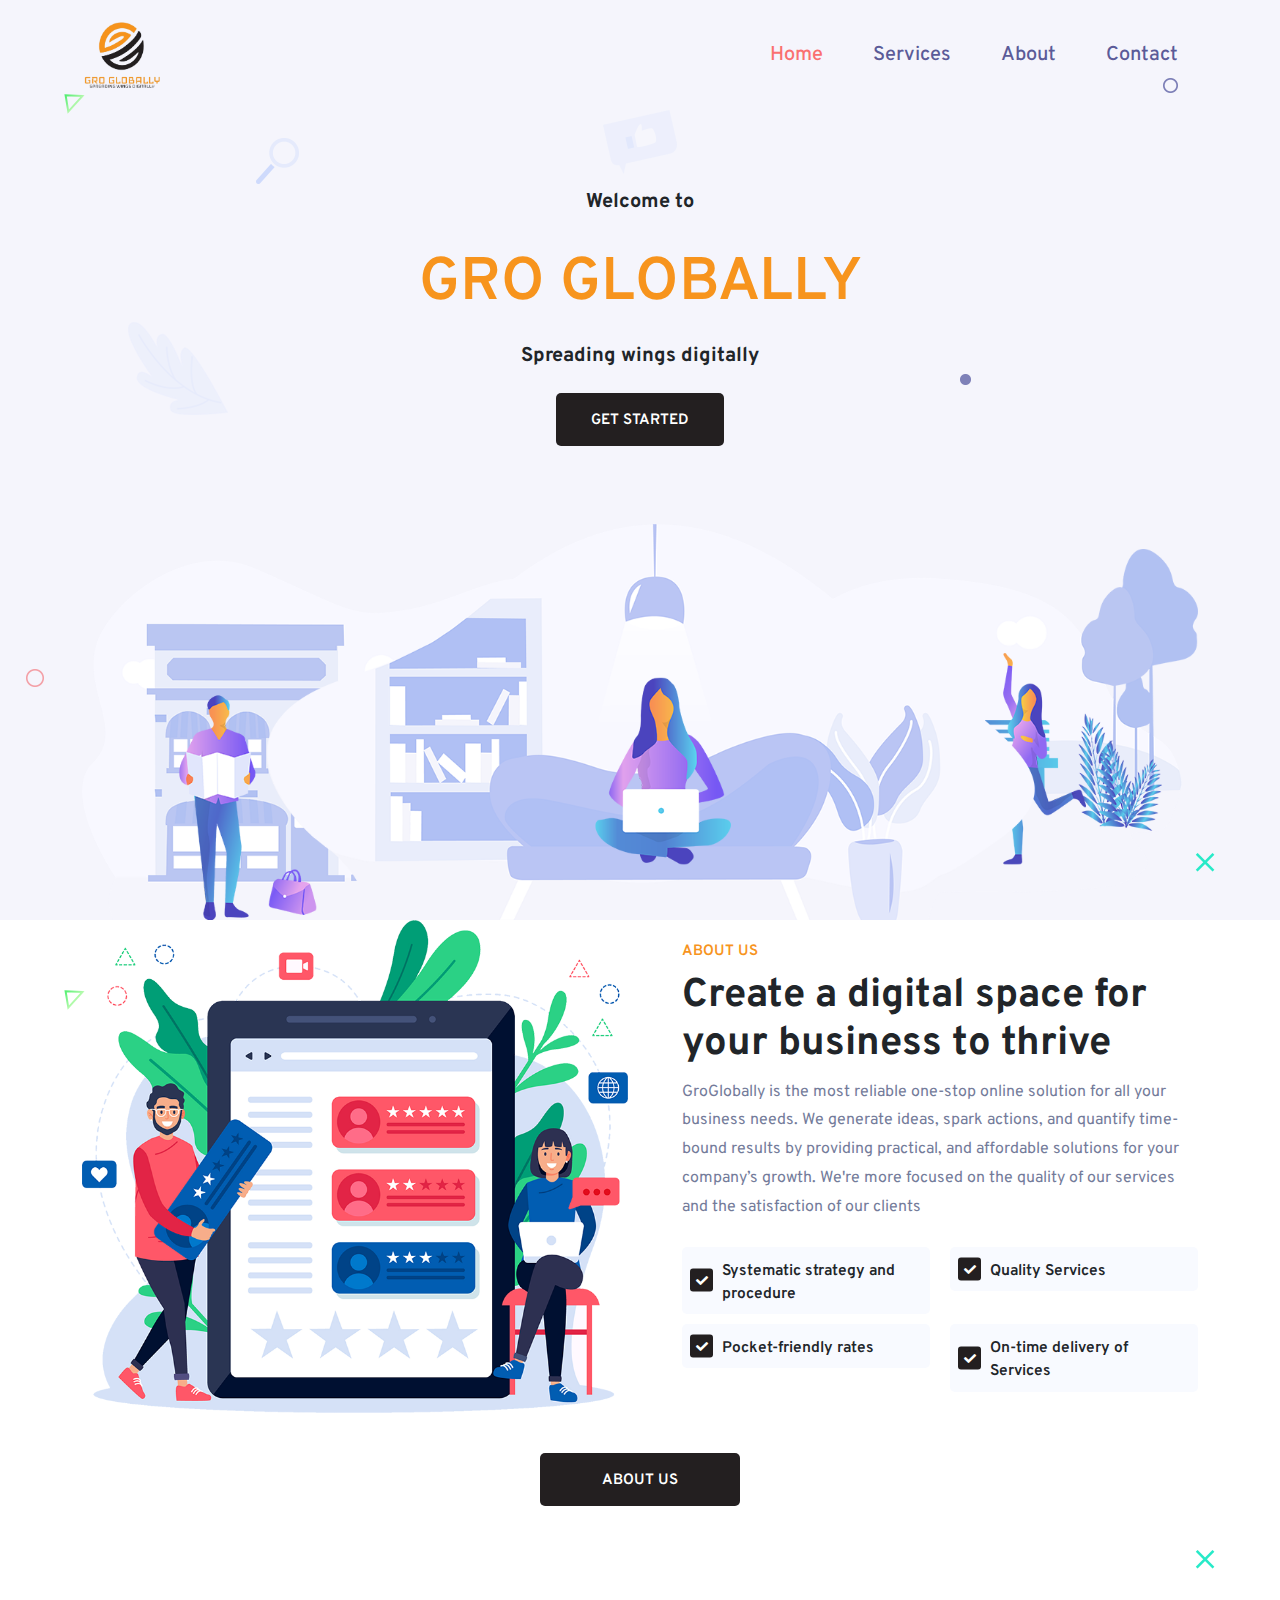
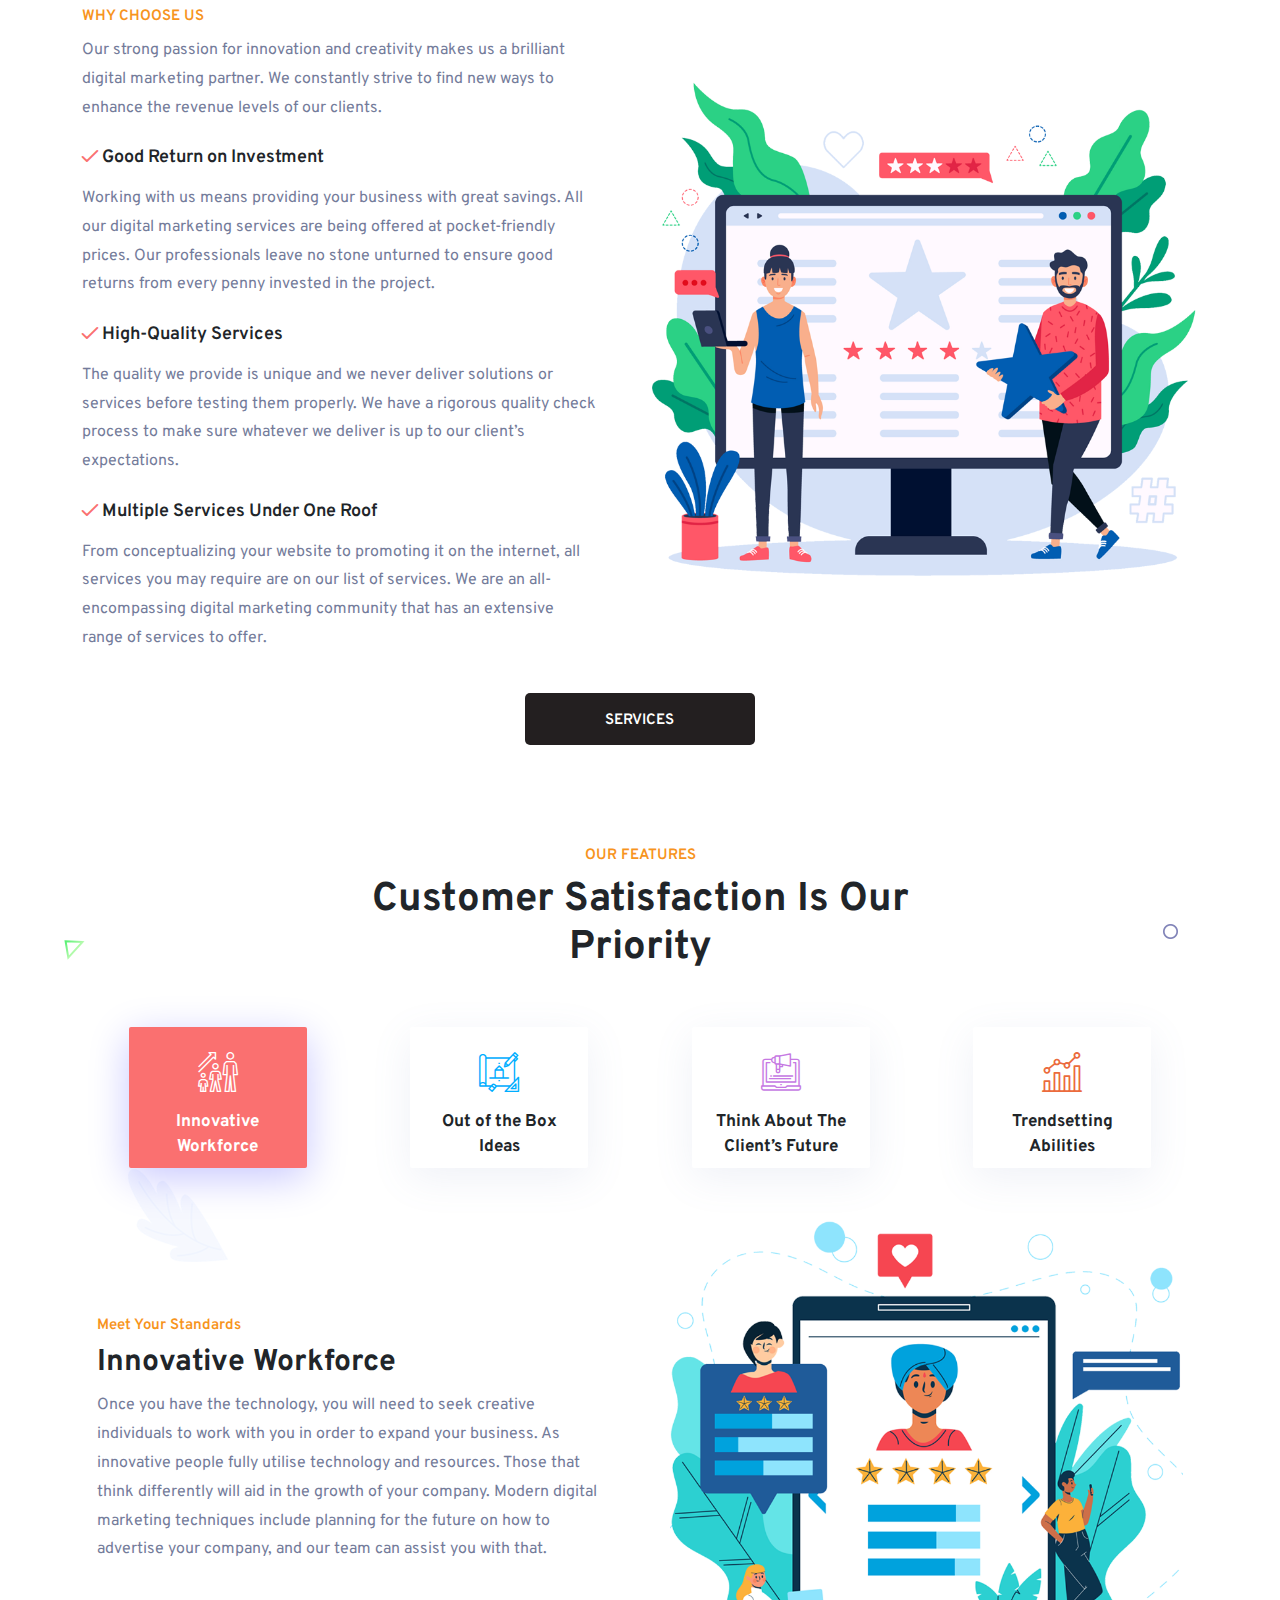
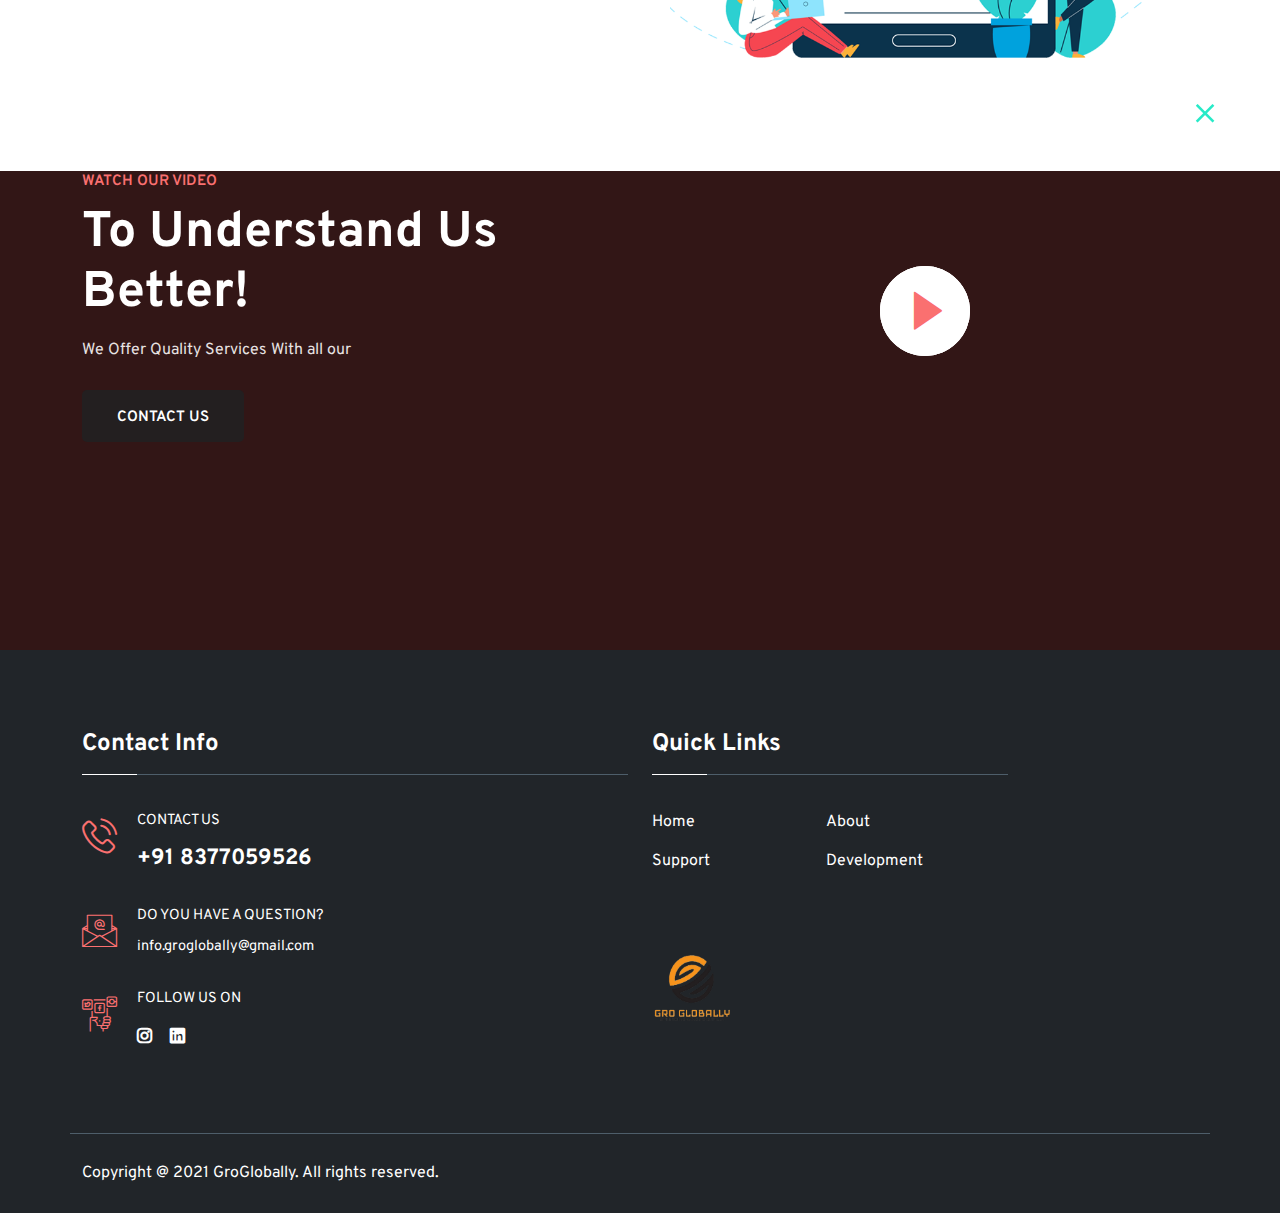
<file: index.html>
<!DOCTYPE html>
<html lang="en">
  <head>
    <meta charset="utf-8" />
    <meta
      name="viewport"
      content="width=device-width, initial-scale=1, shrink-to-fit=no"
    />

    <link rel="stylesheet" href="assets/css/bootstrap.min.css" />

    <link rel="stylesheet" href="assets/css/animate.min.css" />

    <link rel="stylesheet" href="assets/css/flaticon.css" />

    <link rel="stylesheet" href="assets/css/odometer.min.css" />

    <link rel="stylesheet" href="assets/css/meanmenu.css" />

    <link rel="stylesheet" href="assets/css/magnific-popup.min.css" />

    <link rel="stylesheet" href="assets/css/nice-select.min.css" />

    <link rel="stylesheet" href="assets/css/owl.carousel.min.css" />

    <link rel="stylesheet" href="assets/css/fontawesome.min.css" />

    <link rel="stylesheet" href="assets/css/boxicons.min.css" />

    <link rel="stylesheet" href="assets/css/style.css" />

    <link rel="stylesheet" href="assets/css/responsive.css" />
    <title>GrowGlobally</title>
    <link rel="icon" type="image/png" href="assets/img/favicon.ico" />
  </head>
  <body>
    <div class="preloader">
      <div class="loader">
        <div class="shadow"></div>
        <div class="box"></div>
      </div>
    </div>

    <div class="navbar-area">
      <div class="aronix-responsive-nav">
        <div class="container">
          <div class="aronix-responsive-menu">
            <div class="logo">
              <a href="index.html">
                <img class="main-logo" src="assets/img/logo2.png" alt="logo" />
              </a>
            </div>
          </div>
        </div>
      </div>
      <div class="aronix-nav">
        <div class="container">
          <nav class="navbar navbar-expand-md navbar-light">
            <a class="navbar-brand" href="index.html">
              <img class="main-logo" src="assets/img/logo2.png" alt="logo" />
            </a>
            <div
              class="collapse navbar-collapse mean-menu"
              id="navbarSupportedContent"
            >
              <ul class="navbar-nav">
                <li class="nav-item">
                  <a href="index.html" class="nav-link active">
                    Home 
                    <!-- <i class="fas fa-chevron-down"></i> -->
                  </a>
                  <!-- <ul class="dropdown-menu">
                    <li class="nav-item">
                      <a href="index.html" class="nav-link">Home One</a>
                    </li>
                    <li class="nav-item">
                      <a href="index-2.html" class="nav-link active"
                        >Home Two</a
                      >
                    </li>
                    <li class="nav-item">
                      <a href="index-3.html" class="nav-link">Home Three</a>
                    </li>
                    <li class="nav-item">
                      <a href="index-4.html" class="nav-link">Home Four</a>
                    </li>
                    <li class="nav-item">
                      <a href="index-5.html" class="nav-link">
                        Home Five
                        <span class="new">New</span>
                      </a>
                    </li>
                    <li class="nav-item">
                      <a href="index-6.html" class="nav-link">
                        Home Six
                        <span class="new">New</span>
                      </a>
                    </li>
                    <li class="nav-item">
                      <a href="index-7.html" class="nav-link">
                        Home Seven
                        <span class="new">New</span>
                      </a>
                    </li>
                    <li class="nav-item">
                      <a href="index-8.html" class="nav-link">
                        Home Eight
                        <span class="new">New</span>
                      </a>
                    </li>
                    <li class="nav-item">
                      <a href="index-9.html" class="nav-link">
                        Home Nine
                        <span class="new">New</span>
                      </a>
                    </li>
                  </ul> -->
                </li>
                <!-- <li class="nav-item">
                  <a href="#" class="nav-link">
                    Pages <i class="fas fa-chevron-down"></i>
                  </a>
                  <ul class="dropdown-menu">
                    <li class="nav-item">
                      <a href="about.html" class="nav-link"
                        >About Us Style One</a
                      >
                    </li>
                    <li class="nav-item">
                      <a href="about2.html" class="nav-link"
                        >About Us Style Two</a
                      >
                    </li>
                    <li class="nav-item">
                      <a href="team.html" class="nav-link">Team Style One</a>
                    </li>
                    <li class="nav-item">
                      <a href="team2.html" class="nav-link">Team Style Two</a>
                    </li>
                    <li class="nav-item">
                      <a href="features.html" class="nav-link">Features</a>
                    </li>
                    <li class="nav-item">
                      <a href="pricing.html" class="nav-link">Pricing</a>
                    </li>
                    <li class="nav-item">
                      <a href="partner.html" class="nav-link">Partner</a>
                    </li>
                    <li class="nav-item">
                      <a href="login.html" class="nav-link">Login</a>
                    </li>
                    <li class="nav-item">
                      <a href="signup.html" class="nav-link">Signup</a>
                    </li>
                    <li class="nav-item">
                      <a href="faq.html" class="nav-link">FAQ</a>
                    </li>
                    <li class="nav-item">
                      <a href="error-404.html" class="nav-link"
                        >404 Error Page</a
                      >
                    </li>
                  </ul>
                </li> -->
                <li class="nav-item">
                  <a href="services.html" class="nav-link">
                    Services 
                    <!-- <i class="fas fa-chevron-down"></i> -->
                  </a>
                  <!-- <ul class="dropdown-menu">
                    <li class="nav-item">
                      <a href="services.html" class="nav-link"
                        >Services Style One</a
                      >
                    </li>
                    <li class="nav-item">
                      <a href="services2.html" class="nav-link"
                        >Services Style Two</a
                      >
                    </li>
                    <li class="nav-item">
                      <a href="services3.html" class="nav-link"
                        >Services Style Three</a
                      >
                    </li>
                    <li class="nav-item">
                      <a href="single-services.html" class="nav-link"
                        >Service Details</a
                      >
                    </li>
                  </ul> -->
                </li>
                <li class="nav-item">
                  <a href="about.html" class="nav-link">
                    About 
                    <!-- <i class="fas fa-chevron-down"></i> -->
                  </a>
                  <!-- <ul class="dropdown-menu">
                    <li class="nav-item">
                      <a href="services.html" class="nav-link"
                        >Services Style One</a
                      >
                    </li>
                    <li class="nav-item">
                      <a href="services2.html" class="nav-link"
                        >Services Style Two</a
                      >
                    </li>
                    <li class="nav-item">
                      <a href="services3.html" class="nav-link"
                        >Services Style Three</a
                      >
                    </li>
                    <li class="nav-item">
                      <a href="single-services.html" class="nav-link"
                        >Service Details</a
                      >
                    </li>
                  </ul> -->
                </li>
                <!-- <li class="nav-item">
                  <a href="#" class="nav-link">
                    Projects <i class="fas fa-chevron-down"></i>
                  </a>
                  <ul class="dropdown-menu">
                    <li class="nav-item">
                      <a href="projects.html" class="nav-link"
                        >Projects Style One</a
                      >
                    </li>
                    <li class="nav-item">
                      <a href="projects2.html" class="nav-link"
                        >Projects Style Two</a
                      >
                    </li>
                    <li class="nav-item">
                      <a href="projects3.html" class="nav-link"
                        >Projects Style Three</a
                      >
                    </li>
                    <li class="nav-item">
                      <a href="projects4.html" class="nav-link"
                        >Projects Style Four</a
                      >
                    </li>
                    <li class="nav-item">
                      <a href="single-projects.html" class="nav-link"
                        >Project Details</a
                      >
                    </li>
                  </ul>
                </li> -->
                <!-- <li class="nav-item">
                  <a href="#" class="nav-link">
                    Shop <i class="fas fa-chevron-down"></i>
                  </a>
                  <ul class="dropdown-menu">
                    <li class="nav-item">
                      <a href="shop.html" class="nav-link">Shop</a>
                    </li>
                    <li class="nav-item">
                      <a href="single-product.html" class="nav-link"
                        >Single Products</a
                      >
                    </li>
                    <li class="nav-item">
                      <a href="cart.html" class="nav-link">Cart</a>
                    </li>
                    <li class="nav-item">
                      <a href="checkout.html" class="nav-link">Checkout</a>
                    </li>
                  </ul>
                </li> -->
                <!-- <li class="nav-item">
                  <a href="#" class="nav-link">
                    Blog <i class="fas fa-chevron-down"></i>
                  </a>
                  <ul class="dropdown-menu">
                    <li class="nav-item">
                      <a href="blog-1.html" class="nav-link">Blog Grid</a>
                    </li>
                    <li class="nav-item">
                      <a href="blog-2.html" class="nav-link"
                        >Blog Right Sidebar</a
                      >
                    </li>
                    <li class="nav-item">
                      <a href="single-blog.html" class="nav-link"
                        >Blog Details</a
                      >
                    </li>
                  </ul>
                </li> -->
                <li class="nav-item">
                  <a href="contact.html" class="nav-link">Contact</a>
                </li>
              </ul>
              <!-- <div class="others-options">
                <div class="cart-items">
                  <a href="cart.html">
                    <i class="fas fa-shopping-cart"></i>
                    <span>5</span>
                  </a>
                </div>
                <div class="option-item">
                  <i class="search-btn flaticon-search"></i>
                  <i class="close-btn flaticon-close"></i>
                  <div class="search-overlay search-popup">
                    <div class="search-box">
                      <form class="search-form">
                        <input
                          class="search-input"
                          name="search"
                          placeholder="Search"
                          type="text"
                        />
                        <button class="search-button" type="submit">
                          <i class="fas fa-search"></i>
                        </button>
                      </form>
                    </div>
                  </div>
                </div> -->
                <div class="burger-menu">
                  <span></span>
                  <span></span>
                  <span></span>
                </div>
              </div>
            </div>
          </nav>
        </div>
      </div>
    </div>

    <div class="sidebar-modal">
      <div class="sidebar-modal-inner">
        <div class="sidebar-about-area">
          <div class="title">
            <h2>About Us</h2>
            <p>
              We believe brand interaction is key in communication. Real
              innovations and a positive customer experience are the heart of
              successful communication. No fake products and services. The
              customer is king, their lives and needs are the inspiration.
            </p>
          </div>
        </div>
        <div class="sidebar-instagram-feed">
          <h2>Instagram</h2>
          <ul>
            <li>
              <a href="single-blog.html"
                ><img src="assets/img/blog-image/1.jpg" alt="image"
              /></a>
            </li>
            <li>
              <a href="single-blog.html"
                ><img src="assets/img/blog-image/2.jpg" alt="image"
              /></a>
            </li>
            <li>
              <a href="single-blog.html"
                ><img src="assets/img/blog-image/3.jpg" alt="image"
              /></a>
            </li>
            <li>
              <a href="single-blog.html"
                ><img src="assets/img/blog-image/4.jpg" alt="image"
              /></a>
            </li>
            <li>
              <a href="single-blog.html"
                ><img src="assets/img/blog-image/5.jpg" alt="image"
              /></a>
            </li>
            <li>
              <a href="single-blog.html"
                ><img src="assets/img/blog-image/6.jpg" alt="image"
              /></a>
            </li>
            <li>
              <a href="single-blog.html"
                ><img src="assets/img/blog-image/7.jpg" alt="image"
              /></a>
            </li>
            <li>
              <a href="single-blog.html"
                ><img src="assets/img/blog-image/8.jpg" alt="image"
              /></a>
            </li>
          </ul>
        </div>
        <div class="sidebar-contact-area">
          <div class="contact-info">
            <div class="contact-info-content">
              <h2>
                <a href="tel:+0881306298615">+088 130 629 8615</a>
                <span>OR</span>
                <a
                  href="https://templates.envytheme.com/cdn-cgi/l/email-protection#6e0f1c010007162e09030f0702400d0103"
                  ><span
                    class="__cf_email__"
                    data-cfemail="39584b56575041795e54585055175a5654"
                    >[email&#160;protected]</span
                  ></a
                >
              </h2>
              <ul class="social">
                <li>
                  <a href="#" target="_blank"><i class="fab fa-twitter"></i></a>
                </li>
                <li>
                  <a href="#" target="_blank"><i class="fab fa-youtube"></i></a>
                </li>
                <li>
                  <a href="#" target="_blank"
                    ><i class="fab fa-facebook-f"></i
                  ></a>
                </li>
                <li>
                  <a href="#" target="_blank"
                    ><i class="fab fa-linkedin-in"></i
                  ></a>
                </li>
                <li>
                  <a href="#" target="_blank"
                    ><i class="fab fa-instagram"></i
                  ></a>
                </li>
              </ul>
            </div>
          </div>
        </div>
        <span class="close-btn sidebar-modal-close-btn"
          ><i class="flaticon-close"></i
        ></span>
      </div>
    </div> 

    <div class="main-banner">
      <div class="container">
        <div class="main-banner-content">
          <h1>Welcome to </h1>
          <span class="sub-title">Gro Globally</span>
          <h1>Spreading wings digitally</h1>
          <div class="btn-box">
            <a href="contact.html" class="default-btn"
              >Get Started <span></span
            ></a>
          </div>
        </div>
        <div class="main-banner-image">
          <img src="assets/img/banner-image/1-1.png" alt="image" />
        </div>
      </div>
      <div class="shape-img2">
        <img src="assets/img/shape/2.svg" alt="image" />
      </div>
      <div class="shape-img3">
        <img src="assets/img/shape/3.svg" alt="image" />
      </div>
      <div class="shape-img4">
        <img src="assets/img/shape/4.png" alt="image" />
      </div>
      <div class="shape-img5">
        <img src="assets/img/shape/5.png" alt="image" />
      </div>
      <div class="shape-img6">
        <img src="assets/img/shape/6.png" alt="image" />
      </div>
      <div class="shape-img7">
        <img src="assets/img/shape/7.png" alt="image" />
      </div>
      <div class="shape-img8">
        <img src="assets/img/shape/8.png" alt="image" />
      </div>
      <div class="shape-img9">
        <img src="assets/img/shape/9.png" alt="image" />
      </div>
      <div class="shape-img10">
        <img src="assets/img/shape/10.png" alt="image" />
      </div>
    </div>
 
    <!-- <section class="featured-services-area ptb-100">
      <div class="container">
        <div class="section-title">
          <span class="sub-title">Our Services</span>
          <h2>Our Featured Services</h2>
        </div>
        <div class="row">
          <div class="col-lg-4 col-sm-6 col-md-6">
            <div class="single-featured-box">
              <div class="icon">
                <i class="flaticon-analytics"></i>
              </div>
              <h3>Marketing Analysis</h3>
              <p>
                Lorem ipsum dolor sit amet, consectetur adipiscing elit, sed do
                eiusmod tempor incididunt ut labore et dolore
              </p>
              <a href="single-services.html" class="default-btn"
                >Read More <span></span
              ></a>
            </div>
          </div>
          <div class="col-lg-4 col-sm-6 col-md-6">
            <div class="single-featured-box">
              <div class="icon color-facd60">
                <i class="flaticon-mail"></i>
              </div>
              <h3>Email Marketing</h3>
              <p>
                Lorem ipsum dolor sit amet, consectetur adipiscing elit, sed do
                eiusmod tempor incididunt ut labore et dolore
              </p>
              <a href="single-services.html" class="default-btn"
                >Read More <span></span
              ></a>
            </div>
          </div>
          <div
            class="
              col-lg-4 col-sm-6 col-md-6
              offset-lg-0 offset-md-3 offset-sm-3
            "
          >
            <div class="single-featured-box">
              <div class="icon color-1ac0c6">
                <i class="flaticon-research"></i>
              </div>
              <h3>Website Optimization</h3>
              <p>
                Lorem ipsum dolor sit amet, consectetur adipiscing elit, sed do
                eiusmod tempor incididunt ut labore et dolore
              </p>
              <a href="single-services.html" class="default-btn"
                >Read More <span></span
              ></a>
            </div>
          </div>
        </div>
      </div>
    </section> -->

    <section class="about-area ptb-100 pt-0">
      <div class="container">
        <div class="row align-items-center">
          <div class="col-lg-6 col-md-12">
            <div class="about-image">
              <img src="assets/img/about-img1.png" alt="image" />
            </div>
          </div>
          <div class="col-lg-6 col-md-12">
            <div class="about-content">
              <span class="sub-title">About Us</span>
              <h2>Create a digital space for your business to thrive</h2>
              <p>
                GroGlobally is the most reliable one-stop online solution 
                for all your business needs. We generate ideas, spark actions, 
                and quantify time-bound results by providing practical, and 
                affordable solutions for your company’s growth. 
                We're more focused on the quality of our services and the 
                satisfaction of our clients
              </p>
              <ul class="features-list">
                <li>
                  <span><i class="fas fa-check"></i> Systematic strategy and procedure</span>
                </li>
                <li>
                  <span><i class="fas fa-check"></i> Quality Services</span>
                </li>
                <li>
                  <span
                    ><i class="fas fa-check"></i> Pocket-friendly rates</span
                  >
                </li>
                <li>
                  <span><i class="fas fa-check"></i> On-time delivery of Services</span>
                </li>
              </ul>
            </div>
          </div>
        </div>
        <div class="btn-box">
          <a href="about.html" class="default-btn about-btn"
            >ABOUT US <span></span
          ></a>
        </div>
        
      </div>
      <div class="shape-img3">
        <img src="assets/img/shape/3.svg" alt="image" />
      </div>
      <div class="shape-img2">
        <img src="assets/img/shape/2.svg" alt="image" />
      </div>
    </section>

    <!-- <section class="services-area ptb-100 bg-F4F7FC">
      <div class="container">
        <div class="section-title">
          <span class="sub-title">What We Do</span>
          <h2>Provide Awesome Service With Our Tools</h2>
        </div>
        <div class="row">
          <div class="col-lg-4 col-md-6 col-sm-6">
            <div class="single-services-box">
              <div class="icon">
                <i class="flaticon-digital-marketing"></i>
              </div>
              <h3><a href="single-services.html">Digital Marketing</a></h3>
              <p>
                Lorem ipsum dolor sit amet elit sed, consectetur adipiscing
                elit, sed do eiusmod tempor incididunt.
              </p>
              <a href="single-services.html" class="read-more-btn"
                >Read More <i class="flaticon-right-arrow"></i
              ></a>
            </div>
          </div>
          <div class="col-lg-4 col-md-6 col-sm-6">
            <div class="single-services-box">
              <div class="icon bg-00aeff">
                <i class="flaticon-research"></i>
              </div>
              <h3><a href="single-services.html">Design & Development</a></h3>
              <p>
                Lorem ipsum dolor sit amet elit sed, consectetur adipiscing
                elit, sed do eiusmod tempor incididunt.
              </p>
              <a href="single-services.html" class="read-more-btn"
                >Read More <i class="flaticon-right-arrow"></i
              ></a>
            </div>
          </div>
          <div class="col-lg-4 col-md-6 col-sm-6">
            <div class="single-services-box">
              <div class="icon bg-f78acb">
                <i class="flaticon-analytics"></i>
              </div>
              <h3><a href="single-services.html">Strategic Planing</a></h3>
              <p>
                Lorem ipsum dolor sit amet elit sed, consectetur adipiscing
                elit, sed do eiusmod tempor incididunt.
              </p>
              <a href="single-services.html" class="read-more-btn"
                >Read More <i class="flaticon-right-arrow"></i
              ></a>
            </div>
          </div>
          <div class="col-lg-4 col-md-6 col-sm-6">
            <div class="single-services-box">
              <div class="icon bg-cdf1d8">
                <i class="flaticon-analysis"></i>
              </div>
              <h3><a href="single-services.html">SEO Consultancy</a></h3>
              <p>
                Lorem ipsum dolor sit amet elit sed, consectetur adipiscing
                elit, sed do eiusmod tempor incididunt.
              </p>
              <a href="single-services.html" class="read-more-btn"
                >Read More <i class="flaticon-right-arrow"></i
              ></a>
            </div>
          </div>
          <div class="col-lg-4 col-md-6 col-sm-6">
            <div class="single-services-box">
              <div class="icon bg-c679e3">
                <i class="flaticon-mail"></i>
              </div>
              <h3><a href="single-services.html">Competitor Analysis</a></h3>
              <p>
                Lorem ipsum dolor sit amet elit sed, consectetur adipiscing
                elit, sed do eiusmod tempor incididunt.
              </p>
              <a href="single-services.html" class="read-more-btn"
                >Read More <i class="flaticon-right-arrow"></i
              ></a>
            </div>
          </div>
          <div class="col-lg-4 col-md-6 col-sm-6">
            <div class="single-services-box">
              <div class="icon bg-eb6b3d">
                <i class="flaticon-seo"></i>
              </div>
              <h3><a href="single-services.html">Social Media Marketing</a></h3>
              <p>
                Lorem ipsum dolor sit amet elit sed, consectetur adipiscing
                elit, sed do eiusmod tempor incididunt.
              </p>
              <a href="single-services.html" class="read-more-btn"
                >Read More <i class="flaticon-right-arrow"></i
              ></a>
            </div>
          </div>
        </div>
      </div>
    </section> -->

    <section class="why-choose-area ptb-100">
      <div class="container">
        <div class="row align-items-center">
          <div class="col-lg-6 col-md-12">
            <div class="why-choose-content">
              <span class="sub-title">Why Choose Us</span>
              <!-- <h2>We Believe In Customer Satifaction</h2> -->
              <p>
                Our strong passion for innovation and creativity
                makes us a brilliant digital marketing partner. 
                We constantly strive to find new ways to enhance the revenue 
                levels of our clients.
              </p>
              <div class="features-text">
                <h4><i class="flaticon-tick"></i>Good Return on Investment</h4>
                <p>
                  Working with us means providing your business with great savings. 
                  All our digital marketing services are being offered 
                  at pocket-friendly prices. Our professionals leave no stone 
                  unturned to ensure good returns from every penny invested in 
                  the project.
              </div>
              <div class="features-text">
                <h4><i class="flaticon-tick"></i>High-Quality Services</h4>
                <p>
                  The quality we provide is unique and we never deliver 
                  solutions or services before testing them properly. 
                  We have a rigorous quality check process to make sure whatever 
                  we deliver is up to our client’s expectations.
                </p>
              </div>
              <div class="features-text">
                <h4><i class="flaticon-tick"></i>Multiple Services Under One Roof</h4>
                <p>
                  From conceptualizing your website to promoting it on the 
                  internet, all services you may require are on our list of 
                  services. We are an all-encompassing digital marketing community 
                  that has an extensive range of services to offer. 
                </p>
              </div>
            </div>
          </div>
          <div class="col-lg-6 col-md-12">
            <div class="why-choose-image">
              <img src="assets/img/why-choose-img1.png" alt="image" />
            </div>
          </div>
        </div>
      </div>
      <div class="btn-box">
        <a href="services.html" class="default-btn about-btn"
          >SERVICES <span></span
        ></a>
      </div>
    </section>

    <!-- <section class="fun-facts-area ptb-100">
      <div class="container">
        <div class="row">
          <div class="col-lg-3 col-sm-6 col-md-6">
            <div class="single-fun-facts">
              <h3>
                <span class="odometer" data-count="324">00</span
                ><span class="sign-icon">+</span>
              </h3>
              <p>Project Completed</p>
              <div class="back-text">P</div>
            </div>
          </div>
          <div class="col-lg-3 col-sm-6 col-md-6">
            <div class="single-fun-facts">
              <h3>
                <span class="odometer" data-count="100">00</span
                ><span class="sign-icon">%</span>
              </h3>
              <p>Client Satisfaction</p>
              <div class="back-text">C</div>
            </div>
          </div>
          <div class="col-lg-3 col-sm-6 col-md-6">
            <div class="single-fun-facts">
              <h3><span class="odometer" data-count="13">00</span></h3>
              <p>Awards</p>
              <div class="back-text">A</div>
            </div>
          </div>
          <div class="col-lg-3 col-sm-6 col-md-6">
            <div class="single-fun-facts">
              <h3>
                <span class="odometer" data-count="48">00</span
                ><span class="sign-icon">+</span>
              </h3>
              <p>Expert Members</p>
              <div class="back-text">E</div>
            </div>
          </div>
        </div>
      </div>
    </section> -->

    <!-- <section class="projects-area ptb-100">
      <div class="container">
        <div class="section-title">
          <span class="sub-title">Project Gallery</span>
          <h2>We’ve Done Lot’s Of Work, Let’s Check Some From Here</h2>
        </div>
      </div>
      <div class="container-fluid">
        <div class="projects-slides owl-carousel owl-theme">
          <div class="single-projects-box">
            <img src="assets/img/projects-image/1.jpg" alt="image" />
            <div class="projects-content">
              <h3><a href="single-projects.html">Digital Marketing</a></h3>
              <span class="category">Design</span>
            </div>
            <div class="plus-icon">
              <a href="assets/img/projects-image/1.jpg" class="popup-btn">
                <span></span>
              </a>
            </div>
          </div>
          <div class="single-projects-box">
            <img src="assets/img/projects-image/2.jpg" alt="image" />
            <div class="projects-content">
              <h3><a href="single-projects.html">Design & Development</a></h3>
              <span class="category">Planing</span>
            </div>
            <div class="plus-icon">
              <a href="assets/img/projects-image/2.jpg" class="popup-btn">
                <span></span>
              </a>
            </div>
          </div>
          <div class="single-projects-box">
            <img src="assets/img/projects-image/3.jpg" alt="image" />
            <div class="projects-content">
              <h3><a href="single-projects.html">Strategic Planing</a></h3>
              <span class="category">Marketing</span>
            </div>
            <div class="plus-icon">
              <a href="assets/img/projects-image/3.jpg" class="popup-btn">
                <span></span>
              </a>
            </div>
          </div>
          <div class="single-projects-box">
            <img src="assets/img/projects-image/4.jpg" alt="image" />
            <div class="projects-content">
              <h3><a href="single-projects.html">SEO Consultancy</a></h3>
              <span class="category">Development</span>
            </div>
            <div class="plus-icon">
              <a href="assets/img/projects-image/4.jpg" class="popup-btn">
                <span></span>
              </a>
            </div>
          </div>
          <div class="single-projects-box">
            <img src="assets/img/projects-image/5.jpg" alt="image" />
            <div class="projects-content">
              <h3><a href="single-projects.html">Competitor Analysis</a></h3>
              <span class="category">Design</span>
            </div>
            <div class="plus-icon">
              <a href="assets/img/projects-image/5.jpg" class="popup-btn">
                <span></span>
              </a>
            </div>
          </div>
          <div class="single-projects-box">
            <img src="assets/img/projects-image/6.jpg" alt="image" />
            <div class="projects-content">
              <h3><a href="single-projects.html">Social Media Marketing</a></h3>
              <span class="category">Development</span>
            </div>
            <div class="plus-icon">
              <a href="assets/img/projects-image/6.jpg" class="popup-btn">
                <span></span>
              </a>
            </div>
          </div>
        </div>
      </div>
    </section> -->

    <section class="features-area ptb-100 pt-0">
      <div class="container">
        <div class="section-title">
          <span class="sub-title">Our Features</span>
          <h2>Customer Satisfaction Is Our Priority</h2>
        </div>
        <div class="tab features-list-tab">
          <ul class="tabs">
            <li>
              <a href="#" class="bg-fa7070">
                <i class="flaticon-achievement"></i>
                <span>Innovative Workforce</span>
              </a>
            </li>
            <li>
              <a href="#" class="bg-00aeff">
                <i class="flaticon-architecture"></i>
                <span>Out of the Box Ideas</span>
              </a>
            </li>
            <li>
              <a href="#" class="bg-c679e3">
                <i class="flaticon-digital-marketing"></i>
                <span>Think About The Client’s Future</span>
              </a>
            </li>
            <li>
              <a href="#" class="bg-eb6b3d">
                <i class="flaticon-analytics"></i>
                <span>Trendsetting Abilities </span>
              </a>
            </li>
          </ul>
          <div class="tab_content">
            <div class="tabs_item">
              <div class="features-overview">
                <div class="overview-content">
                  <div class="content">
                    <span class="sub-title">meet your standards</span>
                    <h2>Innovative Workforce</h2>
                    <p>
                      Once you have the technology, you will need to seek creative 
                      individuals to work with you in order to expand your business. 
                      As innovative people fully utilise technology and resources. 
                      Those that think differently will aid in the growth of your 
                      company. Modern digital marketing techniques include planning 
                      for the future on how to advertise your company, and our team 
                      can assist you with that.
                    </p>
                  </div>
                </div>
                <div class="overview-image">
                  <div class="image">
                    <img src="assets/img/features-image/1.png" alt="image" />
                  </div>
                </div>
              </div>
            </div>
            <div class="tabs_item">
              <div class="features-overview">
                <div class="overview-image">
                  <div class="image">
                    <img src="assets/img/features-image/2.png" alt="image" />
                  </div>
                </div>
                <div class="overview-content">
                  <div class="content">
                    <span class="sub-title">Define Your Choices</span>
                    <h2>Out of the Box Ideas</h2>
                    <p>
                      Creativity is the backbone of digital marketing. 
                      Out-of-the-box creative campaigns will set the company 
                      out from the competition. A unique and original concept 
                      is more likely to persuade a customer than any other 
                      marketing ability.The digital marketing environment 
                      requires out-of-the-box thinking to stay relevant and 
                      popular in making the impossible achievable. Developing 
                      fresh ideas can help you stay on top. We generate 
                      significant, influential and yet innovative ideas.
                    </p>
                  </div>
                </div>
              </div>
            </div>
            <div class="tabs_item">
              <div class="features-overview">
                <div class="overview-content">
                  <div class="content">
                    <span class="sub-title">For your growth</span>
                    <h2>Think About The Client’s Future</h2>
                    <p>
                      A digital marketing agency's core strength is its analytical 
                      mind. People with brains, vision, and the capacity to predict 
                      the future are essential for the success of a digitally-driven 
                      marketing organisation. We plan to create strategies and 
                      forms ideas for our clients to help grow their business. 
                      We make judgments in the future for the benefit of our 
                      clients. Every decision we make is based on a thorough 
                      examination and evaluation by our team.
                    </p>
                  </div>
                </div>
                <div class="overview-image">
                  <div class="image">
                    <img src="assets/img/features-image/3.png" alt="image" />
                  </div>
                </div>
              </div>
            </div>
            <div class="tabs_item">
              <div class="features-overview">
                <div class="overview-image">
                  <div class="image">
                    <img src="assets/img/features-image/4.png" alt="image" />
                  </div>
                </div>
                <div class="overview-content">
                  <div class="content">
                    <span class="sub-title">Make best decisions</span>
                    <h2>Trendsetting Abilities</h2>
                    <p>
                      Our community is up to date on the latest trends and 
                      understands how to apply them to help your business 
                      flourish. The most powerful digital marketing plan is one 
                      that you originated in the business.You must hire our team 
                      since we are capable of setting trends. We aren't scared to 
                      attempt new things or things that no one else has even 
                      thought about because by doing so can you become the finest 
                      and promote your business.We know it's not only about 
                      making a decision that no one else has made yet. You must 
                      assess the risk involved with your choice. If you act 
                      without thorough research and calculation, you may miss 
                      out on a big opportunity, which is why you have us to assist
                      you along the way.
                    </p>
                    
                  </div>
                </div>
              </div>
            </div>
            <div class="tabs_item">
              <div class="features-overview">
                <div class="overview-content">
                  <div class="content">
                    <span class="sub-title">Define Your Choices</span>
                    <h2>Development</h2>
                    <p>
                      We believe brand interaction is key in communication. Real
                      innovations and a positive customer experience are the
                      heart of successful communication. No fake products and
                      services. The customer is king, their lives and needs are
                      the inspiration.
                    </p>
                    <ul class="features-list">
                      <li>
                        <span><i class="flaticon-tick"></i> Open Source</span>
                      </li>
                      <li>
                        <span
                          ><i class="flaticon-tick"></i> Optimal Choice</span
                        >
                      </li>
                      <li>
                        <span><i class="flaticon-tick"></i> High Security</span>
                      </li>
                      <li>
                        <span><i class="flaticon-tick"></i> Great Advices</span>
                      </li>
                      <li>
                        <span
                          ><i class="flaticon-tick"></i> Creative Layout</span
                        >
                      </li>
                      <li>
                        <span
                          ><i class="flaticon-tick"></i> Super Responsive</span
                        >
                      </li>
                    </ul>
                  </div>
                </div>
                <div class="overview-image">
                  <div class="image">
                    <img src="assets/img/features-image/5.png" alt="image" />
                  </div>
                </div>
              </div>
            </div>
            <div class="tabs_item">
              <div class="features-overview">
                <div class="overview-image">
                  <div class="image">
                    <img src="assets/img/features-image/6.png" alt="image" />
                  </div>
                </div>
                <div class="overview-content">
                  <div class="content">
                    <span class="sub-title">Define Your Choices</span>
                    <h2>Marketing</h2>
                    <p>
                      We believe brand interaction is key in communication. Real
                      innovations and a positive customer experience are the
                      heart of successful communication. No fake products and
                      services. The customer is king, their lives and needs are
                      the inspiration.
                    </p>
                    <ul class="features-list">
                      <li>
                        <span><i class="flaticon-tick"></i> Open Source</span>
                      </li>
                      <li>
                        <span
                          ><i class="flaticon-tick"></i> Optimal Choice</span
                        >
                      </li>
                      <li>
                        <span><i class="flaticon-tick"></i> High Security</span>
                      </li>
                      <li>
                        <span><i class="flaticon-tick"></i> Great Advices</span>
                      </li>
                      <li>
                        <span
                          ><i class="flaticon-tick"></i> Creative Layout</span
                        >
                      </li>
                      <li>
                        <span
                          ><i class="flaticon-tick"></i> Super Responsive</span
                        >
                      </li>
                    </ul>
                  </div>
                </div>
              </div>
            </div>
          </div>
        </div>
      </div>
      <div class="shape-img7">
        <img src="assets/img/shape/7.png" alt="image" />
      </div>
      <div class="shape-img2">
        <img src="assets/img/shape/2.svg" alt="image" />
      </div>
      <div class="shape-img3">
        <img src="assets/img/shape/3.svg" alt="image" />
      </div>
      <div class="shape-img4">
        <img src="assets/img/shape/4.png" alt="image" />
      </div>
    </section>

    <!-- <section class="team-area ptb-100 pt-0">
      <div class="container">
        <div class="section-title">
          <span class="sub-title">Our Team</span>
          <h2>Meet Our Awesome Team Member</h2>
        </div>
        <div class="row">
          <div class="col-lg-4 col-md-6 col-sm-6">
            <div class="single-team-box">
              <div class="image">
                <img src="assets/img/team-image/1.jpg" alt="team" />
                <div class="social">
                  <a href="#" target="_blank"
                    ><i class="fab fa-facebook-f"></i
                  ></a>
                  <a href="#" target="_blank"><i class="fab fa-twitter"></i></a>
                  <a href="#" target="_blank"
                    ><i class="fab fa-instagram"></i
                  ></a>
                </div>
              </div>
              <div class="content">
                <h3>John Smith</h3>
                <span>Web Developer</span>
              </div>
            </div>
          </div>
          <div class="col-lg-4 col-md-6 col-sm-6">
            <div class="single-team-box">
              <div class="image">
                <img src="assets/img/team-image/2.jpg" alt="team" />
                <div class="social">
                  <a href="#" target="_blank"
                    ><i class="fab fa-facebook-f"></i
                  ></a>
                  <a href="#" target="_blank"><i class="fab fa-twitter"></i></a>
                  <a href="#" target="_blank"
                    ><i class="fab fa-instagram"></i
                  ></a>
                </div>
              </div>
              <div class="content">
                <h3>Lucy Eva</h3>
                <span>Manager</span>
              </div>
            </div>
          </div>
          <div
            class="
              col-lg-4 col-md-6 col-sm-6
              offset-lg-0 offset-md-3 offset-sm-3
            "
          >
            <div class="single-team-box">
              <div class="image">
                <img src="assets/img/team-image/3.jpg" alt="team" />
                <div class="social">
                  <a href="#" target="_blank"
                    ><i class="fab fa-facebook-f"></i
                  ></a>
                  <a href="#" target="_blank"><i class="fab fa-twitter"></i></a>
                  <a href="#" target="_blank"
                    ><i class="fab fa-instagram"></i
                  ></a>
                </div>
              </div>
              <div class="content">
                <h3>Steven Smith</h3>
                <span>Web Developer</span>
              </div>
            </div>
          </div>
        </div>
      </div>
      <div class="shape-img2">
        <img src="assets/img/shape/2.svg" alt="image" />
      </div>
      <div class="shape-img3">
        <img src="assets/img/shape/3.svg" alt="image" />
      </div>
      <div class="shape-img4">
        <img src="assets/img/shape/4.png" alt="image" />
      </div>
      <div class="shape-img5">
        <img src="assets/img/shape/5.png" alt="image" />
      </div>
      <div class="shape-img6">
        <img src="assets/img/shape/6.png" alt="image" />
      </div>
      <div class="shape-img9">
        <img src="assets/img/shape/9.png" alt="image" />
      </div>
      <div class="shape-img10">
        <img src="assets/img/shape/10.png" alt="image" />
      </div>
    </section> -->

    <section
      class="solution-area ptb-100 extra-pb jarallax"
      data-jarallax='{"speed": 0.3}'
    >
      <div class="container">
        <div class="row align-items-center">
          <div class="col-lg-6 col-md-12">
            <div class="solution-content">
              <span class="sub-title">Watch Our Video</span>
              <h2>To Understand Us Better!</h2>
              <p>
                We Offer Quality Services With all our
              </p>
              <a href="contact.html" class="default-btn"
                >Contact Us <span></span
              ></a>
            </div>
          </div>
          <div class="col-lg-6 col-md-12">
            <div class="solution-video">
              <a
                href="https://www.youtube.com/watch?v=iC0FSWYJhg4" 
                class="video-btn popup-youtube"
                ><i class="flaticon-play-button"></i
              ></a>
            </div>
          </div>
        </div>
      </div>
    </section>

   <!---- <section class="feedback-area ptb-100 bg-color">
      <div class="container">
        <div class="section-title">
          <span class="sub-title">Testimonials</span>
          <h2>Some Lovely Feedback From Our Clients</h2>
        </div>
      </div>
      <div class="feedback-slides owl-carousel owl-theme">
        <div class="single-feedback-item">
          <p>
            “We believe brand interaction is key in communication. Real
            innovations and a positive customer experience are the heart of
            successful communication. No fake products and services.”
          </p>
          <div class="client-info">
            <img src="assets/img/client-image/1.jpg" alt="image" />
            <h3>Jason Roy</h3>
            <span>Manager</span>
          </div>
        </div>
        <div class="single-feedback-item">
          <p>
            “We believe brand interaction is key in communication. Real
            innovations and a positive customer experience are the heart of
            successful communication. No fake products and services.”
          </p>
          <div class="client-info">
            <img src="assets/img/client-image/2.jpg" alt="image" />
            <h3>James Anderson</h3>
            <span>Web Developer</span>
          </div>
        </div>
        <div class="single-feedback-item">
          <p>
            “We believe brand interaction is key in communication. Real
            innovations and a positive customer experience are the heart of
            successful communication. No fake products and services.”
          </p>
          <div class="client-info">
            <img src="assets/img/client-image/3.jpg" alt="image" />
            <h3>Sarah Taylor</h3>
            <span>Designer</span>
          </div>
        </div>
        <div class="single-feedback-item">
          <p>
            “We believe brand interaction is key in communication. Real
            innovations and a positive customer experience are the heart of
            successful communication. No fake products and services.”
          </p>
          <div class="client-info">
            <img src="assets/img/client-image/4.jpg" alt="image" />
            <h3>Steven Smith</h3>
            <span>Manager</span>
          </div>
        </div>
        <div class="single-feedback-item">
          <p>
            “We believe brand interaction is key in communication. Real
            innovations and a positive customer experience are the heart of
            successful communication. No fake products and services.”
          </p>
          <div class="client-info">
            <img src="assets/img/client-image/5.jpg" alt="image" />
            <h3>Tom Nessham</h3>
            <span>EnvyTheme</span>
          </div>
        </div>
      </div>
    </section>

    <section class="pricing-area ptb-100 pt-0">
      <div class="container">
        <div class="section-title">
          <span class="sub-title">Pricing Plan</span>
          <h2>Choose Your Best Plan</h2>
          <p>
            Real innovations and a positive customer experience are the heart of
            successful communication. No fake products and services.
          </p>
        </div>
        <div class="row">
          <div class="col-lg-4 col-md-6 col-sm-6">
            <div class="single-pricing-box">
              <div class="pricing-header">
                <h3>Basic</h3>
              </div>
              <div class="price">
                <sub>$</sub>
                39.99
                <sub>/mo</sub>
              </div>
              <ul class="price-features-list">
                <li><i class="flaticon-tick"></i> 1 Projects</li>
                <li><i class="flaticon-tick"></i> Email Support</li>
                <li><i class="flaticon-tick"></i> Phone Support</li>
                <li><i class="flaticon-tick"></i> Article Promotion</li>
                <li><i class="flaticon-tick"></i> Editorial Services</li>
                <li><i class="flaticon-close"></i> Profile Management</li>
                <li><i class="flaticon-close"></i> Selection Support</li>
              </ul>
              <a href="pricing.html" class="get-started-btn">Get Started</a>
            </div>
          </div>
          <div class="col-lg-4 col-md-6 col-sm-6">
            <div class="single-pricing-box red">
              <div class="pricing-header">
                <h3>Starter</h3>
              </div>
              <div class="price">
                <sub>$</sub>
                49.99
                <sub>/mo</sub>
              </div>
              <ul class="price-features-list">
                <li><i class="flaticon-tick"></i> 2 Projects</li>
                <li><i class="flaticon-tick"></i> Email Support</li>
                <li><i class="flaticon-tick"></i> Phone Support</li>
                <li><i class="flaticon-tick"></i> Article Promotion</li>
                <li><i class="flaticon-tick"></i> Editorial Services</li>
                <li><i class="flaticon-tick"></i> Profile Management</li>
                <li><i class="flaticon-close"></i> Selection Support</li>
              </ul>
              <a href="pricing.html" class="get-started-btn">Get Started</a>
            </div>
          </div>
          <div
            class="
              col-lg-4 col-md-6 col-sm-6
              offset-lg-0 offset-md-3 offset-sm-3
            "
          >
            <div class="single-pricing-box orange">
              <div class="pricing-header">
                <h3>Extended</h3>
              </div>
              <div class="price">
                <sub>$</sub>
                59.99
                <sub>/mo</sub>
              </div>
              <ul class="price-features-list">
                <li><i class="flaticon-tick"></i> 3 Projects</li>
                <li><i class="flaticon-tick"></i> Email Support</li>
                <li><i class="flaticon-tick"></i> Phone Support</li>
                <li><i class="flaticon-tick"></i> Article Promotion</li>
                <li><i class="flaticon-tick"></i> Editorial Services</li>
                <li><i class="flaticon-tick"></i> Profile Management</li>
                <li><i class="flaticon-tick"></i> Selection Support</li>
              </ul>
              <a href="pricing.html" class="get-started-btn">Get Started</a>
            </div>
          </div>
        </div>
      </div>
      <div class="shape-img2">
        <img src="assets/img/shape/2.svg" alt="image" />
      </div>
      <div class="shape-img3">
        <img src="assets/img/shape/3.svg" alt="image" />
      </div>
      <div class="shape-img4">
        <img src="assets/img/shape/4.png" alt="image" />
      </div>
      <div class="shape-img5">
        <img src="assets/img/shape/5.png" alt="image" />
      </div>
      <div class="shape-img6">
        <img src="assets/img/shape/6.png" alt="image" />
      </div>
      <div class="shape-img9">
        <img src="assets/img/shape/9.png" alt="image" />
      </div>
      <div class="shape-img10">
        <img src="assets/img/shape/10.png" alt="image" />
      </div>
    </section> -->

    <!-- <section class="partner-area ptb-100">
      <div class="container">
        <div class="section-title">
          <span class="sub-title">Partner</span>
          <h2>We partner with companies of all sizes, all around the world</h2>
        </div>
        <div class="row align-items-center">
          <div class="single-partner-item">
            <a href="#">
              <img src="assets/img/partner-image/1.png" alt="image" />
              <img src="assets/img/partner-image/1.png" alt="image" />
            </a>
          </div>
          <div class="single-partner-item">
            <a href="#">
              <img src="assets/img/partner-image/2.png" alt="image" />
              <img src="assets/img/partner-image/2.png" alt="image" />
            </a>
          </div>
          <div class="single-partner-item">
            <a href="#">
              <img src="assets/img/partner-image/3.png" alt="image" />
              <img src="assets/img/partner-image/3.png" alt="image" />
            </a>
          </div>
          <div class="single-partner-item">
            <a href="#">
              <img src="assets/img/partner-image/4.png" alt="image" />
              <img src="assets/img/partner-image/4.png" alt="image" />
            </a>
          </div>
          <div class="single-partner-item">
            <a href="#">
              <img src="assets/img/partner-image/5.png" alt="image" />
              <img src="assets/img/partner-image/5.png" alt="image" />
            </a>
          </div>
          <div class="single-partner-item">
            <a href="#">
              <img src="assets/img/partner-image/6.png" alt="image" />
              <img src="assets/img/partner-image/6.png" alt="image" />
            </a>
          </div>
          <div class="single-partner-item">
            <a href="#">
              <img src="assets/img/partner-image/7.png" alt="image" />
              <img src="assets/img/partner-image/7.png" alt="image" />
            </a>
          </div>
          <div class="single-partner-item">
            <a href="#">
              <img src="assets/img/partner-image/8.png" alt="image" />
              <img src="assets/img/partner-image/8.png" alt="image" />
            </a>
          </div>
          <div class="single-partner-item">
            <a href="#">
              <img src="assets/img/partner-image/9.png" alt="image" />
              <img src="assets/img/partner-image/9.png" alt="image" />
            </a>
          </div>
          <div class="single-partner-item">
            <a href="#">
              <img src="assets/img/partner-image/10.png" alt="image" />
              <img src="assets/img/partner-image/10.png" alt="image" />
            </a>
          </div>
        </div>
      </div>
      <div class="shape-img2">
        <img src="assets/img/shape/2.svg" alt="image" />
      </div>
      <div class="shape-img3">
        <img src="assets/img/shape/3.svg" alt="image" />
      </div>
      <div class="shape-img4">
        <img src="assets/img/shape/4.png" alt="image" />
      </div>
      <div class="shape-img5">
        <img src="assets/img/shape/5.png" alt="image" />
      </div>
    </section> -->

    <!-- <section class="blog-area ptb-100 bg-F4F7FC">
      <div class="container">
        <div class="section-title">
          <span class="sub-title">Latest News</span>
          <h2>Our Latest Articles And News For Our Clients</h2>
        </div>
        <div class="row">
          <div class="col-lg-4 col-md-6">
            <div class="single-blog-post">
              <div class="post-image">
                <a href="single-blog.html"
                  ><img src="assets/img/blog-image/1.jpg" alt="image"
                /></a>
              </div>
              <div class="post-content">
                <div class="post-meta">
                  <ul>
                    <li>By: <a href="blog-2.html">Sarah Taylor</a></li>
                    <li>June 24, 2021</li>
                  </ul>
                </div>
                <h3>
                  <a href="single-blog.html"
                    >How To Boost Your Digital Marketing Agency</a
                  >
                </h3>
                <p>
                  Lorem ipsum dolor sit amet, constetur adipiscing elit, sed do
                  eiusmod tempor incididunt.
                </p>
                <a href="single-blog.html" class="read-more-btn"
                  >Read More <i class="flaticon-right-arrow"></i
                ></a>
              </div>
            </div>
          </div>
          <div class="col-lg-4 col-md-6">
            <div class="single-blog-post">
              <div class="post-image">
                <a href="single-blog.html"
                  ><img src="assets/img/blog-image/2.jpg" alt="image"
                /></a>
              </div>
              <div class="post-content">
                <div class="post-meta">
                  <ul>
                    <li>By: <a href="blog-2.html">James Anderson</a></li>
                    <li>June 26, 2021</li>
                  </ul>
                </div>
                <h3>
                  <a href="single-blog.html"
                    >The Rise Of Smarketing And Why You Need It</a
                  >
                </h3>
                <p>
                  Lorem ipsum dolor sit amet, constetur adipiscing elit, sed do
                  eiusmod tempor incididunt.
                </p>
                <a href="single-blog.html" class="read-more-btn"
                  >Read More <i class="flaticon-right-arrow"></i
                ></a>
              </div>
            </div>
          </div>
          <div class="col-lg-4 col-md-6 offset-lg-0 offset-md-3">
            <div class="single-blog-post">
              <div class="post-image">
                <a href="single-blog.html"
                  ><img src="assets/img/blog-image/3.jpg" alt="image"
                /></a>
              </div>
              <div class="post-content">
                <div class="post-meta">
                  <ul>
                    <li>By: <a href="blog-2.html">Steven Smith</a></li>
                    <li>June 25, 2021</li>
                  </ul>
                </div>
                <h3>
                  <a href="single-blog.html"
                    >How To Use Music To Boost Your Business</a
                  >
                </h3>
                <p>
                  Lorem ipsum dolor sit amet, constetur adipiscing elit, sed do
                  eiusmod tempor incididunt.
                </p>
                <a href="single-blog.html" class="read-more-btn"
                  >Read More <i class="flaticon-right-arrow"></i
                ></a>
              </div>
            </div>
          </div>
        </div>
      </div>
      <div class="shape-img2">
        <img src="assets/img/shape/2.svg" alt="image" />
      </div>
      <div class="shape-img3">
        <img src="assets/img/shape/3.svg" alt="image" />
      </div>
    </section> -->

    <!-- <section class="subscribe-area ptb-100 pt-0 bg-F4F7FC">
      <div class="container">
        <div
          class="subscribe-inner-area jarallax"
          data-jarallax='{"speed": 0.3}'
        >
          <div class="subscribe-content">
            <span class="sub-title">Get Started Instantly!</span>
            <h2>Get only new update from this newsletter</h2>
            <form class="newsletter-form" data-toggle="validator">
              <input
                type="email"
                class="input-newsletter"
                placeholder="Enter your email"
                name="EMAIL"
                required
                autocomplete="off"
              />
              <button type="submit">Subscribe</button>
              <div id="validator-newsletter" class="form-result"></div>
            </form>
          </div>
        </div>
      </div>
      <div class="shape-img2">
        <img src="assets/img/shape/2.svg" alt="image" />
      </div>
      <div class="shape-img3">
        <img src="assets/img/shape/3.svg" alt="image" />
      </div>
      <div class="shape-img4">
        <img src="assets/img/shape/4.png" alt="image" />
      </div>
      <div class="shape-img5">
        <img src="assets/img/shape/5.png" alt="image" />
      </div>
      <div class="shape-img6">
        <img src="assets/img/shape/6.png" alt="image" />
      </div>
    </section> -->

    <section class="footer-area">
      <div class="container">
        <div class="row">
          <div class="col-lg-6 col-md-6 col-sm-6">
            <div class="single-footer-widget">
              <h3>Contact Info</h3>
              <ul class="footer-contact-info">
                <li>
                  <i class="flaticon-phone-call"></i>
                  <span>contact us</span>
                  <a href="tel:1235421457852">+91 8377059526</a>
                </li>
                <li>
                  <i class="flaticon-email"></i>
                  <span>Do You Have a Question?</span>
                      info.groglobally@gmail.com
                </li>
                <li>
                  <i class="flaticon-social-media"></i>
                  <span>Follow us on</span>
                  <ul class="social">
                    
                    <li>
                      <a href="https://instagram.com/groglobally?utm_medium=copy_link"><i class="fab fa-instagram"></i></a>
                    </li>
                    <li>
                      <a href="https://www.linkedin.com/company/groglobally/"><i class="fab fa-linkedin"></i></a>
                    </li>

                  </ul>
                </li>
              </ul>
            </div>
          </div>
          <div class="col-lg-4 col-md-6 col-sm-6">
            <div class="single-footer-widget pl-5">
              <h3>Quick Links</h3>
              <ul class="footer-quick-links">
                <li><a href="index.html">Home</a></li>
                <li><a href="about.html">About</a></li>
                <!-- <li><a href="blog-1.html">Blog</a></li>
                <li><a href="contact.html">Contact</a></li>
                <li><a href="projects.html">Agency</a></li>
                <li><a href="services.html">Digital</a></li> -->
                <li><a href="contact.html">Support</a></li>
                <!-- <li><a href="shop.html">Shop</a></li>
                <li><a href="projects.html">Agency</a></li> -->
                <!-- <li><a href="services.html">Digital</a></li>
                <li><a href="contact.html">Support</a></li>
                <li><a href="shop.html">Shop</a></li>
                <li><a href="services.html">Digital</a></li>
                <li><a href="contact.html">Support</a></li>
                <li><a href="services2.html">Marketing</a></li>
                <li><a href="projects2.html">Consultancy</a></li>
                <li><a href="services.html">Analysis</a></li> -->
                <li><a href="services.html">Development</a></li>
              </ul>
              
            </div>
            <div class="logo2">
              <a href="index.html">
                <img class="main-logo" src="assets/img/logo2.png" alt="logo" />
              </a>
            </div>
          </div>
          
          <!-- <div
            class="
              col-lg-4 col-md-6 col-sm-6
              offset-lg-0 offset-md-3 offset-sm-3
            "
            >
            <div class="single-footer-widget pl-5">
              <h3>Instagram</h3>
              <ul class="footer-instagram-post">
                <li>
                  <a href="single-blog.html">
                    <img src="assets/img/instagram-image/1.jpg" alt="image" />
                  </a>
                </li>
                <li>
                  <a href="single-blog.html">
                    <img src="assets/img/instagram-image/2.jpg" alt="image" />
                  </a>
                </li>
                <li>
                  <a href="single-blog.html">
                    <img src="assets/img/instagram-image/3.jpg" alt="image" />
                  </a>
                </li>
                <li>
                  <a href="single-blog.html">
                    <img src="assets/img/instagram-image/4.jpg" alt="image" />
                  </a>
                </li>
                <li>
                  <a href="single-blog.html">
                    <img src="assets/img/instagram-image/5.jpg" alt="image" />
                  </a>
                </li>
                <li>
                  <a href="single-blog.html">
                    <img src="assets/img/instagram-image/6.jpg" alt="image" />
                  </a>
                </li>
                <li>
                  <a href="single-blog.html">
                    <img src="assets/img/instagram-image/7.jpg" alt="image" />
                  </a>
                </li>
                <li>
                  <a href="single-blog.html">
                    <img src="assets/img/instagram-image/8.jpg" alt="image" />
                  </a>
                </li>
                <li>
                  <a href="single-blog.html">
                    <img src="assets/img/instagram-image/1.jpg" alt="image" />
                  </a>
                </li>
              </ul>
            </div>
          </div>
        </div> -->
        <div class="copyright-area">
          <div class="row align-items-center">
            <div class="col-lg-6 col-sm-6 col-md-6">
              <p>Copyright @ 2021 GroGlobally. All rights reserved.</p>
            </div>
           
          </div>
        </div>
      </div>
    </section>

    <div class="go-top"><i class="fas fa-chevron-up"></i></div>

    <!-- <script
      data-cfasync="false"
      src="../../cdn-cgi/scripts/5c5dd728/cloudflare-static/email-decode.min.js"
    ></script> -->
    <script src="assets/js/jquery.min.js"></script>

    <script src="assets/js/popper.min.js"></script>

    <script src="assets/js/bootstrap.min.js"></script>

    <script src="assets/js/jquery.meanmenu.js"></script>

    <script src="assets/js/jquery.appear.min.js"></script>

    <script src="assets/js/odometer.min.js"></script>

    <script src="assets/js/owl.carousel.min.js"></script>

    <script src="assets/js/jquery.magnific-popup.min.js"></script>

    <script src="assets/js/parallax.min.js"></script>

    <script src="assets/js/jquery.nice-select.min.js"></script>

    <script src="assets/js/wow.min.js"></script>

    <script src="assets/js/jquery.ajaxchimp.min.js"></script>

    <script src="assets/js/form-validator.min.js"></script>

    <script src="assets/js/contact-form-script.js"></script>

    <script src="assets/js/main.js"></script>
  </body>
</html>
</file>
<file: assets/css/flaticon.css>
@font-face{font-family:flaticon;src:url(../fonts/Flaticon.eot);src:url(../fonts/Flaticond41d.eot?#iefix) format("embedded-opentype"),url(../fonts/Flaticon.woff2) format("woff2"),url(../fonts/Flaticon.woff) format("woff"),url(../fonts/Flaticon.ttf) format("truetype"),url(../fonts/Flaticon.svg#Flaticon) format("svg");font-weight:400;font-style:normal}@media screen and (-webkit-min-device-pixel-ratio:0){@font-face{font-family:flaticon;src:url(../fonts/Flaticon.svg#Flaticon) format("svg")}}[class^=flaticon-]:before,[class*=" flaticon-"]:before,[class^=flaticon-]:after,[class*=" flaticon-"]:after{font-family:Flaticon;font-style:normal}.flaticon-research:before{content:"\f100"}.flaticon-analytics:before{content:"\f101"}.flaticon-mail:before{content:"\f102"}.flaticon-digital-marketing:before{content:"\f103"}.flaticon-analysis:before{content:"\f104"}.flaticon-seo:before{content:"\f105"}.flaticon-right-arrow:before{content:"\f106"}.flaticon-tick:before{content:"\f107"}.flaticon-achievement:before{content:"\f108"}.flaticon-architecture:before{content:"\f109"}.flaticon-data:before{content:"\f10a"}.flaticon-play-button:before{content:"\f10b"}.flaticon-copyright:before{content:"\f10c"}.flaticon-phone-call:before{content:"\f10d"}.flaticon-email:before{content:"\f10e"}.flaticon-social-media:before{content:"\f10f"}.flaticon-close:before{content:"\f110"}.flaticon-marker:before{content:"\f111"}.flaticon-shopping-cart:before{content:"\f112"}.flaticon-search:before{content:"\f113"}.flaticon-left-chevron:before{content:"\f114"}.flaticon-right-chevron:before{content:"\f115"}
</file>
<file: assets/css/style.css>
@import "https://fonts.googleapis.com/css?family=Overpass:100,100i,200,200i,300,300i,400,400i,600,600i,700,700i,800,800i,900,900i&amp;display=swap";
body {
  padding: 0;
  margin: 0;
  font-size: 16px;
  font-family: overpass, sans-serif;
}
img {
  max-width: 100%;
  height: auto;
}
button {
  outline: 0 !important;
}
.d-table {
  width: 100%;
  height: 100%;
}
.d-table-cell {
  vertical-align: middle;
}
.ptb-100 {
  
  padding-bottom: 100px;
}
a {
  text-decoration: none;
  -webkit-transition: 0.5s;
  transition: 0.5s;
  outline: 0 !important;
  color: #212529;
  display: inline-block;
}
a:hover {
  text-decoration: none;
  color: #fa7070;
}
p {
  font-size: 16px;
  line-height: 1.8;
  color: #737b9a;
  margin-bottom: 15px;
}
p:last-child {
  margin-bottom: 0;
}
.bg-F4F7FC {
  background-color: #f4f7fc;
}
.bg-fafafa {
  background-color: #fafafa;
}
h1,
h2,
h3,
h4,
h5,
h6 {
  font-weight: 700;
  color: #212529;
}
.default-btn {
  border: none;
  position: relative;
  display: inline-block;
  text-align: center;
  overflow: hidden;
  z-index: 1;
  color: #fff;
  text-transform: uppercase;
  background-color: #231F20;
  -webkit-transition: 0.5s;
  transition: 0.5s;
  border-radius: 5px;
  font-weight: 600;
  font-size: 15px;
  padding-left: 35px;
  padding-right: 35px;
  padding-top: 17px;
  padding-bottom: 13px;
}
.default-btn span {
  position: absolute;
  display: block;
  width: 0;
  height: 0;
  border-radius: 50%;
  background-color: #F7941D;
  -webkit-transition: width 0.5s ease-in-out, height 0.5s ease-in-out;
  transition: width 0.5s ease-in-out, height 0.5s ease-in-out;
  -webkit-transform: translate(-50%, -50%);
  transform: translate(-50%, -50%);
  z-index: -1;
  border-radius: 5px;
}
.default-btn:hover,
.default-btn:focus {
  color: #fff;
  -webkit-box-shadow: 0 10px 13px -6px rgba(0, 0, 0, 0.25);
  box-shadow: 0 10px 13px -6px rgba(0, 0, 0, 0.25);
  -webkit-transform: translateY(-4px);
  transform: translateY(-4px);
}
.default-btn:hover span,
.default-btn:focus span {
  width: 225%;
  height: 562.5px;
}
.section-title {
  text-align: center;
  max-width: 600px;
  margin-left: auto;
  margin-right: auto;
  margin-bottom: 55px;
}
.section-title .sub-title {
  color: #F7941D;
  display: block;
  text-transform: uppercase;
  margin-bottom: 8px;
  font-size: 15px;
  font-weight: 600;
}
.section-title h2 {
  max-width: 560px;
  text-transform: capitalize;
  font-size: 40px;
  margin-left: auto;
  margin-right: auto;
  margin-bottom: 0;
}
.section-title p {
  margin-top: 12px;
  margin-bottom: 0;
}
.form-control {
  height: 50px;
  border: 1px solid #eee;
  background-color: transparent;
  border-radius: 0;
  -webkit-transition: 0.5s;
  transition: 0.5s;
  color: #212529;
  line-height: initial;
  padding-left: 13px;
  font-size: 16px;
}
.form-control:hover,
.form-control:focus {
  -webkit-box-shadow: unset;
  box-shadow: unset;
}
.form-control::-webkit-input-placeholder {
  color: #999;
}
.form-control:-ms-input-placeholder {
  color: #999;
}
.form-control::-ms-input-placeholder {
  color: #999;
}
.form-control::placeholder {
  color: #999;
}
.form-control:focus {
  -webkit-box-shadow: unset;
  box-shadow: unset;
  border-color: #fa7070;
}
textarea.form-control {
  padding-top: 13px;
}
.preloader {
  position: fixed;
  width: 100%;
  height: 100%;
  z-index: 99999;
  background: 0 0;
  top: 0;
  left: 0;
}
.preloader .loader {
  position: absolute;
  top: 43%;
  left: 0;
  right: 0;
  -webkit-transform: translateY(-43%);
  transform: translateY(-43%);
  text-align: center;
  margin: 0 auto;
  width: 50px;
  height: 50px;
  -webkit-transition: 0.5s;
  transition: 0.5s;
}
.preloader .loader .box {
  width: 100%;
  height: 100%;
  background: #fff;
  -webkit-animation: animate 0.5s linear infinite;
  animation: animate 0.5s linear infinite;
  position: absolute;
  top: 0;
  left: 0;
  border-radius: 3px;
}
.preloader .loader .shadow {
  width: 100%;
  height: 5px;
  background: #000;
  opacity: 0.1;
  position: absolute;
  top: 59px;
  left: 0;
  border-radius: 50%;
  -webkit-animation: shadow 0.5s linear infinite;
  animation: shadow 0.5s linear infinite;
}
.preloader::before,
.preloader::after {
  content: "";
  position: absolute;
  left: 0;
  top: 0;
  width: 60%;
  height: 100%;
  z-index: -1;
  background: #fa7070;
  -webkit-transition: 0.9s;
  transition: 0.9s;
}
.preloader::after {
  left: auto;
  right: 0;
}
.preloader.preloader-deactivate {
  visibility: hidden;
}
.preloader.preloader-deactivate::after,
.preloader.preloader-deactivate::before {
  width: 0;
}
.preloader.preloader-deactivate .loader {
  opacity: 0;
  visibility: hidden;
}
@-webkit-keyframes loader {
  0% {
    left: -100px;
  }
  100% {
    left: 110%;
  }
}
@keyframes loader {
  0% {
    left: -100px;
  }
  100% {
    left: 110%;
  }
}
@-webkit-keyframes animate {
  17% {
    border-bottom-right-radius: 3px;
  }
  25% {
    -webkit-transform: translateY(9px) rotate(22.5deg);
    transform: translateY(9px) rotate(22.5deg);
  }
  50% {
    -webkit-transform: translateY(18px) scale(1, 0.9) rotate(45deg);
    transform: translateY(18px) scale(1, 0.9) rotate(45deg);
    border-bottom-right-radius: 40px;
  }
  75% {
    -webkit-transform: translateY(9px) rotate(67.5deg);
    transform: translateY(9px) rotate(67.5deg);
  }
  100% {
    -webkit-transform: translateY(0) rotate(90deg);
    transform: translateY(0) rotate(90deg);
  }
}
@keyframes animate {
  17% {
    border-bottom-right-radius: 3px;
  }
  25% {
    -webkit-transform: translateY(9px) rotate(22.5deg);
    transform: translateY(9px) rotate(22.5deg);
  }
  50% {
    -webkit-transform: translateY(18px) scale(1, 0.9) rotate(45deg);
    transform: translateY(18px) scale(1, 0.9) rotate(45deg);
    border-bottom-right-radius: 40px;
  }
  75% {
    -webkit-transform: translateY(9px) rotate(67.5deg);
    transform: translateY(9px) rotate(67.5deg);
  }
  100% {
    -webkit-transform: translateY(0) rotate(90deg);
    transform: translateY(0) rotate(90deg);
  }
}
@-webkit-keyframes shadow {
  50% {
    -webkit-transform: scale(1.2, 1);
    transform: scale(1.2, 1);
  }
}
@keyframes shadow {
  50% {
    -webkit-transform: scale(1.2, 1);
    transform: scale(1.2, 1);
  }
}
.aronix-responsive-nav {
  display: none;
}
.aronix-nav {
  background-color: transparent;
  padding-top: 15px;
  padding-bottom: 15px;
  padding-right: 0;
  padding-left: 0;
}
.aronix-nav .navbar {
  padding-right: 0;
  padding-top: 0;
  padding-left: 0;
  padding-bottom: 0;
}
.aronix-nav .navbar ul {
  padding-left: 0;
  list-style-type: none;
  margin-bottom: 0;
}
.aronix-nav .navbar .navbar-nav {
  margin-left: auto;
}
.aronix-nav .navbar .navbar-nav .nav-item {
  position: relative;
  padding-top: 15px;
  padding-bottom: 15px;
  padding-left: 0;
  padding-right: 0;
}
.aronix-nav .navbar .navbar-nav .nav-item a {
  font-size: 20px;
  font-weight: 500;
  color: #5b5b98;
  text-transform: capitalize;
  padding-left: 0;
  padding-right: 0;
  padding-top: 0;
  padding-bottom: 0;
  margin-left: 15px;
  margin-right: 15px;
}
.aronix-nav .navbar .navbar-nav .nav-item a:hover,
.aronix-nav .navbar .navbar-nav .nav-item a:focus,
.aronix-nav .navbar .navbar-nav .nav-item a.active {
  color: #fa7070;
}
.aronix-nav .navbar .navbar-nav .nav-item a i {
  font-size: 10px;
  position: relative;
  top: -1px;
  margin-left: 1px;
}
.aronix-nav .navbar .navbar-nav .nav-item:last-child a {
  margin-right: 0;
}
.aronix-nav .navbar .navbar-nav .nav-item:first-child a {
  margin-left: 0;
}
.aronix-nav .navbar .navbar-nav .nav-item:hover a,
.aronix-nav .navbar .navbar-nav .nav-item:focus a,
.aronix-nav .navbar .navbar-nav .nav-item.active a {
  color: #fa7070;
}
.aronix-nav .navbar .navbar-nav .nav-item .dropdown-menu {
  -webkit-box-shadow: 0 0 15px 0 rgba(0, 0, 0, 0.1);
  box-shadow: 0 0 15px 0 rgba(0, 0, 0, 0.1);
  background: #fff;
  position: absolute;
  border: none;
  top: 80px;
  left: 0;
  width: 230px;
  z-index: 99;
  display: block;
  opacity: 0;
  visibility: hidden;
  border-radius: 0;
  -webkit-transition: all 0.3s ease-in-out;
  transition: all 0.3s ease-in-out;
  border-top: 3px solid #fa7070;
  padding-top: 20px;
  padding-left: 25px;
  padding-right: 25px;
  padding-bottom: 20px;
}
.aronix-nav .navbar .navbar-nav .nav-item .dropdown-menu li {
  padding: 0;
}
.aronix-nav .navbar .navbar-nav .nav-item .dropdown-menu li a {
  text-transform: capitalize;
  padding: 6px 0;
  margin: 0;
  color: #696997;
  font-size: 15px;
}
.aronix-nav .navbar .navbar-nav .nav-item .dropdown-menu li a:hover,
.aronix-nav .navbar .navbar-nav .nav-item .dropdown-menu li a:focus,
.aronix-nav .navbar .navbar-nav .nav-item .dropdown-menu li a.active {
  color: #fa7070;
}
.aronix-nav .navbar .navbar-nav .nav-item .dropdown-menu li .dropdown-menu {
  left: -245px;
  top: 0;
  opacity: 0;
  visibility: hidden;
}
.aronix-nav
  .navbar
  .navbar-nav
  .nav-item
  .dropdown-menu
  li
  .dropdown-menu
  li
  a {
  color: #696997;
}
.aronix-nav
  .navbar
  .navbar-nav
  .nav-item
  .dropdown-menu
  li
  .dropdown-menu
  li
  a:hover,
.aronix-nav
  .navbar
  .navbar-nav
  .nav-item
  .dropdown-menu
  li
  .dropdown-menu
  li
  a:focus,
.aronix-nav
  .navbar
  .navbar-nav
  .nav-item
  .dropdown-menu
  li
  .dropdown-menu
  li
  a.active {
  color: #fa7070;
}
.aronix-nav
  .navbar
  .navbar-nav
  .nav-item
  .dropdown-menu
  li
  .dropdown-menu
  li
  .dropdown-menu {
  left: -245px;
  top: 0;
  opacity: 0;
  visibility: hidden;
}
.aronix-nav
  .navbar
  .navbar-nav
  .nav-item
  .dropdown-menu
  li
  .dropdown-menu
  li
  .dropdown-menu
  li
  a {
  color: #696997;
  text-transform: capitalize;
}
.aronix-nav
  .navbar
  .navbar-nav
  .nav-item
  .dropdown-menu
  li
  .dropdown-menu
  li
  .dropdown-menu
  li
  a:hover,
.aronix-nav
  .navbar
  .navbar-nav
  .nav-item
  .dropdown-menu
  li
  .dropdown-menu
  li
  .dropdown-menu
  li
  a:focus,
.aronix-nav
  .navbar
  .navbar-nav
  .nav-item
  .dropdown-menu
  li
  .dropdown-menu
  li
  .dropdown-menu
  li
  a.active {
  color: #fa7070;
}
.aronix-nav
  .navbar
  .navbar-nav
  .nav-item
  .dropdown-menu
  li
  .dropdown-menu
  li
  .dropdown-menu
  li
  .dropdown-menu {
  left: -245px;
  top: 0;
  opacity: 0;
  visibility: hidden;
}
.aronix-nav
  .navbar
  .navbar-nav
  .nav-item
  .dropdown-menu
  li
  .dropdown-menu
  li
  .dropdown-menu
  li
  .dropdown-menu
  li
  a {
  color: #696997;
  text-transform: capitalize;
}
.aronix-nav
  .navbar
  .navbar-nav
  .nav-item
  .dropdown-menu
  li
  .dropdown-menu
  li
  .dropdown-menu
  li
  .dropdown-menu
  li
  a:hover,
.aronix-nav
  .navbar
  .navbar-nav
  .nav-item
  .dropdown-menu
  li
  .dropdown-menu
  li
  .dropdown-menu
  li
  .dropdown-menu
  li
  a:focus,
.aronix-nav
  .navbar
  .navbar-nav
  .nav-item
  .dropdown-menu
  li
  .dropdown-menu
  li
  .dropdown-menu
  li
  .dropdown-menu
  li
  a.active {
  color: #fa7070;
}
.aronix-nav
  .navbar
  .navbar-nav
  .nav-item
  .dropdown-menu
  li
  .dropdown-menu
  li
  .dropdown-menu
  li
  .dropdown-menu
  li
  .dropdown-menu {
  left: 195px;
  top: 0;
  opacity: 0;
  visibility: hidden;
}
.aronix-nav
  .navbar
  .navbar-nav
  .nav-item
  .dropdown-menu
  li
  .dropdown-menu
  li
  .dropdown-menu
  li
  .dropdown-menu
  li
  .dropdown-menu
  li
  a {
  color: #696997;
  text-transform: capitalize;
}
.aronix-nav
  .navbar
  .navbar-nav
  .nav-item
  .dropdown-menu
  li
  .dropdown-menu
  li
  .dropdown-menu
  li
  .dropdown-menu
  li
  .dropdown-menu
  li
  a:hover,
.aronix-nav
  .navbar
  .navbar-nav
  .nav-item
  .dropdown-menu
  li
  .dropdown-menu
  li
  .dropdown-menu
  li
  .dropdown-menu
  li
  .dropdown-menu
  li
  a:focus,
.aronix-nav
  .navbar
  .navbar-nav
  .nav-item
  .dropdown-menu
  li
  .dropdown-menu
  li
  .dropdown-menu
  li
  .dropdown-menu
  li
  .dropdown-menu
  li
  a.active {
  color: #fa7070;
}
.aronix-nav
  .navbar
  .navbar-nav
  .nav-item
  .dropdown-menu
  li
  .dropdown-menu
  li
  .dropdown-menu
  li
  .dropdown-menu
  li
  .dropdown-menu
  li
  .dropdown-menu {
  left: 195px;
  top: 0;
  opacity: 0;
  visibility: hidden;
}
.aronix-nav
  .navbar
  .navbar-nav
  .nav-item
  .dropdown-menu
  li
  .dropdown-menu
  li
  .dropdown-menu
  li
  .dropdown-menu
  li
  .dropdown-menu
  li
  .dropdown-menu
  li
  a {
  color: #696997;
  text-transform: capitalize;
}
.aronix-nav
  .navbar
  .navbar-nav
  .nav-item
  .dropdown-menu
  li
  .dropdown-menu
  li
  .dropdown-menu
  li
  .dropdown-menu
  li
  .dropdown-menu
  li
  .dropdown-menu
  li
  a:hover,
.aronix-nav
  .navbar
  .navbar-nav
  .nav-item
  .dropdown-menu
  li
  .dropdown-menu
  li
  .dropdown-menu
  li
  .dropdown-menu
  li
  .dropdown-menu
  li
  .dropdown-menu
  li
  a:focus,
.aronix-nav
  .navbar
  .navbar-nav
  .nav-item
  .dropdown-menu
  li
  .dropdown-menu
  li
  .dropdown-menu
  li
  .dropdown-menu
  li
  .dropdown-menu
  li
  .dropdown-menu
  li
  a.active {
  color: #fa7070;
}
.aronix-nav
  .navbar
  .navbar-nav
  .nav-item
  .dropdown-menu
  li
  .dropdown-menu
  li
  .dropdown-menu
  li
  .dropdown-menu
  li
  .dropdown-menu
  li
  .dropdown-menu
  li
  .dropdown-menu {
  left: 195px;
  top: 0;
  opacity: 0;
  visibility: hidden;
}
.aronix-nav
  .navbar
  .navbar-nav
  .nav-item
  .dropdown-menu
  li
  .dropdown-menu
  li
  .dropdown-menu
  li
  .dropdown-menu
  li
  .dropdown-menu
  li
  .dropdown-menu
  li
  .dropdown-menu
  li
  a {
  color: #696997;
  text-transform: capitalize;
}
.aronix-nav
  .navbar
  .navbar-nav
  .nav-item
  .dropdown-menu
  li
  .dropdown-menu
  li
  .dropdown-menu
  li
  .dropdown-menu
  li
  .dropdown-menu
  li
  .dropdown-menu
  li
  .dropdown-menu
  li
  a:hover,
.aronix-nav
  .navbar
  .navbar-nav
  .nav-item
  .dropdown-menu
  li
  .dropdown-menu
  li
  .dropdown-menu
  li
  .dropdown-menu
  li
  .dropdown-menu
  li
  .dropdown-menu
  li
  .dropdown-menu
  li
  a:focus,
.aronix-nav
  .navbar
  .navbar-nav
  .nav-item
  .dropdown-menu
  li
  .dropdown-menu
  li
  .dropdown-menu
  li
  .dropdown-menu
  li
  .dropdown-menu
  li
  .dropdown-menu
  li
  .dropdown-menu
  li
  a.active {
  color: #fa7070;
}
.aronix-nav
  .navbar
  .navbar-nav
  .nav-item
  .dropdown-menu
  li
  .dropdown-menu
  li
  .dropdown-menu
  li
  .dropdown-menu
  li
  .dropdown-menu
  li
  .dropdown-menu
  li.active
  a {
  color: #fa7070;
}
.aronix-nav
  .navbar
  .navbar-nav
  .nav-item
  .dropdown-menu
  li
  .dropdown-menu
  li
  .dropdown-menu
  li
  .dropdown-menu
  li
  .dropdown-menu
  li
  .dropdown-menu
  li:hover
  .dropdown-menu {
  opacity: 1;
  visibility: visible;
  top: -15px;
}
.aronix-nav
  .navbar
  .navbar-nav
  .nav-item
  .dropdown-menu
  li
  .dropdown-menu
  li
  .dropdown-menu
  li
  .dropdown-menu
  li
  .dropdown-menu
  li.active
  a {
  color: #fa7070;
}
.aronix-nav
  .navbar
  .navbar-nav
  .nav-item
  .dropdown-menu
  li
  .dropdown-menu
  li
  .dropdown-menu
  li
  .dropdown-menu
  li
  .dropdown-menu
  li:hover
  .dropdown-menu {
  opacity: 1;
  visibility: visible;
  top: -15px;
}
.aronix-nav
  .navbar
  .navbar-nav
  .nav-item
  .dropdown-menu
  li
  .dropdown-menu
  li
  .dropdown-menu
  li
  .dropdown-menu
  li.active
  a {
  color: #fa7070;
}
.aronix-nav
  .navbar
  .navbar-nav
  .nav-item
  .dropdown-menu
  li
  .dropdown-menu
  li
  .dropdown-menu
  li
  .dropdown-menu
  li:hover
  .dropdown-menu {
  opacity: 1;
  visibility: visible;
  top: -15px;
}
.aronix-nav
  .navbar
  .navbar-nav
  .nav-item
  .dropdown-menu
  li
  .dropdown-menu
  li
  .dropdown-menu
  li.active
  a {
  color: #fa7070;
}
.aronix-nav
  .navbar
  .navbar-nav
  .nav-item
  .dropdown-menu
  li
  .dropdown-menu
  li
  .dropdown-menu
  li:hover
  .dropdown-menu {
  opacity: 1;
  visibility: visible;
  top: -15px;
}
.aronix-nav
  .navbar
  .navbar-nav
  .nav-item
  .dropdown-menu
  li
  .dropdown-menu
  li.active
  a {
  color: #fa7070;
}
.aronix-nav
  .navbar
  .navbar-nav
  .nav-item
  .dropdown-menu
  li
  .dropdown-menu
  li:hover
  .dropdown-menu {
  opacity: 1;
  visibility: visible;
  top: -15px;
}
.aronix-nav .navbar .navbar-nav .nav-item .dropdown-menu li.active a {
  color: #fa7070;
}
.aronix-nav
  .navbar
  .navbar-nav
  .nav-item
  .dropdown-menu
  li:hover
  .dropdown-menu {
  opacity: 1;
  visibility: visible;
  top: -15px;
}
.aronix-nav .navbar .navbar-nav .nav-item:hover .dropdown-menu {
  opacity: 1;
  visibility: visible;
  top: 100%;
}
.aronix-nav .navbar .others-options {
  margin-left: 30px;
}
.aronix-nav .navbar .others-options .option-item {
  color: #5b5b98;
  display: inline-block;
  position: relative;
  line-height: 1;
}
.aronix-nav .navbar .others-options .option-item .search-btn {
  cursor: pointer;
  -webkit-transition: 0.5s;
  transition: 0.5s;
  color: #5b5b98;
  font-size: 20px;
  font-weight: 600;
}
.aronix-nav .navbar .others-options .option-item .search-btn:hover {
  color: #fa7070;
}
.aronix-nav .navbar .others-options .option-item .close-btn {
  cursor: pointer;
  display: none;
  -webkit-transition: 0.5s;
  transition: 0.5s;
  width: 20px;
  color: #5b5b98;
  font-size: 18px;
}
.aronix-nav .navbar .others-options .option-item .close-btn.active {
  display: block;
}
.aronix-nav .navbar .others-options .option-item .close-btn:hover {
  color: #fa7070;
}
.aronix-nav .navbar .others-options .burger-menu {
  width: 35px;
  height: auto;
  background-color: transparent;
  margin-left: 20px;
  cursor: pointer;
  display: inline-block;
  position: relative;
  top: 1px;
}
.aronix-nav .navbar .others-options .burger-menu span {
  display: block;
  width: 35px;
  height: 3px;
  background: #5b5b98;
  -webkit-transition: 0.5s;
  transition: 0.5s;
  border-radius: 30px;
  margin-left: auto;
  margin-bottom: 4px;
}
.aronix-nav .navbar .others-options .burger-menu span:nth-child(3) {
  margin-bottom: 0;
  width: 28px;
  margin-left: auto;
}
.aronix-nav .navbar .others-options .burger-menu:hover span {
  background: #212529;
}
.aronix-nav .navbar .others-options .burger-menu:hover span:nth-child(3) {
  width: 35px;
}
.navbar-area {
  background-color: transparent;
  -webkit-transition: 0.5s;
  transition: 0.5s;
  position: absolute;
  z-index: 999;
  left: 0;
  top: 0;
  width: 100%;
  height: auto;
}
.navbar-area.is-sticky {
  position: fixed;
  top: 0;
  left: 0;
  width: 100%;
  z-index: 999;
  -webkit-box-shadow: 0 2px 28px 0 rgba(0, 0, 0, 0.06);
  box-shadow: 0 2px 28px 0 rgba(0, 0, 0, 0.06);
  background: #fff !important;
  -webkit-animation: 500ms ease-in-out 0s normal none 1 running fadeInDown;
  animation: 500ms ease-in-out 0s normal none 1 running fadeInDown;
  -webkit-transition: 0.5s;
  transition: 0.5s;
}
.navbar-area .others-options .cart-items {
  position: relative;
  display: inline-block;
  margin-right: 30px;
  color: #5b5b98;
}
.navbar-area .others-options .cart-items span {
  position: absolute;
  background-color: #ff3547;
  color: #fff;
  font-size: 10px;
  width: 20px;
  height: 20px;
  text-align: center;
  line-height: 22px;
  border-radius: 50%;
  top: -10px;
  right: -16px;
}
.navbar-area .new {
  position: absolute;
  font-size: 8px;
  line-height: 1;
  color: #fff;
  background-color: #002396;
  -webkit-box-shadow: rgba(75, 109, 235, 0.57) 0 8px 19.74px -2px;
  box-shadow: rgba(75, 109, 235, 0.57) 0 8px 19.74px -2px;
  z-index: 1;
  pointer-events: none;
  border-radius: 4px;
  padding: 4px 5px 3px;
  margin: -3px 0 0 3px;
}
.search-overlay {
  display: none;
}
.search-overlay.search-popup {
  position: absolute;
  top: 100%;
  width: 300px;
  right: 0;
  background: #fff;
  z-index: 2;
  padding: 20px;
  -webkit-box-shadow: 0 0 15px 0 rgba(0, 0, 0, 0.1);
  box-shadow: 0 0 15px 0 rgba(0, 0, 0, 0.1);
  margin-top: 25px;
}
.search-overlay.search-popup .search-form {
  position: relative;
}
.search-overlay.search-popup .search-form .search-input {
  display: block;
  width: 100%;
  height: 50px;
  line-height: initial;
  border: 1px solid #eee;
  color: #212529;
  outline: 0;
  -webkit-transition: 0.5s;
  transition: 0.5s;
  font-size: 15px;
  padding-top: 4px;
  padding-left: 15px;
}
.search-overlay.search-popup .search-form .search-input:focus {
  border-color: #fa7070;
}
.search-overlay.search-popup .search-form .search-button {
  position: absolute;
  right: 0;
  top: 0;
  height: 50px;
  background: 0 0;
  border: none;
  width: 50px;
  outline: 0;
  color: #737b9a;
  -webkit-transition: 0.5s;
  transition: 0.5s;
  padding: 0;
}
.search-overlay.search-popup .search-form .search-button:hover,
.search-overlay.search-popup .search-form .search-button:focus {
  color: #fa7070;
}
.sidebar-modal {
  position: fixed;
  right: 0;
  top: 0;
  width: 100%;
  height: 100%;
  background-color: rgba(0, 0, 0, 0.8);
  z-index: 9999;
  opacity: 0;
  visibility: hidden;
  -webkit-transition: 0.5s;
  transition: 0.5s;
  overflow: hidden;
}
.sidebar-modal .sidebar-modal-inner {
  position: absolute;
  right: -100%;
  top: 0;
  width: 30%;
  overflow-y: scroll;
  height: 100%;
  background-color: #fff;
  -webkit-transition: 0.7s;
  transition: 0.7s;
  z-index: 1;
  padding-top: 80px;
  padding-bottom: 40px;
  padding-left: 40px;
  padding-right: 40px;
}
.sidebar-modal .sidebar-modal-inner .close-btn {
  display: inline-block;
  position: absolute;
  right: 35px;
  top: 20px;
  font-size: 20px;
  -webkit-transition: 0.5s;
  transition: 0.5s;
  color: #212529;
  opacity: 0.66;
  cursor: pointer;
}
.sidebar-modal .sidebar-modal-inner .close-btn:hover {
  opacity: 1;
}
.sidebar-modal .sidebar-about-area {
  margin-bottom: 40px;
}
.sidebar-modal .sidebar-about-area .title h2 {
  margin-bottom: 0;
  font-size: 24px;
}
.sidebar-modal .sidebar-about-area .title p {
  margin-top: 15px;
  font-size: 15px;
}
.sidebar-modal .sidebar-instagram-feed {
  margin-bottom: 40px;
}
.sidebar-modal .sidebar-instagram-feed h2 {
  margin-bottom: 25px;
  font-size: 24px;
}
.sidebar-modal .sidebar-instagram-feed ul {
  display: -ms-flexbox;
  display: -webkit-box;
  display: flex;
  -ms-flex-wrap: wrap;
  flex-wrap: wrap;
  padding-left: 0;
  list-style-type: none;
  margin-left: -5px;
  margin-right: -5px;
  margin-bottom: 0;
  margin-top: -10px;
}
.sidebar-modal .sidebar-instagram-feed ul li {
  -ms-flex: 0 0 25%;
  -webkit-box-flex: 0;
  flex: 0 0 25%;
  max-width: 25%;
  padding-left: 5px;
  padding-right: 5px;
  padding-top: 10px;
}
.sidebar-modal .sidebar-instagram-feed ul li a {
  display: block;
  position: relative;
}
.sidebar-modal .sidebar-instagram-feed ul li a::before {
  content: "";
  position: absolute;
  left: 0;
  top: 0;
  width: 100%;
  height: 100%;
  background-color: #000;
  -webkit-transition: 0.5s;
  transition: 0.5s;
  opacity: 0;
  visibility: hidden;
}
.sidebar-modal .sidebar-instagram-feed ul li a:hover::before {
  opacity: 0.5;
  visibility: visible;
}
.sidebar-modal .sidebar-contact-area .contact-info {
  text-align: center;
}
.sidebar-modal .sidebar-contact-area .contact-info .contact-info-content h2 {
  margin-bottom: 0;
  font-size: 24px;
}
.sidebar-modal .sidebar-contact-area .contact-info .contact-info-content h2 a {
  display: inline-block;
  color: #fa7070;
}
.sidebar-modal
  .sidebar-contact-area
  .contact-info
  .contact-info-content
  h2
  a:hover {
  color: #212529;
}
.sidebar-modal
  .sidebar-contact-area
  .contact-info
  .contact-info-content
  h2
  a:not(:first-child) {
  color: #212529;
}
.sidebar-modal
  .sidebar-contact-area
  .contact-info
  .contact-info-content
  h2
  a:not(:first-child):hover {
  color: #fa7070;
}
.sidebar-modal
  .sidebar-contact-area
  .contact-info
  .contact-info-content
  h2
  span {
  display: block;
  color: #737b9a;
  margin-top: 10px;
  margin-bottom: 10px;
  font-size: 14px;
  font-weight: 600;
}
.sidebar-modal
  .sidebar-contact-area
  .contact-info
  .contact-info-content
  .social {
  padding-left: 0;
  list-style-type: none;
  margin-bottom: 0;
  margin-top: 20px;
}
.sidebar-modal
  .sidebar-contact-area
  .contact-info
  .contact-info-content
  .social
  li {
  display: inline-block;
  margin: 0 1px;
  padding-left: 0;
}
.sidebar-modal
  .sidebar-contact-area
  .contact-info
  .contact-info-content
  .social
  li
  a {
  width: 35px;
  height: 35px;
  line-height: 34px;
  border: 1px solid #dadada;
  border-radius: 50%;
  color: #aba5a5;
  display: block;
}
.sidebar-modal
  .sidebar-contact-area
  .contact-info
  .contact-info-content
  .social
  li
  a
  i {
  font-size: 14px;
}
.sidebar-modal
  .sidebar-contact-area
  .contact-info
  .contact-info-content
  .social
  li
  a:hover {
  color: #fff;
  border-color: #fa7070;
  background-color: #fa7070;
}
.sidebar-modal.active {
  opacity: 1;
  visibility: visible;
}
.sidebar-modal.active .sidebar-modal-inner {
  right: 0;
}
@media only screen and (max-width: 991px) {
  .navbar-area {
    padding-top: 20px;
    padding-bottom: 20px;
  }
  .navbar-area.is-sticky {
    border-bottom: none;
    -webkit-box-shadow: 0 7px 13px 0 rgba(0, 0, 0, 0.1);
    box-shadow: 0 7px 13px 0 rgba(0, 0, 0, 0.1);
    padding-top: 15px;
    padding-bottom: 15px;
  }
  .aronix-responsive-nav {
    display: block;
  }
  .aronix-responsive-nav .aronix-responsive-menu {
    position: relative;
  }
  .aronix-responsive-nav .aronix-responsive-menu.mean-container .mean-nav ul {
    font-size: 14px;
  }
  .aronix-responsive-nav
    .aronix-responsive-menu.mean-container
    .mean-nav
    ul
    li
    a {
    font-size: 15px;
  }
  .aronix-responsive-nav
    .aronix-responsive-menu.mean-container
    .mean-nav
    ul
    li
    a.active {
    color: #fa7070;
  }
  .aronix-responsive-nav
    .aronix-responsive-menu.mean-container
    .mean-nav
    ul
    li
    li
    a {
    font-size: 15px;
  }
  .aronix-responsive-nav .aronix-responsive-menu.mean-container .navbar-nav {
    overflow-y: scroll;
    height: 336px;
    -webkit-box-shadow: 0 7px 13px 0 rgba(0, 0, 0, 0.1);
    box-shadow: 0 7px 13px 0 rgba(0, 0, 0, 0.1);
  }
  .aronix-responsive-nav .mean-container a.meanmenu-reveal {
    color: #212529;
  }
  .aronix-responsive-nav .mean-container a.meanmenu-reveal span {
    background: #212529;
  }
  .aronix-responsive-nav .logo {
    position: relative;
    width: 50%;
    z-index: 999;
  }
  .aronix-nav {
    display: none;
  }
}
.main-banner {
  overflow: hidden;
  position: relative;
  z-index: 1;
  background-color: #f5f5fc;
  padding-top: 190px;
}
.main-banner-content {
  text-align: center;
  max-width: 790px;
  margin-left: auto;
  margin-right: auto;
  margin-bottom: 70px;
}
.main-banner-content .sub-title {
  color: #F7941D;
  display: block;
  text-transform: uppercase;
  margin-bottom: 15px;
  font-size: 60px;
  font-weight: 600;
}
.main-banner-content h1 {
  line-height: 1.2;
  margin-bottom: 25px;
  font-size: 20px;
}
.main-banner-content p {
  font-size: 17px;
  margin-top: 15px;
  margin-bottom: 0;
}
.main-banner-content .btn-box {
  margin-top: 25px;
}
.main-banner-content form {
  position: relative;
  margin-top: 30px;
}
.main-banner-content form .input-newsletter {
  display: block;
  width: 100%;
  background-color: #fff;
  border: none;
  height: 65px;
  padding-left: 25px;
  border-radius: 70px;
  padding-top: 5px;
  outline: 0;
  color: #212529;
  -webkit-box-shadow: 0 5px 28.5px 1.5px rgba(149, 152, 200, 0.2) !important;
  box-shadow: 0 5px 28.5px 1.5px rgba(149, 152, 200, 0.2) !important;
}
.main-banner-content form .input-newsletter::-webkit-input-placeholder {
  color: #737b9a;
}
.main-banner-content form .input-newsletter:-ms-input-placeholder {
  color: #737b9a;
}
.main-banner-content form .input-newsletter::-ms-input-placeholder {
  color: #737b9a;
}
.main-banner-content form .input-newsletter::placeholder {
  color: #737b9a;
}
.main-banner-content form button {
  position: absolute;
  right: 5px;
  top: 5px;
  background-color: #fa7070;
  color: #fff;
  border: none;
  height: 55px;
  padding: 0 30px;
  border-radius: 70px;
  -webkit-transition: 0.5s;
  transition: 0.5s;
  line-height: 60px;
  text-transform: uppercase;
  font-size: 15px;
  font-weight: 700;
}
.main-banner-content form button:hover {
  background-color: #fa7070;
  color: #fff;
}
.main-banner-image {
  text-align: center;
}
.banner-section {
  overflow: hidden;
  position: relative;
  background-color: #f5f5fc;
  z-index: 1;
  height: 950px;
}
.banner-content {
  margin-top: -20px;
}
.banner-content .sub-title {
  color: #F7941D;
  display: block;
  text-transform: uppercase;
  margin-bottom: 15px;
  font-size: 15px;
  font-weight: 600;
}
.banner-content h1 {
  line-height: 1.2;
  margin-bottom: 0;
  font-size: 59px;
}
.banner-content p {
  font-size: 17px;
  margin-top: 15px;
  margin-bottom: 0;
}
.banner-content form {
  max-width: 580px;
  position: relative;
  margin-top: 30px;
}
.banner-content form .input-newsletter {
  display: block;
  width: 100%;
  background-color: #fff;
  border: none;
  height: 65px;
  padding-left: 25px;
  border-radius: 5px;
  padding-top: 5px;
  outline: 0;
  color: #212529;
  -webkit-box-shadow: 0 5px 28.5px 1.5px rgba(149, 152, 200, 0.2) !important;
  box-shadow: 0 5px 28.5px 1.5px rgba(149, 152, 200, 0.2) !important;
}
.banner-content form .input-newsletter::-webkit-input-placeholder {
  color: #737b9a;
}
.banner-content form .input-newsletter:-ms-input-placeholder {
  color: #737b9a;
}
.banner-content form .input-newsletter::-ms-input-placeholder {
  color: #737b9a;
}
.banner-content form .input-newsletter::placeholder {
  color: #737b9a;
}
.banner-content form button {
  position: absolute;
  right: 5px;
  top: 5px;
  background-color: #fa7070;
  color: #fff;
  border: none;
  height: 55px;
  padding: 0 30px;
  border-radius: 5px;
  -webkit-transition: 0.5s;
  transition: 0.5s;
  line-height: 60px;
  text-transform: uppercase;
  font-size: 15px;
  font-weight: 700;
}
.banner-content form button:hover {
  background-color: #fa7070;
  color: #fff;
}
.banner-image {
  position: relative;
  text-align: center;
}
.banner-image img:nth-child(1) {
  position: absolute;
  z-index: 1;
  bottom: -180px;
  left: 65px;
  right: 0;
  margin: 0 auto;
}
.banner-image img:nth-child(2) {
  position: relative;
  left: 35px;
  top: 150px;
  z-index: -1;
}
.cloud-shape {
  position: absolute;
  left: 0;
  bottom: 0;
  z-index: -1;
  width: 100%;
  height: auto;
}
.cloud-icon {
  position: absolute;
  right: 15%;
  top: 20%;
  -webkit-transform: translateY(-20%) translateX(-15%);
  transform: translateY(-20%) translateX(-15%);
  z-index: -1;
}
.cloud-icon1 {
  position: absolute;
  z-index: -1;
  top: 12%;
  right: 36.5%;
  -webkit-animation: moveLeftBounce 3s linear infinite;
  animation: moveLeftBounce 3s linear infinite;
}
.cloud-icon2 {
  position: absolute;
  z-index: -1;
  top: 35%;
  right: 15%;
  -webkit-animation: moveLeftBounce 5s linear infinite;
  animation: moveLeftBounce 5s linear infinite;
}
.cloud-icon3 {
  position: absolute;
  z-index: -1;
  top: 50%;
  right: 40%;
  -webkit-animation: moveLeftBounce 3s linear infinite;
  animation: moveLeftBounce 3s linear infinite;
}
.hero-banner {
  overflow: hidden;
  height: 900px;
  position: relative;
  z-index: 1;
}
.hero-banner.banner-bg1 {
  background: transparent url(../img/banner-bg1.jpg) right top no-repeat;
}
.hero-banner.banner-bg2 {
  background: transparent url(../img/banner-bg2.jpg) left top no-repeat;
}
.hero-banner-content {
  max-width: 625px;
  margin-top: 85px;
  margin-left: auto;
}
.hero-banner-content .sub-title {
  color: #F7941D;
  display: block;
  text-transform: uppercase;
  margin-bottom: 15px;
  font-size: 15px;
  font-weight: 600;
}
.hero-banner-content h1 {
  line-height: 1.2;
  margin-bottom: 0;
  font-size: 59px;
}
.hero-banner-content p {
  font-size: 17px;
  margin-top: 15px;
  margin-bottom: 0;
}
.hero-banner-content .btn-box {
  margin-top: 25px;
}
.hero-banner-content form {
  position: relative;
  margin-top: 30px;
}
.hero-banner-content form .input-newsletter {
  display: block;
  width: 100%;
  background-color: #fff;
  border: none;
  height: 65px;
  padding-left: 25px;
  border-radius: 70px;
  padding-top: 5px;
  outline: 0;
  color: #212529;
  -webkit-box-shadow: 0 5px 28.5px 1.5px rgba(149, 152, 200, 0.2) !important;
  box-shadow: 0 5px 28.5px 1.5px rgba(149, 152, 200, 0.2) !important;
}
.hero-banner-content form .input-newsletter::-webkit-input-placeholder {
  color: #737b9a;
}
.hero-banner-content form .input-newsletter:-ms-input-placeholder {
  color: #737b9a;
}
.hero-banner-content form .input-newsletter::-ms-input-placeholder {
  color: #737b9a;
}
.hero-banner-content form .input-newsletter::placeholder {
  color: #737b9a;
}
.hero-banner-content form button {
  position: absolute;
  right: 5px;
  top: 5px;
  background-color: #fa7070;
  color: #fff;
  border: none;
  height: 55px;
  padding: 0 30px;
  border-radius: 70px;
  -webkit-transition: 0.5s;
  transition: 0.5s;
  line-height: 60px;
  text-transform: uppercase;
  font-size: 15px;
  font-weight: 700;
}
.hero-banner-content form button:hover {
  background-color: #fa7070;
  color: #fff;
}
.hero-banner-image {
  position: relative;
  text-align: center;
  margin-left: 30px;
  margin-right: 50px;
  margin-top: 85px;
}
.hero-banner-image img:nth-child(2) {
  position: absolute;
  left: 0;
  bottom: 0;
}
.hero-banner-image img:nth-child(3) {
  position: absolute;
  right: 0;
  bottom: 0;
}
.hero-main-banner-content {
  margin-top: 85px;
}
.hero-main-banner-content .sub-title {
  color: #F7941D;
  display: block;
  text-transform: uppercase;
  margin-bottom: 15px;
  font-size: 15px;
  font-weight: 600;
}
.hero-main-banner-content h1 {
  line-height: 1.2;
  margin-bottom: 0;
  font-size: 59px;
}
.hero-main-banner-content p {
  font-size: 17px;
  margin-top: 15px;
  margin-bottom: 0;
}
.hero-main-banner-content .btn-box {
  margin-top: 25px;
}
.hero-main-banner-content form {
  position: relative;
  margin-top: 30px;
}
.hero-main-banner-content form .input-newsletter {
  display: block;
  width: 100%;
  background-color: #fff;
  border: none;
  height: 65px;
  padding-left: 25px;
  border-radius: 70px;
  padding-top: 5px;
  outline: 0;
  color: #212529;
  -webkit-box-shadow: 0 5px 28.5px 1.5px rgba(149, 152, 200, 0.2) !important;
  box-shadow: 0 5px 28.5px 1.5px rgba(149, 152, 200, 0.2) !important;
}
.hero-main-banner-content form .input-newsletter::-webkit-input-placeholder {
  color: #737b9a;
}
.hero-main-banner-content form .input-newsletter:-ms-input-placeholder {
  color: #737b9a;
}
.hero-main-banner-content form .input-newsletter::-ms-input-placeholder {
  color: #737b9a;
}
.hero-main-banner-content form .input-newsletter::placeholder {
  color: #737b9a;
}
.hero-main-banner-content form button {
  position: absolute;
  right: 5px;
  top: 5px;
  background-color: #fa7070;
  color: #fff;
  border: none;
  height: 55px;
  padding: 0 30px;
  border-radius: 70px;
  -webkit-transition: 0.5s;
  transition: 0.5s;
  line-height: 60px;
  text-transform: uppercase;
  font-size: 15px;
  font-weight: 700;
}
.hero-main-banner-content form button:hover {
  background-color: #fa7070;
  color: #fff;
}
.hero-main-banner-image {
  position: relative;
  right: -20px;
  margin-top: 85px;
}
.hero-main-banner-image img {
  position: absolute;
}
.hero-main-banner-image img:nth-child(1) {
  z-index: 3;
  top: -130px;
  left: -18px;
}
.hero-main-banner-image img:nth-child(2) {
  right: 145px;
  top: -287px;
}
.hero-main-banner-image img:nth-child(3) {
  left: 25px;
  top: -20px;
}
.hero-main-banner-image img:nth-child(4) {
  right: 12%;
  top: 118px;
  z-index: 1;
}
.hero-main-banner-image img:nth-child(5) {
  left: 28%;
  top: -120px;
  z-index: 2;
}
.hero-main-banner-image img:nth-child(6) {
  right: 35%;
  z-index: 1;
  top: -150px;
}
.hero-main-banner-image img:nth-child(7) {
  right: 20px;
  top: -110px;
}
.hero-main-banner-image img:nth-child(8) {
  right: 25px;
  top: -140px;
}
.hero-main-banner-image img:nth-child(9) {
  right: 30%;
  z-index: 1;
  top: -35px;
}
.hero-main-banner-image img:nth-child(10) {
  left: 37%;
  top: -28px;
  z-index: 1;
}
.hero-main-banner-image img:nth-child(11) {
  left: 37%;
  top: -160px;
  z-index: 1;
}
.hero-main-banner-image img:nth-child(12) {
  left: 90px;
  top: -110px;
}
.hero-main-banner-image img:nth-child(13) {
  left: 56%;
  top: -25px;
  z-index: 2;
}
.hero-main-banner-image img:nth-child(14) {
  right: 105px;
  top: -28px;
}
.hero-main-banner-image img:last-child {
  display: none;
}
.shape-img1 {
  position: absolute;
  left: 0;
  bottom: 0;
  z-index: -1;
}
.shape-img2 {
  position: absolute;
  left: 5%;
  top: 10%;
  z-index: -1;
  -webkit-animation-name: rotateMe;
  animation-name: rotateMe;
  -webkit-animation-duration: 20s;
  animation-duration: 20s;
  -webkit-animation-iteration-count: infinite;
  animation-iteration-count: infinite;
  -webkit-animation-timing-function: linear;
  animation-timing-function: linear;
}
.shape-img3 {
  position: absolute;
  right: 5%;
  bottom: 5%;
  z-index: -1;
  -webkit-animation-name: rotateMe;
  animation-name: rotateMe;
  -webkit-animation-duration: 15s;
  animation-duration: 15s;
  -webkit-animation-iteration-count: infinite;
  animation-iteration-count: infinite;
  -webkit-animation-timing-function: linear;
  animation-timing-function: linear;
}
.shape-img4 {
  position: absolute;
  right: 8%;
  top: 8%;
  z-index: -1;
  -webkit-animation: animationFramesTwo 20s infinite linear;
  animation: animationFramesTwo 20s infinite linear;
}
.shape-img5 {
  position: absolute;
  left: 2%;
  bottom: 25%;
  z-index: -1;
  -webkit-animation: animationFramesOne 20s infinite linear;
  animation: animationFramesOne 20s infinite linear;
}
.shape-img6 {
  position: absolute;
  left: 0;
  right: 0;
  text-align: center;
  margin: 0 auto;
  z-index: -1;
  bottom: 0;
  -webkit-animation: rotate3d 4s linear infinite;
  animation: rotate3d 4s linear infinite;
}
.shape-img6 img {
  opacity: 0.2;
}
.shape-img7 {
  position: absolute;
  left: 10%;
  top: 35%;
  z-index: -1;
  -webkit-animation: moveBounce 5s linear infinite;
  animation: moveBounce 5s linear infinite;
}
.shape-img7 img {
  opacity: 0.3;
}
.shape-img8 {
  position: absolute;
  top: 12%;
  left: 0;
  right: 0;
  margin: 0 auto;
  text-align: center;
  z-index: -1;
  -webkit-animation: moveLeftBounce 5s linear infinite;
  animation: moveLeftBounce 5s linear infinite;
}
.shape-img8 img {
  opacity: 0.4;
}
.shape-img9 {
  position: absolute;
  left: 20%;
  top: 15%;
  z-index: -1;
  -webkit-animation: moveScale 3s linear infinite;
  animation: moveScale 3s linear infinite;
}
.shape-img9 img {
  opacity: 0.4;
}
.shape-img10 {
  position: absolute;
  left: 75%;
  z-index: -1;
  top: 40%;
  -webkit-animation: animationFramesOne 20s infinite linear;
  animation: animationFramesOne 20s infinite linear;
}
@-webkit-keyframes rotateMe {
  from {
    -webkit-transform: rotate(0deg);
    transform: rotate(0deg);
  }
  to {
    -webkit-transform: rotate(360deg);
    transform: rotate(360deg);
  }
}
@keyframes rotateMe {
  from {
    -webkit-transform: rotate(0deg);
    transform: rotate(0deg);
  }
  to {
    -webkit-transform: rotate(360deg);
    transform: rotate(360deg);
  }
}
@-webkit-keyframes animationFramesOne {
  0% {
    -webkit-transform: translate(0px, 0px) rotate(0deg);
    transform: translate(0px, 0px) rotate(0deg);
  }
  20% {
    -webkit-transform: translate(73px, -1px) rotate(36deg);
    transform: translate(73px, -1px) rotate(36deg);
  }
  40% {
    -webkit-transform: translate(141px, 72px) rotate(72deg);
    transform: translate(141px, 72px) rotate(72deg);
  }
  60% {
    -webkit-transform: translate(83px, 122px) rotate(108deg);
    transform: translate(83px, 122px) rotate(108deg);
  }
  80% {
    -webkit-transform: translate(-40px, 72px) rotate(144deg);
    transform: translate(-40px, 72px) rotate(144deg);
  }
  100% {
    -webkit-transform: translate(0px, 0px) rotate(0deg);
    transform: translate(0px, 0px) rotate(0deg);
  }
}
@keyframes animationFramesOne {
  0% {
    -webkit-transform: translate(0px, 0px) rotate(0deg);
    transform: translate(0px, 0px) rotate(0deg);
  }
  20% {
    -webkit-transform: translate(73px, -1px) rotate(36deg);
    transform: translate(73px, -1px) rotate(36deg);
  }
  40% {
    -webkit-transform: translate(141px, 72px) rotate(72deg);
    transform: translate(141px, 72px) rotate(72deg);
  }
  60% {
    -webkit-transform: translate(83px, 122px) rotate(108deg);
    transform: translate(83px, 122px) rotate(108deg);
  }
  80% {
    -webkit-transform: translate(-40px, 72px) rotate(144deg);
    transform: translate(-40px, 72px) rotate(144deg);
  }
  100% {
    -webkit-transform: translate(0px, 0px) rotate(0deg);
    transform: translate(0px, 0px) rotate(0deg);
  }
}
@-webkit-keyframes animationFramesTwo {
  0% {
    -webkit-transform: translate(0px, 0px) rotate(0deg);
    transform: translate(0px, 0px) rotate(0deg);
  }
  20% {
    -webkit-transform: translate(-73px, 1px) rotate(-36deg);
    transform: translate(-73px, 1px) rotate(-36deg);
  }
  40% {
    -webkit-transform: translate(-141px, -72px) rotate(-72deg);
    transform: translate(-141px, -72px) rotate(-72deg);
  }
  60% {
    -webkit-transform: translate(-83px, -122px) rotate(-108deg);
    transform: translate(-83px, -122px) rotate(-108deg);
  }
  80% {
    -webkit-transform: translate(40px, -72px) rotate(-144deg);
    transform: translate(40px, -72px) rotate(-144deg);
  }
  100% {
    -webkit-transform: translate(0px, 0px) rotate(0deg);
    transform: translate(0px, 0px) rotate(0deg);
  }
}
@keyframes animationFramesTwo {
  0% {
    -webkit-transform: translate(0px, 0px) rotate(0deg);
    transform: translate(0px, 0px) rotate(0deg);
  }
  20% {
    -webkit-transform: translate(-73px, 1px) rotate(-36deg);
    transform: translate(-73px, 1px) rotate(-36deg);
  }
  40% {
    -webkit-transform: translate(-141px, -72px) rotate(-72deg);
    transform: translate(-141px, -72px) rotate(-72deg);
  }
  60% {
    -webkit-transform: translate(-83px, -122px) rotate(-108deg);
    transform: translate(-83px, -122px) rotate(-108deg);
  }
  80% {
    -webkit-transform: translate(40px, -72px) rotate(-144deg);
    transform: translate(40px, -72px) rotate(-144deg);
  }
  100% {
    -webkit-transform: translate(0px, 0px) rotate(0deg);
    transform: translate(0px, 0px) rotate(0deg);
  }
}
@-webkit-keyframes rotate3d {
  0% {
    -webkit-transform: rotateY(0deg);
    transform: rotateY(0deg);
  }
  100% {
    -webkit-transform: rotateY(360deg);
    transform: rotateY(360deg);
  }
}
@keyframes rotate3d {
  0% {
    -webkit-transform: rotateY(0deg);
    transform: rotateY(0deg);
  }
  100% {
    -webkit-transform: rotateY(360deg);
    transform: rotateY(360deg);
  }
}
@-webkit-keyframes moveScale {
  0% {
    -webkit-transform: scale(0.6);
    transform: scale(0.6);
  }
  50% {
    -webkit-transform: scale(0.8);
    transform: scale(0.8);
  }
  100% {
    -webkit-transform: scale(0.6);
    transform: scale(0.6);
  }
}
@keyframes moveScale {
  0% {
    -webkit-transform: scale(0.6);
    transform: scale(0.6);
  }
  50% {
    -webkit-transform: scale(0.8);
    transform: scale(0.8);
  }
  100% {
    -webkit-transform: scale(0.6);
    transform: scale(0.6);
  }
}
@-webkit-keyframes moveLeftBounce {
  0% {
    -webkit-transform: translateX(0px);
    transform: translateX(0px);
  }
  50% {
    -webkit-transform: translateX(20px);
    transform: translateX(20px);
  }
  100% {
    -webkit-transform: translateX(0px);
    transform: translateX(0px);
  }
}
@keyframes moveLeftBounce {
  0% {
    -webkit-transform: translateX(0px);
    transform: translateX(0px);
  }
  50% {
    -webkit-transform: translateX(20px);
    transform: translateX(20px);
  }
  100% {
    -webkit-transform: translateX(0px);
    transform: translateX(0px);
  }
}
@-webkit-keyframes moveBounce {
  0% {
    -webkit-transform: translateY(0px);
    transform: translateY(0px);
  }
  50% {
    -webkit-transform: translateY(20px);
    transform: translateY(20px);
  }
  100% {
    -webkit-transform: translateY(0px);
    transform: translateY(0px);
  }
}
@keyframes moveBounce {
  0% {
    -webkit-transform: translateY(0px);
    transform: translateY(0px);
  }
  50% {
    -webkit-transform: translateY(20px);
    transform: translateY(20px);
  }
  100% {
    -webkit-transform: translateY(0px);
    transform: translateY(0px);
  }
}
.featured-services-area {
  padding-bottom: 70px;
}
.featured-services-area.ptb-100.pt-0 {
  padding-top: 40px !important;
}
.single-featured-box {
  margin-bottom: 30px;
  text-align: center;
  background-color: #f9f9fc;
  position: relative;
  padding: 115px 30px 35px;
  overflow: hidden;
  -webkit-transition: 0.5s;
  transition: 0.5s;
}
.single-featured-box .icon {
  color: #fa7070;
  position: absolute;
  top: 33px;
  left: 50%;
  -webkit-transform: translate(-50%, 0);
  transform: translate(-50%, 0);
  font-size: 55px;
  margin-top: -12px;
}
.single-featured-box .icon.color-fb7756 {
  color: #fb7756;
}
.single-featured-box .icon.color-facd60 {
  color: #facd60;
}
.single-featured-box .icon.color-1ac0c6 {
  color: #1ac0c6;
}
.single-featured-box h3 {
  margin-bottom: 0;
  font-size: 22px;
}
.single-featured-box p {
  margin-top: 13px;
  margin-bottom: 0;
}
.single-featured-box .default-btn {
  margin-top: 20px;
  background-color: transparent;
  color: #fa7070;
  border: 1px solid #fa7070;
  font-size: 15px;
  padding-top: 14px;
  padding-bottom: 10px;
}
.single-featured-box .default-btn:hover {
  -webkit-box-shadow: 0 5px 28.5px 1.5px rgba(0, 0, 255, 0.2);
  box-shadow: 0 5px 28.5px 1.5px rgba(0, 0, 255, 0.2);
}
.single-featured-box .default-btn span {
  background: #F7941D;
}
.single-featured-box:hover {
  -webkit-transform: translateY(-10px);
  transform: translateY(-10px);
  -webkit-box-shadow: 0 10px 30px rgba(0, 0, 0, 0.07);
  box-shadow: 0 10px 30px rgba(0, 0, 0, 0.07);
  background-color: #fff;
}
.single-featured-box:hover .icon {
  -webkit-animation: iconTop 0.4s ease-in-out;
  animation: iconTop 0.4s ease-in-out;
}
.single-featured-box:hover .default-btn {
  background-color: #fa7070;
  color: #fff;
}
@-webkit-keyframes iconTop {
  0% {
    -webkit-transform: translate(-50%, 0);
    transform: translate(-50%, 0);
  }
  25% {
    opacity: 0;
    -webkit-transform: translate(-50%, -70%);
    transform: translate(-50%, -70%);
  }
  50% {
    opacity: 0;
    -webkit-transform: translate(-50%, -40%);
    transform: translate(-50%, -40%);
  }
  100% {
    opacity: 1;
    -webkit-transform: translate(-50%, 0);
    transform: translate(-50%, 0);
  }
}
@keyframes iconTop {
  0% {
    -webkit-transform: translate(-50%, 0);
    transform: translate(-50%, 0);
  }
  25% {
    opacity: 0;
    -webkit-transform: translate(-50%, -70%);
    transform: translate(-50%, -70%);
  }
  50% {
    opacity: 0;
    -webkit-transform: translate(-50%, -40%);
    transform: translate(-50%, -40%);
  }
  100% {
    opacity: 1;
    -webkit-transform: translate(-50%, 0);
    transform: translate(-50%, 0);
  }
}
.about-area {
  position: relative;
  z-index: 1;
}
.about-image {
  text-align: center;
}
.about-content {
  padding-left: 30px;
}
.about-content .sub-title {
  color: #F7941D;
  display: block;
  text-transform: uppercase;
  margin-bottom: 8px;
  font-size: 15px;
  font-weight: 600;
}
.about-content h2 {
  margin-bottom: 10px;
  font-size: 40px;
}
.about-content .features-list {
  display: -ms-flexbox;
  display: -webkit-box;
  display: flex;
  -ms-flex-wrap: wrap;
  flex-wrap: wrap;
  padding-left: 0;
  list-style-type: none;
  margin-bottom: 0;
  margin-top: 10px;
  margin-left: -10px;
  margin-right: -10px;
}
.about-content .features-list li {
  -ms-flex: 0 0 50%;
  -webkit-box-flex: 0;
  flex: 0 0 50%;
  max-width: 50%;
  margin-top: 10px;
  padding-left: 10px;
  padding-right: 10px;
}
.about-content .features-list li span {
  display: block;
  background-color: #f8faff;
  border-radius: 5px;
  padding: 13px 12px 8px 40px;
  z-index: 1;
  position: relative;
  -webkit-transition: 0.5s;
  transition: 0.5s;
  font-weight: 600;
  font-size: 15.5px;
}
.about-content .features-list li span::before {
  content: "";
  position: absolute;
  left: 0;
  top: 0;
  width: 0;
  height: 100%;
  border-radius: 5px;
  background-color: #F7941D;
  z-index: -1;
  -webkit-transition: 0.5s;
  transition: 0.5s;
}
.about-content .features-list li span i {
  font-size: 12px;
  color: #fff;
  background-color: #231F20;
  width: 23px;
  height: 23px;
  line-height: 23px;
  -webkit-transition: 0.5s;
  transition: 0.5s;
  text-align: center;
  border-radius: 3px;
  position: absolute;
  left: 8px;
  top: 50%;
  -webkit-transform: translateY(-50%);
  transform: translateY(-50%);
}
.about-content .features-list li span:hover {
  color: #fff;
}
.about-content .features-list li span:hover::before {
  width: 100%;
}
.about-content .features-list li span:hover i {
  background-color: #6166B3;
}
.about-inner-area {
  margin-top: 100px;
}
.about-text h3 {
  position: relative;
  margin-bottom: 20px;
  padding-bottom: 15px;
  border-bottom: 1px solid #eee;
  font-size: 24px;
}
.about-text h3::before {
  content: "";
  position: absolute;
  left: 0;
  bottom: -1px;
  width: 50px;
  background-color: #fa7070;
  height: 1px;
}
.about-text .features-list {
  padding-left: 0;
  list-style-type: none;
  margin-top: 15px;
  margin-bottom: 0;
}
.about-text .features-list li {
  position: relative;
  margin-bottom: 12px;
  color: #212529;
  padding-top: 3px;
  padding-left: 30px;
}
.about-text .features-list li i {
  font-size: 8px;
  color: #212529;
  background-color: #eaeaf2;
  width: 20px;
  height: 20px;
  line-height: 20px;
  border-radius: 50%;
  -webkit-transition: 0.5s;
  transition: 0.5s;
  text-align: center;
  position: absolute;
  left: 0;
  top: 50%;
  -webkit-transform: translateY(-50%);
  transform: translateY(-50%);
}
.about-text .features-list li:last-child {
  margin-bottom: 0;
}
.about-text .features-list li:hover i {
  background-color: #fa7070;
  color: #fff;
}
.services-area {
  padding-bottom: 70px;
  position: relative;
  z-index: 1;
}
.single-services-box {
  margin-bottom: 30px;
  background-color: #fff;
  padding: 40px 30px;
  position: relative;
  -webkit-transition: 0.5s;
  transition: 0.5s;
  z-index: 1;
  height: 20em;
}
.single-services-box .icon {
  width: 75px;
  height: 75px;
  text-align: center;
  line-height: 75px;
  background-color: rgba(250, 112, 112, 0.1);
  border-radius: 50%;
  color: #fa7070;
  -webkit-transition: 0.5s;
  transition: 0.5s;
  font-size: 35px;
  margin-bottom: 25px;
}
.single-services-box .icon.bg-f78acb {
  background-color: rgba(247, 138, 203, 0.2);
  color: #f78acb;
}
.single-services-box .icon.bg-cdf1d8 {
  background: rgba(68, 206, 111, 0.2);
  color: #44ce6f;
}
.single-services-box .icon.bg-c679e3 {
  color: #c679e3;
  background: rgba(198, 121, 227, 0.2);
}
.single-services-box .icon.bg-eb6b3d {
  color: #eb6b3d;
  background: rgba(235, 107, 61, 0.2);
}
.single-services-box .icon.bg-00aeff {
  background: rgba(0, 174, 255, 0.2);
  color: #00aeff;
}
.single-services-box h3 {
  -webkit-transition: 0.4s;
  transition: 0.4s;
  margin-bottom: 0;
  font-size: 24px;
}
.single-services-box h3 a {
  display: inline-block;
}
.single-services-box p {
  -webkit-transition: 0.4s;
  transition: 0.4s;
  margin-top: 13px;
  margin-bottom: 0;
}
.single-services-box .read-more-btn {
  color: #fa7070;
  display: inline-block;
  position: absolute;
  bottom: 0;
  left: 30px;
  opacity: 0;
  visibility: hidden;
  -webkit-transition: 0.6s;
  transition: 0.6s;
  font-size: 16px;
  font-weight: 400;
}
.single-services-box .read-more-btn::before {
  content: "";
  position: absolute;
  left: 0;
  bottom: 1px;
  width: 0;
  -webkit-transition: 0.5s;
  transition: 0.5s;
  height: 1px;
  background: #fa7070;
}
.single-services-box .read-more-btn i {
  font-size: 14px;
}
.single-services-box .read-more-btn:hover::before {
  width: 100%;
}
.single-services-box::before {
  content: "";
  position: absolute;
  left: 0;
  top: 0;
  width: 0;
  height: 100%;
  z-index: -1;
  background-color: #fa7070;
  -webkit-transition: 0.5s;
  transition: 0.5s;
}
.single-services-box:hover {
  -webkit-transform: translateY(-10px);
  transform: translateY(-10px);
}
.single-services-box:hover::before {
  width: 100%;
}
.single-services-box:hover h3 {
  color: #fff;
  -webkit-transform: translateY(-20px);
  transform: translateY(-20px);
}
.single-services-box:hover h3 a {
  color: #fff;
}
.single-services-box:hover p {
  -webkit-transform: translateY(-20px);
  transform: translateY(-20px);
  color: #fff;
}
.single-services-box:hover .icon {
  -webkit-transform: translateY(-20px) rotate(360deg);
  transform: translateY(-20px) rotate(360deg);
  background-color: #fff;
  color: #fa7070;
}
.single-services-box:hover .read-more-btn {
  opacity: 1;
  visibility: visible;
  color: #fff;
  bottom: 20px;
}
.single-services-box:hover .read-more-btn::before {
  background-color: #fff;
}
.services-details-overview {
  -ms-flex-align: center !important;
  -webkit-box-align: center !important;
  align-items: center !important;
  display: -ms-flexbox;
  display: -webkit-box;
  display: flex;
  -ms-flex-wrap: wrap;
  flex-wrap: wrap;
  margin-right: -25px;
  margin-left: -25px;
  margin-bottom: 60px;
}
.services-details-overview:last-child {
  margin-bottom: 0;
}
.services-details-overview .services-details-desc {
  -ms-flex: 0 0 50%;
  -webkit-box-flex: 0;
  flex: 0 0 50%;
  max-width: 50%;
  padding-right: 25px;
  padding-left: 25px;
}
.services-details-overview .services-details-desc h3 {
  margin-bottom: 15px;
  font-size: 30px;
}
.services-details-overview .services-details-desc .features-text {
  margin-top: 25px;
}
.services-details-overview .services-details-desc .features-text h4 {
  margin-bottom: 15px;
  font-size: 18px;
  font-weight: 600;
}
.services-details-overview .services-details-desc .features-text h4 i {
  font-size: 16px;
  margin-right: 4px;
  color: #fa7070;
}
.services-details-overview .services-details-desc .services-details-accordion {
  margin-top: 25px;
}
.services-details-overview
  .services-details-desc
  .services-details-accordion
  .accordion {
  list-style-type: none;
  padding-left: 0;
  margin-bottom: 0;
}
.services-details-overview
  .services-details-desc
  .services-details-accordion
  .accordion
  .accordion-item {
  display: block;
  -webkit-box-shadow: 0 0 1.25rem rgba(108, 118, 134, 0.1);
  box-shadow: 0 0 1.25rem rgba(108, 118, 134, 0.1);
  background: #fff;
  margin-bottom: 15px;
}
.services-details-overview
  .services-details-desc
  .services-details-accordion
  .accordion
  .accordion-item:last-child {
  margin-bottom: 0;
}
.services-details-overview
  .services-details-desc
  .services-details-accordion
  .accordion
  .accordion-item:nth-child(2)
  .accordion-title
  i,
.services-details-overview
  .services-details-desc
  .services-details-accordion
  .accordion
  .accordion-item:nth-child(4)
  .accordion-title
  i,
.services-details-overview
  .services-details-desc
  .services-details-accordion
  .accordion
  .accordion-item:nth-child(6)
  .accordion-title
  i,
.services-details-overview
  .services-details-desc
  .services-details-accordion
  .accordion
  .accordion-item:nth-child(8)
  .accordion-title
  i {
  background: #fa7070;
}
.services-details-overview
  .services-details-desc
  .services-details-accordion
  .accordion
  .accordion-title {
  padding: 15px 20px 10px 51px;
  color: #212529;
  position: relative;
  border-bottom: 1px solid transparent;
  margin-bottom: -1px;
  display: inline-block;
  font-size: 16px;
  font-weight: 700;
}
.services-details-overview
  .services-details-desc
  .services-details-accordion
  .accordion
  .accordion-title
  i {
  position: absolute;
  left: 0;
  top: 0;
  width: 40px;
  text-align: center;
  height: 100%;
  background: #fa7070;
  color: #fff;
}
.services-details-overview
  .services-details-desc
  .services-details-accordion
  .accordion
  .accordion-title
  i::before {
  position: absolute;
  left: 0;
  top: 50%;
  right: 0;
  -webkit-transform: translateY(-50%);
  transform: translateY(-50%);
  font-size: 13px;
}
.services-details-overview
  .services-details-desc
  .services-details-accordion
  .accordion
  .accordion-title.active {
  border-bottom-color: #eee;
}
.services-details-overview
  .services-details-desc
  .services-details-accordion
  .accordion
  .accordion-title.active
  i::before {
  content: "\f068";
}
.services-details-overview
  .services-details-desc
  .services-details-accordion
  .accordion
  .accordion-content {
  display: none;
  position: relative;
  padding: 15px;
}
.services-details-overview
  .services-details-desc
  .services-details-accordion
  .accordion
  .accordion-content.show {
  display: block;
}
.services-details-overview .services-details-image {
  -ms-flex: 0 0 50%;
  -webkit-box-flex: 0;
  flex: 0 0 50%;
  max-width: 50%;
  padding-right: 15px;
  padding-left: 15px;
}
.why-choose-content {
  padding-right: 30px;
}
.why-choose-content .sub-title {
  color: #F7941D;
  display: block;
  text-transform: uppercase;
  margin-bottom: 8px;
  font-size: 15px;
  font-weight: 600;
}
.why-choose-content h2 {
  margin-bottom: 10px;
  font-size: 40px;
}
.why-choose-content .features-text {
  margin-top: 25px;
}
.why-choose-content .features-text h4 {
  margin-bottom: 15px;
  font-size: 18px;
  font-weight: 600;
}
.why-choose-content .features-text h4 i {
  font-size: 16px;
  margin-right: 4px;
  color: #fa7070;
}
.why-choose-image {
  text-align: center;
}
.overview-area {
  overflow: hidden;
}
.overview-box {
  -ms-flex-align: center !important;
  -webkit-box-align: center !important;
  align-items: center !important;
  display: -ms-flexbox;
  display: -webkit-box;
  display: flex;
  -ms-flex-wrap: wrap;
  flex-wrap: wrap;
  margin-right: -15px;
  margin-left: -15px;
  margin-bottom: 100px;
}
.overview-box:last-child {
  margin-bottom: 0;
}
.overview-box .overview-content {
  -ms-flex: 0 0 50%;
  -webkit-box-flex: 0;
  flex: 0 0 50%;
  max-width: 50%;
  padding-left: 15px;
  padding-right: 15px;
}
.overview-box .overview-content .content {
  padding-right: 30px;
}
.overview-box .overview-content .content .sub-title {
  color: #F7941D;
  display: block;
  text-transform: uppercase;
  margin-bottom: 8px;
  font-size: 15px;
  font-weight: 600;
}
.overview-box .overview-content .content h2 {
  margin-bottom: 10px;
  font-size: 35px;
  text-transform: capitalize;
}
.overview-box .overview-content .content .features-text {
  margin-top: 25px;
}
.overview-box .overview-content .content .features-text h4 {
  margin-bottom: 15px;
  font-size: 18px;
  font-weight: 600;
}
.overview-box .overview-content .content .features-text h4 i {
  font-size: 16px;
  margin-right: 4px;
  color: #fa7070;
}
.overview-box .overview-content .content.right-content {
  padding-left: 30px;
  padding-right: 0;
}
.overview-box .overview-content .content .features-list {
  display: -ms-flexbox;
  display: -webkit-box;
  display: flex;
  -ms-flex-wrap: wrap;
  flex-wrap: wrap;
  padding-left: 0;
  list-style-type: none;
  margin-bottom: 0;
  margin-top: 10px;
  margin-left: -10px;
  margin-right: -10px;
}
.overview-box .overview-content .content .features-list li {
  -ms-flex: 0 0 50%;
  -webkit-box-flex: 0;
  flex: 0 0 50%;
  max-width: 50%;
  margin-top: 5px;
  margin-bottom: 10px;
  padding-left: 10px;
  padding-right: 10px;
}
.overview-box .overview-content .content .features-list li span {
  display: block;
  background-color: #f8faff;
  border-radius: 5px;
  padding: 13px 12px 8px 40px;
  z-index: 1;
  position: relative;
  -webkit-transition: 0.5s;
  transition: 0.5s;
  font-weight: 600;
  font-size: 15px;
}
.overview-box .overview-content .content .features-list li span::before {
  content: "";
  position: absolute;
  left: 0;
  top: 0;
  width: 0;
  height: 100%;
  border-radius: 5px;
  background-color: #fa7070;
  z-index: -1;
  -webkit-transition: 0.5s;
  transition: 0.5s;
}
.overview-box .overview-content .content .features-list li span i {
  font-size: 12px;
  color: #fff;
  background-color: #fa7070;
  width: 23px;
  height: 23px;
  line-height: 23px;
  -webkit-transition: 0.5s;
  transition: 0.5s;
  text-align: center;
  border-radius: 3px;
  position: absolute;
  left: 8px;
  top: 10px;
}
.overview-box .overview-content .content .features-list li span:hover {
  color: #fff;
}
.overview-box .overview-content .content .features-list li span:hover::before {
  width: 100%;
}
.overview-box .overview-content .content .features-list li span:hover i {
  background-color: #fa7070;
}
.overview-box .overview-image {
  -ms-flex: 0 0 50%;
  -webkit-box-flex: 0;
  flex: 0 0 50%;
  max-width: 50%;
  padding-left: 15px;
  padding-right: 15px;
}
.overview-box .overview-image .image {
  text-align: center;
}
.fun-facts-area {
  position: relative;
  z-index: 1;
  background: #fa7070;
}
.fun-facts-area::before {
  content: "";
  position: absolute;
  top: 0;
  right: 0;
  bottom: 0;
  left: 0;
  opacity: 0.4;
  height: 100%;
  z-index: -1;
  background-image: url(../img/bg_lines.svg);
  background-repeat: no-repeat;
  background-position: center;
  background-size: cover;
}
.single-fun-facts {
  overflow: hidden;
  text-align: center;
  position: relative;
  z-index: 1;
  padding: 30px;
  border: 1px dashed rgba(255, 255, 255, 0.4);
  border-radius: 5px;
  -webkit-transition: 0.5s;
  transition: 0.5s;
}
.single-fun-facts h3 {
  position: relative;
  color: #fff;
  margin-bottom: 0;
  font-size: 50px;
}
.single-fun-facts h3 .sign-icon {
  display: inline-block;
  font-size: 18px;
  margin-left: 2px;
}
.single-fun-facts p {
  line-height: initial;
  margin-top: 5px;
  color: #fff;
  font-size: 17px;
  font-weight: 600;
}
.single-fun-facts .back-text {
  position: absolute;
  left: 0;
  color: #fff;
  right: 0;
  top: -5px;
  z-index: -1;
  opacity: 0.13;
  line-height: initial;
  font-size: 150px;
  font-weight: 700;
  font-style: italic;
}
.single-fun-facts:hover {
  background-color: #fa7070;
  -webkit-transform: translateY(-10px);
  transform: translateY(-10px);
  border-color: #fff;
}
.projects-area {
  padding-bottom: 70px;
  position: relative;
  z-index: 1;
}
.projects-area .container-fluid {
  max-width: 1920px;
  padding-left: 30px;
  padding-right: 30px;
}
.projects-area .container .single-projects-box .projects-content h3 {
  font-size: 20px;
}
.single-projects-box {
  position: relative;
  margin-bottom: 30px;
  overflow: hidden;
 
}
.single-projects-box .projects-content {
  position: absolute;
  left: 0;
  bottom: 15px;
  background-color: #fff;
  height: auto;
  width: 100%;
  padding: 25px 20px 20px;
  -webkit-transition: opacity 0.3s, -webkit-transform 0.3s ease;
  transition: opacity 0.3s, -webkit-transform 0.3s ease;
  transition: transform 0.3s ease, opacity 0.3s;
  transition: transform 0.3s ease, opacity 0.3s, -webkit-transform 0.3s ease;
  max-width: 370px;
  -webkit-transform: translate3d(-100%, 0, 0);
  transform: translate3d(-100%, 0, 0);
}
.single-projects-box .projects-content h3 {
  margin-bottom: 0;
  -webkit-transform: translateX(20px);
  transform: translateX(20px);
  -webkit-transition: opacity 0.3s, -webkit-transform 0.3s ease;
  transition: opacity 0.3s, -webkit-transform 0.3s ease;
  transition: transform 0.3s ease, opacity 0.3s;
  transition: transform 0.3s ease, opacity 0.3s, -webkit-transform 0.3s ease;
  opacity: 0;
  font-size: 24px;
}
.single-projects-box .projects-content .category {
  display: block;
  margin-top: 8px;
  font-size: 16px;
  color: #737b9a;
  opacity: 0;
  -webkit-transform: translateX(20px);
  transform: translateX(20px);
  -webkit-transition: -webkit-transform 0.4s ease;
  transition: -webkit-transform 0.4s ease;
  transition: transform 0.4s ease;
  transition: transform 0.4s ease, -webkit-transform 0.4s ease;
}
.single-projects-box .plus-icon a {
  background-color: #fa7070;
  width: 85px;
  height: 85px;
  position: absolute;
  top: 25px;
  right: 25px;
  -webkit-transform: scale(0);
  transform: scale(0);
  -webkit-transition: all 0.4s ease-out 0s;
  transition: all 0.4s ease-out 0s;
  overflow: hidden;
  border-radius: 50%;
}
.single-projects-box .plus-icon a span {
  width: 35px;
  height: 35px;
  position: absolute;
  top: 50%;
  left: 50%;
  -webkit-transform: translate(-50%, -50%);
  transform: translate(-50%, -50%);
}
.single-projects-box .plus-icon a span::after,
.single-projects-box .plus-icon a span::before {
  position: absolute;
  content: "";
  width: 2px;
  height: 100%;
  background-color: #fff;
  top: 0;
  left: 50%;
  -webkit-transform: translateX(-50%);
  transform: translateX(-50%);
}
.single-projects-box .plus-icon a span::after {
  height: 2px;
  width: 100%;
  top: 50%;
  left: 0;
  -webkit-transform: translateY(-50%);
  transform: translateY(-50%);
}
.single-projects-box .plus-icon a:hover {
  background-color: #fa7070;
}
.single-projects-box:hover .projects-content {
  -webkit-transition: -webkit-transform 0.5s ease;
  transition: -webkit-transform 0.5s ease;
  transition: transform 0.5s ease;
  transition: transform 0.5s ease, -webkit-transform 0.5s ease;
  -webkit-transform: translate3d(0, 0, 0);
  transform: translate3d(0, 0, 0);
}
.single-projects-box:hover .projects-content h3 {
  opacity: 1;
  -webkit-transform: translateX(0);
  transform: translateX(0);
  -webkit-transition: opacity 0.5s 0.3s, -webkit-transform 0.5s ease 0.5s;
  transition: opacity 0.5s 0.3s, -webkit-transform 0.5s ease 0.5s;
  transition: transform 0.5s ease 0.5s, opacity 0.5s 0.3s;
  transition: transform 0.5s ease 0.5s, opacity 0.5s 0.3s,
    -webkit-transform 0.5s ease 0.5s;
}
.single-projects-box:hover .projects-content .category {
  opacity: 1;
  -webkit-transform: translateX(0);
  transform: translateX(0);
  -webkit-transition: opacity 0.5s 0.6s, -webkit-transform 0.5s ease 0.6s;
  transition: opacity 0.5s 0.6s, -webkit-transform 0.5s ease 0.6s;
  transition: transform 0.5s ease 0.6s, opacity 0.5s 0.6s;
  transition: transform 0.5s ease 0.6s, opacity 0.5s 0.6s,
    -webkit-transform 0.5s ease 0.6s;
}
.single-projects-box:hover .plus-icon a {
  -webkit-transform: scale(1);
  transform: scale(1);
}
.projects-slides.owl-theme .owl-nav.disabled + .owl-dots {
  line-height: 0.01;
  margin-top: 10px;
  margin-bottom: 30px;
}
.projects-slides.owl-theme .owl-dots .owl-dot span {
  width: 14px;
  height: 14px;
  margin: 0 5px;
  background: #d6d6d6;
  display: block;
  -webkit-transition: 0.5s;
  transition: 0.5s;
  border-radius: 50%;
}
.projects-slides.owl-theme .owl-dots .owl-dot:hover span,
.projects-slides.owl-theme .owl-dots .owl-dot.active span {
  background-color: #fa7070;
}
.project-details-image {
  margin-bottom: 30px;
  overflow: hidden;
  position: relative;
}
.project-details-image img {
  -webkit-transition: 0.5s;
  transition: 0.5s;
}
.project-details-image a {
  position: absolute;
  left: 50%;
  top: 50%;
  -webkit-transform: translateY(-50%) translateX(-50%);
  transform: translateY(-50%) translateX(-50%);
  width: 75px;
  height: 75px;
  line-height: 75px;
  font-size: 30px;
  background-color: #fa7070;
  border-radius: 50%;
  text-align: center;
  color: #fff;
  -webkit-transition: 0.5s;
  transition: 0.5s;
  opacity: 0;
  visibility: hidden;
  margin-top: 20px;
}
.project-details-image a i.fas.fa-plus {
  position: relative;
  top: 4px;
}
.project-details-image a:hover {
  background-color: #fa7070;
  color: #fff;
}
.project-details-image:hover a {
  margin-top: 0;
  opacity: 1;
  visibility: visible;
}
.project-details-image:hover img {
  -webkit-transform: scale(1.3) rotate(4deg);
  transform: scale(1.3) rotate(4deg);
}
.projects-details-desc {
  margin-top: 5px;
}
.projects-details-desc h3 {
  margin-bottom: 13px;
  font-size: 24px;
}
.projects-details-desc .features-text {
  margin-top: 25px;
  margin-bottom: 25px;
}
.projects-details-desc .features-text h4 {
  margin-bottom: 12px;
  font-size: 17px;
  font-weight: 600;
}
.projects-details-desc .features-text h4 i {
  font-size: 16px;
  margin-right: 4px;
  color: #fa7070;
}
.projects-details-desc .project-details-info {
  display: -ms-flexbox;
  display: -webkit-box;
  display: flex;
  -ms-flex-wrap: wrap;
  flex-wrap: wrap;
  margin-right: -15px;
  margin-left: -15px;
  margin-top: 35px;
}
.projects-details-desc .project-details-info .single-info-box {
  -ms-flex: 0 0 20%;
  -webkit-box-flex: 0;
  flex: 0 0 20%;
  max-width: 20%;
  padding-left: 15px;
  padding-right: 15px;
}
.projects-details-desc .project-details-info .single-info-box h4 {
  margin-bottom: 10px;
  font-size: 19px;
}
.projects-details-desc .project-details-info .single-info-box span {
  display: block;
  color: #737b9a;
  font-size: 15px;
}
.projects-details-desc .project-details-info .single-info-box .social {
  padding-left: 0;
  margin-bottom: 0;
  list-style-type: none;
}
.projects-details-desc .project-details-info .single-info-box .social li {
  display: inline-block;
  margin-right: 8px;
}
.projects-details-desc .project-details-info .single-info-box .social li a {
  color: #737b9a;
  display: inline-block;
}
.projects-details-desc
  .project-details-info
  .single-info-box
  .social
  li
  a:hover {
  color: #fa7070;
  -webkit-transform: translateY(-5px);
  transform: translateY(-5px);
}
.features-area {
  overflow: hidden;
  position: relative;
  z-index: 1;
}
.tab .tabs_item {
  display: none;
}
.tab .tabs_item:first-child {
  display: block;
}
.features-list-tab .tabs {
  padding-left: 0;
  list-style-type: none;
  display: -ms-flexbox;
  display: -webkit-box;
  display: flex;
  -ms-flex-wrap: wrap;
  justify-content: space-around;
  flex-wrap: wrap;
  margin-left: -5px;
  margin-right: -5px;
  margin-bottom: 40px;
}
.features-list-tab .tabs li {
  -ms-flex: 0 0 16.6666666667%;
  -webkit-box-flex: 0;
  flex: 0 0 16.6666666667%;
  max-width: 16.6666666667%;
  text-align: center;
  padding-right: 5px;
  padding-left: 5px;
}
.features-list-tab .tabs li a {
  display: block;
  border-radius: 2px;
  -webkit-box-shadow: 0 10px 40px 0 rgba(107, 125, 179, 0.11);
  box-shadow: 0 10px 40px 0 rgba(107, 125, 179, 0.11);
  padding-right: 18px;
  padding-top: 15px;
  padding-bottom: 18px;
  padding-left: 18px;
  font-size: 17px;
  font-weight: 700;
}
.features-list-tab .tabs li a i {
  color: #fa7070;
  -webkit-transition: 0.5s;
  transition: 0.5s;
  font-weight: 400;
  font-size: 40px;
}
.features-list-tab .tabs li a.features-list-tab i {
  color: #fa7070;
}
.features-list-tab .tabs li a.bg-00aeff i {
  color: #00aeff;
}
.features-list-tab .tabs li a.bg-c679e3 i {
  color: #c679e3;
}
.features-list-tab .tabs li a.bg-eb6b3d i {
  color: #eb6b3d;
}
.features-list-tab .tabs li a.bg-f78acb i {
  color: #f78acb;
}
.features-list-tab .tabs li a span {
  display: block;
  height:40px;
  margin-top: 3px;
}
.features-list-tab .tabs li.current a,
.features-list-tab .tabs li:hover a {
  background-color: #fa7070;
  color: #fff;
  -webkit-box-shadow: 0 10px 40px 0 rgba(0, 0, 255, 0.22);
  box-shadow: 0 10px 40px 0 rgba(0, 0, 255, 0.22);
}
.features-list-tab .tabs li.current a i,
.features-list-tab .tabs li:hover a i {
  color: #fff;
}
.features-list-tab .features-overview {
  -ms-flex-align: center !important;
  -webkit-box-align: center !important;
  align-items: center !important;
  display: -ms-flexbox;
  display: -webkit-box;
  display: flex;
  -ms-flex-wrap: wrap;
  flex-wrap: wrap;
  margin-right: -15px;
  margin-left: -15px;
}
.features-list-tab .features-overview .overview-content {
  -ms-flex: 0 0 50%;
  -webkit-box-flex: 0;
  flex: 0 0 50%;
  max-width: 50%;
  padding-left: 15px;
  padding-right: 15px;
}
.features-list-tab .features-overview .overview-content .content {
  padding-left: 15px;
  padding-right: 15px;
}
.features-list-tab .features-overview .overview-content .content .sub-title {
  color: #F7941D;
  display: block;
  text-transform: capitalize;
  margin-bottom: 8px;
  font-size: 15px;
  font-weight: 600;
}
.features-list-tab .features-overview .overview-content .content h2 {
  margin-bottom: 10px;
  font-size: 30px;
}
.features-list-tab
  .features-overview
  .overview-content
  .content
  .features-list {
  display: -ms-flexbox;
  display: -webkit-box;
  display: flex;
  -ms-flex-wrap: wrap;
  flex-wrap: wrap;
  padding-left: 0;
  list-style-type: none;
  margin-bottom: 0;
  margin-top: 10px;
  margin-left: -10px;
  margin-right: -10px;
}
.features-list-tab
  .features-overview
  .overview-content
  .content
  .features-list
  li {
  -ms-flex: 0 0 50%;
  -webkit-box-flex: 0;
  flex: 0 0 50%;
  max-width: 50%;
  margin-top: 10px;
  padding-left: 10px;
  padding-right: 10px;
}
.features-list-tab
  .features-overview
  .overview-content
  .content
  .features-list
  li
  span {
  display: block;
  background-color: #f8faff;
  border-radius: 5px;
  padding: 13px 12px 8px 40px;
  z-index: 1;
  position: relative;
  -webkit-transition: 0.5s;
  transition: 0.5s;
  font-weight: 600;
  font-size: 15px;
}
.features-list-tab
  .features-overview
  .overview-content
  .content
  .features-list
  li
  span::before {
  content: "";
  position: absolute;
  left: 0;
  top: 0;
  width: 0;
  height: 100%;
  border-radius: 5px;
  background-color: #fa7070;
  z-index: -1;
  -webkit-transition: 0.5s;
  transition: 0.5s;
}
.features-list-tab
  .features-overview
  .overview-content
  .content
  .features-list
  li
  span
  i {
  font-size: 12px;
  color: #fff;
  background-color: #fa7070;
  width: 23px;
  height: 23px;
  line-height: 23px;
  -webkit-transition: 0.5s;
  transition: 0.5s;
  text-align: center;
  border-radius: 3px;
  position: absolute;
  left: 8px;
  top: 50%;
  -webkit-transform: translateY(-50%);
  transform: translateY(-50%);
}
.features-list-tab
  .features-overview
  .overview-content
  .content
  .features-list
  li
  span:hover {
  color: #fff;
}
.features-list-tab
  .features-overview
  .overview-content
  .content
  .features-list
  li
  span:hover::before {
  width: 100%;
}
.features-list-tab
  .features-overview
  .overview-content
  .content
  .features-list
  li
  span:hover
  i {
  background-color: #fff;
  color: #fa7070;
}
.features-list-tab .features-overview .overview-image {
  -ms-flex: 0 0 50%;
  -webkit-box-flex: 0;
  flex: 0 0 50%;
  max-width: 50%;
  padding-left: 15px;
  padding-right: 15px;
}
.features-list-tab .features-overview .overview-image .image {
  padding-left: 15px;
  padding-right: 15px;
}
.team-area {
  padding-bottom: 70px;
  position: relative;
  z-index: 1;
  overflow: hidden;
}
.single-team-box {
  margin-bottom: 30px;
  -webkit-box-shadow: 0 10px 30px rgba(0, 0, 0, 0.07);
  box-shadow: 0 10px 30px rgba(0, 0, 0, 0.07);
  background-color: #fff;
  -webkit-transition: 0.5s;
  transition: 0.5s;
  text-align: center;
 
}
.single-team-box .image {
  position: relative;
  overflow: hidden;
}
.single-team-box .image img {
  -webkit-transition: 0.5s;
  transition: 0.5s;
}
.single-team-box .image .social {
  position: absolute;
  top: 50%;
  left: 50%;
  -webkit-transform: translate(-50%, -50%);
  transform: translate(-50%, -50%);
  z-index: 2;
  text-decoration: none;
  opacity: 0;
  margin-top: -100px;
  padding: 10px 15px 5px;
  background: #fff;
  border-radius: 35px;
  visibility: hidden;
  -webkit-transition: 0.5s;
  transition: 0.5s;
}
.single-team-box .image .social a {
  display: inline-block;
  color: #fa7070;
  font-size: 18px;
  margin: 0 6px;
}
.single-team-box .image .social a:hover {
  color: #fa7070;
}
.single-team-box .content {
  padding: 25px;
  position: relative;
  -webkit-transition: 0.5s;
  transition: 0.5s;
}
.single-team-box .content h3 {
  margin-bottom: 0;
  -webkit-transition: 0.5s;
  transition: 0.5s;
  font-size: 22px;
}
.single-team-box .content span {
  display: block;
  margin-top: 12px;
  color: #fa7070;
  -webkit-transition: 0.5s;
  transition: 0.5s;
  font-weight: 500;
  font-size: 15px;
}
.single-team-box:hover {
  -webkit-transform: translateY(-5px);
  transform: translateY(-5px);
}
.single-team-box:hover .image img {
  -webkit-transform: scale(1.2);
  transform: scale(1.2);
}
.single-team-box:hover .image .social {
  opacity: 1;
  margin-top: 0;
  visibility: visible;
}
.single-team-box:hover .content {
  background-color: #fa7070;
}
.single-team-box:hover .content h3 {
  color: #fff;
}
.single-team-box:hover .content span {
  color: #fff;
}
.solution-area {
  position: relative;
  z-index: 1;
  background-color: #fa7070;
  background-image: url(../img/solution-bg.jpg);
  background-position: center center;
  background-size: cover;
  background-repeat: no-repeat;
}
.solution-area::before {
  content: "";
  position: absolute;
  left: 0;
  top: 0;
  width: 100%;
  z-index: -1;
  height: 100%;
  background-color: #000;
  opacity: 0.8;
}
.solution-area.extra-pb {
  padding-bottom: 200px;
}
.solution-content .sub-title {
  color: #fa7070;
  display: block;
  text-transform: uppercase;
  margin-bottom: 10px;
  font-size: 15px;
  font-weight: 600;
}
.solution-content h2 {
  color: #fff;
  margin-bottom: 12px;
  font-size: 50px;
}
.solution-content p {
  color: #e8e3e3;
}
.solution-content .default-btn {
  margin-top: 10px;
}
.solution-video {
  text-align: center;
}
.solution-video .video-btn {
  display: inline-block;
  width: 90px;
  height: 90px;
  line-height: 90px;
  background-color: #fff;
  border-radius: 50%;
  color: #fa7070;
  position: relative;
  z-index: 1;
}
.solution-video .video-btn i {
  padding-left: 5px;
}
.solution-video .video-btn i::before {
  font-size: 38px;
}
.solution-video .video-btn::after,
.solution-video .video-btn::before {
  content: "";
  display: block;
  position: absolute;
  top: 0;
  right: 0;
  z-index: -1;
  bottom: 0;
  left: 0;
  border-radius: 50%;
  border: 1px solid #fff;
}
.solution-video .video-btn::before {
  -webkit-animation: ripple 2s linear infinite;
  animation: ripple 2s linear infinite;
}
.solution-video .video-btn::after {
  -webkit-animation: ripple 2s linear 1s infinite;
  animation: ripple 2s linear 1s infinite;
}
.solution-video .video-btn:hover,
.solution-video .video-btn:focus {
  background-color: #fa7070;
  color: #fff;
}
@-webkit-keyframes ripple {
  0% {
    -webkit-transform: scale(1);
    transform: scale(1);
  }
  75% {
    -webkit-transform: scale(1.75);
    transform: scale(1.75);
    opacity: 1;
  }
  100% {
    -webkit-transform: scale(2);
    transform: scale(2);
    opacity: 0;
  }
}
@keyframes ripple {
  0% {
    -webkit-transform: scale(1);
    transform: scale(1);
  }
  75% {
    -webkit-transform: scale(1.75);
    transform: scale(1.75);
    opacity: 1;
  }
  100% {
    -webkit-transform: scale(2);
    transform: scale(2);
    opacity: 0;
  }
}
.feedback-area {
  padding-bottom: 70px;
  position: relative;
  z-index: 1;
}
.feedback-area.bg-color {
  margin-top: -100px;
}
.feedback-area.bg-color .section-title {
  margin-bottom: 30px;
}
.feedback-area.bg-color .section-title .sub-title {
  color: #fff;
}
.feedback-area.bg-color .section-title h2 {
  color: #fff;
}
.feedback-area.bg-color::before {
  content: "";
  position: absolute;
  left: 0;
  top: 0;
  height: 60%;
  right: 0;
  z-index: -1;
  background-color: #fa7070;
  margin-left: 50px;
  margin-right: 50px;
}
.feedback-area.bg-color::after {
  content: "";
  position: absolute;
  top: 0;
  right: 0;
  bottom: 0;
  left: 0;
  opacity: 0.4;
  height: 60%;
  z-index: -1;
  background-image: url(../img/bg_lines.svg);
  background-repeat: no-repeat;
  background-position: center;
  background-size: cover;
  margin-left: 50px;
  margin-right: 50px;
}
.single-feedback-item {
  position: relative;
  z-index: 1;
  background-color: #fff;
  -webkit-box-shadow: 0 0 15px #f1f1f1;
  box-shadow: 0 0 15px #f1f1f1;
  padding: 30px;
  margin-bottom: 30px;
}
.single-feedback-item p {
  color: #565968;
  margin-bottom: 0;
  font-weight: 400;
  font-style: italic;
  font-size: 18px;
}
.single-feedback-item .client-info {
  margin-top: 30px;
  position: relative;
  padding-left: 90px;
}
.single-feedback-item .client-info img {
  width: 70px;
  height: 70px;
  border-radius: 50%;
  position: absolute;
  left: 0;
  top: 50%;
  -webkit-transform: translateY(-50%);
  transform: translateY(-50%);
}
.single-feedback-item .client-info h3 {
  margin-bottom: 0;
  font-size: 20px;
}
.single-feedback-item .client-info span {
  display: block;
  color: #fa7070;
  margin-top: 5px;
  font-size: 15px;
}
.feedback-slides {
  padding-left: 80px;
  padding-right: 80px;
}
.feedback-slides .single-feedback-item {
  -webkit-box-shadow: 0 5px 15px #f1f1f1;
  box-shadow: 0 5px 15px #f1f1f1;
  margin-top: 30px;
  margin-right: 15px;
  margin-left: 15px;
  margin-bottom: 30px;
}
.feedback-slides.owl-theme .owl-nav.disabled + .owl-dots {
  line-height: 0.01;
  margin-top: 10px;
  margin-bottom: 30px;
}
.feedback-slides.owl-theme .owl-dots .owl-dot span {
  width: 14px;
  height: 14px;
  margin: 0 5px;
  background: #d6d6d6;
  display: block;
  -webkit-transition: 0.5s;
  transition: 0.5s;
  border-radius: 50%;
}
.feedback-slides.owl-theme .owl-dots .owl-dot:hover span,
.feedback-slides.owl-theme .owl-dots .owl-dot.active span {
  background-color: #fa7070;
}
.pricing-area {
  padding-bottom: 70px;
  position: relative;
  z-index: 1;
  overflow: hidden;
  background-image: url(../img/shape-wave.png);
  background-size: cover;
  background-repeat: no-repeat;
}
.single-pricing-box {
  margin-bottom: 30px;
  text-align: center;
  background-color: #fff;
  -webkit-box-shadow: 0 0 60px 0 rgba(0, 0, 0, 0.08);
  box-shadow: 0 0 60px 0 rgba(0, 0, 0, 0.08);
  padding: 40px 30px 28px;
  border-radius: 5px;
  -webkit-transition: 0.5s;
  transition: 0.5s;
  
}
.single-pricing-box .pricing-header {
  position: relative;
  z-index: 1;
  background-color: #fa7070;
  margin: -40px -30px 30px;
  border-radius: 5px 5px 0 0;
  padding-left: 30px;
  padding-right: 30px;
  padding-top: 30px;
  padding-bottom: 25px;
}
.single-pricing-box .pricing-header h3 {
  color: #fff;
  font-size: 24px;
  margin-bottom: 0;
}
.single-pricing-box .price {
  color: #212529;
  line-height: 50px;
  -webkit-box-align: baseline;
  -ms-flex-align: baseline;
  align-items: baseline;
  position: relative;
  z-index: 1;
  font-size: 50px;
  font-weight: 700;
}
.single-pricing-box .price sub {
  line-height: 16px;
  color: #737b9a;
  margin: 0 -8px 0 -12px;
  position: relative;
  top: -4px;
  display: inline-block;
  font-weight: 600;
  font-size: 16px;
}
.single-pricing-box .price-features-list {
  text-align: left;
  padding: 30px;
  margin: 25px -30px 30px;
  list-style-type: none;
  border-bottom: 1px solid #eee;
  border-top: 1px solid #eee;
}
.single-pricing-box .price-features-list li {
  position: relative;
  padding-top: 8px;
  padding-bottom: 8px;
  padding-right: 25px;
  color: #737b9a;
  font-weight: 500;
  font-size: 17px;
}
.single-pricing-box .price-features-list li i {
  font-size: 14px;
  color: #fa7070;
  position: absolute;
  right: 0;
  top: 10px;
}
.single-pricing-box .price-features-list li i.flaticon-tick {
  color: #6ac04f;
}
.single-pricing-box .price-features-list li i.flaticon-close {
  color: #dd5252;
  font-size: 13px;
  top: 12px;
}
.single-pricing-box .get-started-btn {
  display: inline-block;
  color: #fa7070;
  position: relative;
  font-weight: 600;
  font-size: 18px;
}
.single-pricing-box .get-started-btn::before {
  width: 0;
  height: 1px;
  content: "";
  position: absolute;
  bottom: 0;
  left: 0;
  background-color: #fa7070;
  -webkit-transition: 0.5s;
  transition: 0.5s;
}
.single-pricing-box .get-started-btn:hover::before {
  width: 100%;
}
.single-pricing-box.red .pricing-header {
  background-color: #fc6765;
}
.single-pricing-box.red .get-started-btn {
  color: #fc6765;
}
.single-pricing-box.red .get-started-btn::before {
  background-color: #fc6765;
}
.single-pricing-box.orange .pricing-header {
  background-color: #ffa143;
}
.single-pricing-box.orange .get-started-btn {
  color: #ffa143;
}
.single-pricing-box.orange .get-started-btn::before {
  background-color: #ffa143;
}
.single-pricing-box:hover {
  -webkit-transform: translateY(-10px);
  transform: translateY(-10px);
}
.partner-area {
  position: relative;
  overflow: hidden;
  z-index: 1;
  padding-bottom: 90px;
}
.partner-area .row {
  margin-left: -5px;
  margin-right: -5px;
}
.single-partner-item {
  text-align: center;
  margin-bottom: 10px;
  -ms-flex: 0 0 20%;
  -webkit-box-flex: 0;
  flex: 0 0 20%;
  max-width: 20%;
  padding-left: 5px;
  padding-right: 5px;
}
.single-partner-item a {
  display: block;
  position: relative;
  overflow: hidden;
  background-color: #f4f7fc;
  border-radius: 5px;
  padding: 20px;
}
.single-partner-item a img:nth-child(1) {
  position: relative;
  display: inline-block !important;
  width: auto !important;
  -webkit-transition: -webkit-transform 0.4s ease;
  transition: -webkit-transform 0.4s ease;
  transition: transform 0.4s ease;
  transition: transform 0.4s ease, -webkit-transform 0.4s ease;
}
.single-partner-item a img:nth-child(2) {
  position: absolute;
  top: 50%;
  left: 50%;
  -webkit-transform: translate(-50%, 200%);
  transform: translate(-50%, 200%);
  -webkit-transition: -webkit-transform 0.4s ease;
  transition: -webkit-transform 0.4s ease;
  transition: transform 0.4s ease;
  transition: transform 0.4s ease, -webkit-transform 0.4s ease;
  display: inline-block !important;
  width: auto !important;
}
.single-partner-item a:hover img:nth-child(1) {
  -webkit-transform: translateY(-200%);
  transform: translateY(-200%);
}
.single-partner-item a:hover img:nth-child(2) {
  -webkit-transform: translate(-50%, -50%);
  transform: translate(-50%, -50%);
}
.partner-slides .single-partner-item {
  -ms-flex: 0 0 100%;
  -webkit-box-flex: 0;
  flex: 0 0 100%;
  max-width: 100%;
  padding-left: 0;
  padding-right: 0;
}
.blog-area {
  position: relative;
  z-index: 1;
  padding-bottom: 70px;
}
.blog-area .pagination-area {
  margin-bottom: 30px;
}
.single-blog-post {
  margin-bottom: 30px;
  background-color: #fff;
  -webkit-box-shadow: 0 10px 55px 5px rgba(137, 173, 255, 0.2);
  box-shadow: 0 10px 55px 5px rgba(137, 173, 255, 0.2);
}
.single-blog-post .post-image {
  overflow: hidden;
}
.single-blog-post .post-image a {
  display: block;
}
.single-blog-post .post-image a img {
  -webkit-transition: 0.5s;
  transition: 0.5s;
}
.single-blog-post .post-content {
  padding: 25px;
  position: relative;
  z-index: 1;
}
.single-blog-post .post-content .post-meta {
  -webkit-transition: 0.5s;
  transition: 0.5s;
  margin-bottom: 10px;
}
.single-blog-post .post-content .post-meta ul {
  padding-left: 0;
  margin-bottom: 0;
  list-style-type: none;
}
.single-blog-post .post-content .post-meta ul li {
  display: inline-block;
  margin-right: 15px;
  font-size: 15px;
  color: #737b9a;
  position: relative;
}
.single-blog-post .post-content .post-meta ul li::before {
  position: absolute;
  right: -11px;
  top: 3px;
  width: 1px;
  height: 13px;
  background-color: #737b9a;
  content: "";
  -webkit-transform: rotate(10deg);
  transform: rotate(10deg);
}
.single-blog-post .post-content .post-meta ul li a {
  color: #fa7070;
  display: inline-block;
}
.single-blog-post .post-content .post-meta ul li:last-child {
  margin-right: 0;
}
.single-blog-post .post-content .post-meta ul li:last-child::before {
  display: none;
}
.single-blog-post .post-content h3 {
  -webkit-transition: 0.5s;
  transition: 0.5s;
  margin-bottom: 8px;
  line-height: 1.4;
  font-size: 22px;
}
.single-blog-post .post-content h3 a {
  display: inline-block;
}
.single-blog-post .post-content p {
  -webkit-transition: 0.5s;
  transition: 0.5s;
  margin-bottom: 0;
}
.single-blog-post .post-content .read-more-btn {
  color: #fa7070;
  display: inline-block;
  position: absolute;
  bottom: 15px;
  left: 25px;
  opacity: 0;
  visibility: hidden;
  -webkit-transition: 0.5s;
  transition: 0.5s;
  font-size: 16px;
  font-weight: 400;
}
.single-blog-post .post-content .read-more-btn::before {
  content: "";
  position: absolute;
  left: 0;
  bottom: 1px;
  width: 0;
  -webkit-transition: 0.5s;
  transition: 0.5s;
  height: 1px;
  background: #fa7070;
}
.single-blog-post .post-content .read-more-btn i {
  font-size: 14px;
}
.single-blog-post .post-content .read-more-btn:hover::before {
  width: 100%;
}
.single-blog-post:hover .post-image a img {
  -webkit-transform: scale(1.2) rotate(4deg);
  transform: scale(1.2) rotate(4deg);
}
.single-blog-post:hover .post-content .post-meta {
  -webkit-transform: translateY(-35px);
  transform: translateY(-35px);
  opacity: 0;
  visibility: hidden;
}
.single-blog-post:hover .post-content h3 {
  -webkit-transform: translateY(-35px);
  transform: translateY(-35px);
}
.single-blog-post:hover .post-content p {
  -webkit-transform: translateY(-35px);
  transform: translateY(-35px);
}
.single-blog-post:hover .post-content .read-more-btn {
  opacity: 1;
  visibility: visible;
  bottom: 23px;
}
.blog-details-desc .article-content {
  margin-top: 30px;
}
.blog-details-desc .article-content .entry-meta {
  margin-bottom: -8px;
}
.blog-details-desc .article-content .entry-meta ul {
  padding-left: 0;
  margin-bottom: 0;
  list-style-type: none;
}
.blog-details-desc .article-content .entry-meta ul li {
  position: relative;
  display: inline-block;
  color: #212529;
  margin-right: 21px;
}
.blog-details-desc .article-content .entry-meta ul li span {
  display: inline-block;
  color: #212529;
  font-weight: 500;
}
.blog-details-desc .article-content .entry-meta ul li a {
  display: inline-block;
  color: #737b9a;
}
.blog-details-desc .article-content .entry-meta ul li a:hover {
  color: #fa7070;
}
.blog-details-desc .article-content .entry-meta ul li i {
  color: #fa7070;
  margin-right: 2px;
}
.blog-details-desc .article-content .entry-meta ul li::before {
  content: "";
  position: absolute;
  top: 10px;
  right: -15px;
  width: 6px;
  height: 1px;
  background: #fa7070;
}
.blog-details-desc .article-content .entry-meta ul li:last-child {
  margin-right: 0;
}
.blog-details-desc .article-content .entry-meta ul li:last-child::before {
  display: none;
}
.blog-details-desc .article-content h3 {
  margin-bottom: 15px;
  margin-top: 25px;
  font-size: 24px;
}
.blog-details-desc .article-content .wp-block-gallery.columns-3 {
  padding-left: 0;
  list-style-type: none;
  display: -ms-flexbox;
  display: -webkit-box;
  display: flex;
  -ms-flex-wrap: wrap;
  flex-wrap: wrap;
  margin-right: -10px;
  margin-left: -10px;
  margin-bottom: 30px;
  margin-top: 30px;
}
.blog-details-desc .article-content .wp-block-gallery.columns-3 li {
  -ms-flex: 0 0 33.3333%;
  -webkit-box-flex: 0;
  flex: 0 0 33.3333%;
  max-width: 33.3333%;
  padding-right: 10px;
  padding-left: 10px;
}
.blog-details-desc .article-content .wp-block-gallery.columns-3 li figure {
  margin-bottom: 0;
}
.blog-details-desc .article-content .features-list {
  padding-left: 0;
  list-style-type: none;
  margin-top: 25px;
  margin-bottom: 30px;
}
.blog-details-desc .article-content .features-list li {
  margin-bottom: 16px;
  position: relative;
  padding-left: 34px;
  color: #737b9a;
}
.blog-details-desc .article-content .features-list li i {
  width: 25px;
  height: 25px;
  line-height: 25px;
  text-align: center;
  border-radius: 70% 30% 30% 70%/60% 40% 60% 40%;
  background-color: #faf5f5;
  color: #fa7070;
  -webkit-transition: 0.5s;
  transition: 0.5s;
  display: inline-block;
  font-size: 11px;
  position: absolute;
  left: 0;
  top: -2px;
}
.blog-details-desc .article-content .features-list li:hover i {
  background-color: #fa7070;
  color: #fff;
}
.blog-details-desc .article-content .features-list li:last-child {
  margin-bottom: 0;
}
.blog-details-desc .article-footer {
  display: -ms-flexbox;
  display: -webkit-box;
  display: flex;
  -ms-flex-wrap: wrap;
  flex-wrap: wrap;
  margin-top: 30px;
}
.blog-details-desc .article-footer .article-tags {
  -ms-flex: 0 0 50%;
  -webkit-box-flex: 0;
  flex: 0 0 50%;
  max-width: 50%;
  color: #737b9a;
}
.blog-details-desc .article-footer .article-tags span {
  display: inline-block;
  color: #212529;
  font-size: 20px;
  margin-right: 5px;
  position: relative;
  top: 2px;
}
.blog-details-desc .article-footer .article-tags a {
  display: inline-block;
  color: #737b9a;
}
.blog-details-desc .article-footer .article-tags a:hover {
  color: #fa7070;
}
.blog-details-desc .article-footer .article-share {
  -ms-flex: 0 0 50%;
  -webkit-box-flex: 0;
  flex: 0 0 50%;
  max-width: 50%;
}
.blog-details-desc .article-footer .article-share .social {
  padding-left: 0;
  list-style-type: none;
  text-align: right;
  margin-bottom: 0;
}
.blog-details-desc .article-footer .article-share .social li {
  display: inline-block;
}
.blog-details-desc .article-footer .article-share .social li span {
  display: inline-block;
  margin-right: 2px;
  font-weight: 500;
  color: #737b9a;
}
.blog-details-desc .article-footer .article-share .social li a {
  display: block;
  color: #fa7070;
  width: 32px;
  height: 32px;
  line-height: 36px;
  border-radius: 50%;
  background-color: #eeeef0;
  text-align: center;
  font-size: 14px;
}
.blog-details-desc .article-footer .article-share .social li a:hover {
  color: #fff;
  background-color: #fa7070;
  -webkit-transform: translateY(-2px);
  transform: translateY(-2px);
}
.blog-details-desc .post-navigation {
  margin-top: 30px;
}
blockquote,
.blockquote {
  overflow: hidden;
  background-color: #fafafa;
  padding: 50px !important;
  position: relative;
  text-align: center;
  z-index: 1;
  margin-bottom: 20px;
  margin-top: 20px;
}
blockquote p,
.blockquote p {
  color: #212529;
  line-height: 1.6;
  margin-bottom: 0;
  font-style: italic;
  font-weight: 600;
  font-size: 24px !important;
}
blockquote cite,
.blockquote cite {
  display: none;
}
blockquote::before,
.blockquote::before {
  color: #efefef;
  content: "\f10e";
  position: absolute;
  left: 50px;
  top: -50px;
  z-index: -1;
  font-family: "font awesome 5 free";
  font-size: 140px;
  font-weight: 900;
}
blockquote::after,
.blockquote::after {
  content: "";
  position: absolute;
  left: 0;
  top: 0;
  bottom: 0;
  width: 3px;
  background-color: #fa7070;
  margin-top: 20px;
  margin-bottom: 20px;
}
.post-navigation {
  border-top: 1px solid #eee;
  border-bottom: 1px solid #eee;
  padding-top: 20px;
  padding-bottom: 20px;
}
.post-navigation .navigation-links {
  display: -ms-flexbox;
  display: -webkit-box;
  display: flex;
  -ms-flex-wrap: wrap;
  flex-wrap: wrap;
}
.post-navigation .navigation-links .nav-previous {
  -ms-flex: 0 0 50%;
  -webkit-box-flex: 0;
  flex: 0 0 50%;
  max-width: 50%;
}
.post-navigation .navigation-links .nav-previous a i {
  margin-right: 2px;
  -webkit-transition: 0.5s;
  transition: 0.5s;
}
.post-navigation .navigation-links .nav-previous a:hover i {
  margin-right: 0;
}
.post-navigation .navigation-links .nav-next {
  -ms-flex: 0 0 50%;
  -webkit-box-flex: 0;
  flex: 0 0 50%;
  max-width: 50%;
  text-align: right;
}
.post-navigation .navigation-links .nav-next a i {
  margin-left: 2px;
  -webkit-transition: 0.5s;
  transition: 0.5s;
}
.post-navigation .navigation-links .nav-next a:hover i {
  margin-left: 0;
}
.post-navigation .navigation-links div a {
  display: inline-block;
  font-weight: 600;
}
.comments-area {
  padding: 25px;
  margin-top: 30px;
  -webkit-box-shadow: 0 0 29px 0 rgba(102, 102, 102, 0.08);
  box-shadow: 0 0 29px 0 rgba(102, 102, 102, 0.08);
  background-color: #fff;
}
.comments-area .comments-title {
  position: relative;
  margin-bottom: 30px;
  line-height: initial;
  font-size: 24px;
  font-weight: 700;
}
.comments-area .comments-title::before {
  content: "";
  height: 25px;
  width: 3px;
  left: -25px;
  position: absolute;
  background: #fa7070;
  top: 50%;
  -webkit-transform: translateY(-50%);
  transform: translateY(-50%);
}
.comments-area ol,
.comments-area ul {
  padding: 0;
  margin: 0;
  list-style-type: none;
}
.comments-area .comment-list {
  padding: 0;
  margin: 0;
  list-style-type: none;
}
.comments-area .children {
  margin-left: 20px;
}
.comments-area .comment-body {
  border-bottom: 1px solid #eee;
  padding-left: 65px;
  color: #212529;
  font-size: 14px;
  margin-bottom: 20px;
  padding-bottom: 20px;
}
.comments-area .comment-body .reply {
  margin-top: 15px;
}
.comments-area .comment-body .reply a {
  border: 1px solid #ded9d9;
  color: #212529;
  display: inline-block;
  padding: 6px 20px 3px;
  border-radius: 30px;
  text-transform: uppercase;
  position: relative;
  z-index: 1;
  font-size: 13px;
  font-weight: 700;
}
.comments-area .comment-body .reply a:hover {
  color: #fff;
  background-color: #fa7070;
  border-color: #fa7070;
}
.comments-area .comment-author {
  font-size: 17px;
  margin-bottom: 0.1em;
  position: relative;
  z-index: 2;
}
.comments-area .comment-author .avatar {
  height: 50px;
  left: -65px;
  position: absolute;
  width: 50px;
}
.comments-area .comment-author .fn {
  font-weight: 700;
}
.comments-area .comment-author .says {
  display: none;
}
.comments-area .comment-metadata {
  margin-bottom: 0.8em;
  color: #737b9a;
  letter-spacing: 0.01em;
  text-transform: uppercase;
  font-size: 14px;
  font-weight: 600;
}
.comments-area .comment-metadata a {
  color: #737b9a;
}
.comments-area .comment-metadata a:hover {
  color: #fa7070;
}
.comments-area .comment-respond {
  margin-top: 30px;
}
.comments-area .comment-respond .comment-reply-title {
  margin-bottom: 0;
  position: relative;
  font-size: 24px;
  font-weight: 700;
}
.comments-area .comment-respond .comment-reply-title::before {
  content: "";
  height: 25px;
  width: 3px;
  left: -25px;
  position: absolute;
  background: #fa7070;
  top: 50%;
  -webkit-transform: translateY(-50%);
  transform: translateY(-50%);
}
.comments-area
  .comment-respond
  .comment-reply-title
  #cancel-comment-reply-link {
  display: inline-block;
}
.comments-area .comment-respond .comment-form {
  overflow: hidden;
}
.comments-area .comment-respond .comment-notes {
  margin-bottom: 0;
  margin-top: 10px;
}
.comments-area .comment-respond .comment-notes .required {
  color: red;
}
.comments-area .comment-respond .comment-form-comment {
  margin-top: 15px;
  float: left;
  width: 100%;
}
.comments-area .comment-respond label {
  display: block;
  font-weight: 600;
  color: #212529;
  margin-bottom: 5px;
}
.comments-area .comment-respond input[type="date"],
.comments-area .comment-respond input[type="time"],
.comments-area .comment-respond input[type="datetime-local"],
.comments-area .comment-respond input[type="week"],
.comments-area .comment-respond input[type="month"],
.comments-area .comment-respond input[type="text"],
.comments-area .comment-respond input[type="email"],
.comments-area .comment-respond input[type="url"],
.comments-area .comment-respond input[type="password"],
.comments-area .comment-respond input[type="search"],
.comments-area .comment-respond input[type="tel"],
.comments-area .comment-respond input[type="number"],
.comments-area .comment-respond textarea {
  display: block;
  width: 100%;
  background-color: #fff;
  border: 1px solid #eee;
  padding: 0.625em 0.7375em;
  outline: 0;
  -webkit-transition: 0.5s;
  transition: 0.5s;
}
.comments-area .comment-respond input[type="date"]:focus,
.comments-area .comment-respond input[type="time"]:focus,
.comments-area .comment-respond input[type="datetime-local"]:focus,
.comments-area .comment-respond input[type="week"]:focus,
.comments-area .comment-respond input[type="month"]:focus,
.comments-area .comment-respond input[type="text"]:focus,
.comments-area .comment-respond input[type="email"]:focus,
.comments-area .comment-respond input[type="url"]:focus,
.comments-area .comment-respond input[type="password"]:focus,
.comments-area .comment-respond input[type="search"]:focus,
.comments-area .comment-respond input[type="tel"]:focus,
.comments-area .comment-respond input[type="number"]:focus,
.comments-area .comment-respond textarea:focus {
  border-color: #fa7070;
}
.comments-area .comment-respond .comment-form-author {
  float: left;
  width: 50%;
  padding-right: 10px;
  margin-bottom: 20px;
}
.comments-area .comment-respond .comment-form-email {
  float: left;
  width: 50%;
  padding-left: 12px;
  margin-bottom: 20px;
}
.comments-area .comment-respond .comment-form-url {
  float: left;
  width: 100%;
  margin-bottom: 20px;
}
.comments-area .comment-respond .comment-form-cookies-consent {
  width: 100%;
  float: left;
  position: relative;
  padding-left: 20px;
  margin-bottom: 20px;
}
.comments-area .comment-respond .comment-form-cookies-consent input {
  position: absolute;
  left: 0;
  top: 6px;
}
.comments-area .comment-respond .comment-form-cookies-consent label {
  display: inline-block;
  margin: 0;
  color: #737b9a;
  font-weight: 400;
}
.comments-area .comment-respond .form-submit {
  float: left;
  width: 100%;
}
.comments-area .comment-respond .form-submit input {
  background: #fa7070;
  border: none;
  color: #fff;
  padding: 14px 30px 10px;
  display: inline-block;
  cursor: pointer;
  outline: 0;
  border-radius: 0;
  text-transform: uppercase;
  -webkit-transition: 0.5s;
  transition: 0.5s;
  font-weight: 600;
  font-size: 16px;
}
.comments-area .comment-respond .form-submit input:hover,
.comments-area .comment-respond .form-submit input:focus {
  color: #fff;
  background-color: #212529;
}
.subscribe-area {
  position: relative;
  z-index: 1;
  overflow: hidden;
}
.subscribe-inner-area {
  position: relative;
  z-index: 1;
  padding: 80px;
  background-color: #fa7070;
  background-image: url(../img/subscribe-bg.jpg);
  background-position: center center;
  background-size: cover;
  background-repeat: no-repeat;
}
.subscribe-inner-area::after {
  content: "";
  position: absolute;
  left: 0;
  top: 0;
  width: 100%;
  z-index: -1;
  height: 100%;
  background-color: #fa7070;
  opacity: 0.8;
}
.subscribe-inner-area::before {
  content: "";
  position: absolute;
  top: 0;
  right: 0;
  bottom: 0;
  left: 0;
  opacity: 0.7;
  height: 100%;
  z-index: -1;
  background-image: url(../img/bg_lines.svg);
  background-repeat: no-repeat;
  background-position: center;
  background-size: cover;
}
.subscribe-content {
  text-align: center;
}
.subscribe-content .sub-title {
  color: #fff;
  display: block;
  text-transform: uppercase;
  margin-bottom: 10px;
  font-size: 15px;
  font-weight: 600;
}
.subscribe-content h2 {
  color: #fff;
  max-width: 700px;
  margin-bottom: 0;
  margin-left: auto;
  margin-right: auto;
  font-size: 40px;
}
.subscribe-content .newsletter-form {
  max-width: 550px;
  position: relative;
  margin-left: auto;
  margin-right: auto;
  margin-top: 35px;
}
.subscribe-content .newsletter-form .input-newsletter {
  display: block;
  width: 100%;
  background-color: #fff;
  border: none;
  height: 65px;
  padding-left: 25px;
  border-radius: 70px;
  padding-top: 5px;
  outline: 0;
  color: #212529;
}
.subscribe-content
  .newsletter-form
  .input-newsletter::-webkit-input-placeholder {
  color: #737b9a;
}
.subscribe-content .newsletter-form .input-newsletter:-ms-input-placeholder {
  color: #737b9a;
}
.subscribe-content .newsletter-form .input-newsletter::-ms-input-placeholder {
  color: #737b9a;
}
.subscribe-content .newsletter-form .input-newsletter::placeholder {
  color: #737b9a;
}
.subscribe-content .newsletter-form button {
  position: absolute;
  right: 5px;
  top: 5px;
  background-color: #fa7070;
  color: #fff;
  border: none;
  height: 55px;
  padding: 0 30px;
  border-radius: 70px;
  -webkit-transition: 0.5s;
  transition: 0.5s;
  line-height: 60px;
  text-transform: uppercase;
  font-size: 15px;
  font-weight: 700;
}
.subscribe-content .newsletter-form button:hover {
  background-color: #fa7070;
  color: #fff;
}
.subscribe-content .newsletter-form #validator-newsletter {
  position: absolute;
  left: 0;
  margin: 0 auto;
  right: 0;
  color: #fff;
  bottom: -35px;
}
.page-title-area {
  height: 400px;
  overflow: hidden;
  position: relative;
  z-index: 1;
  border-bottom: 1px solid #f8f8f8;
}
.page-title-area.page-title-bg1 {
  background: transparent url(../img/banner-bg1.jpg) right top no-repeat;
}
.page-title-area.page-title-bg2 {
  background: transparent url(../img/banner-bg2.jpg) left top no-repeat;
}
.page-title-area .shape-img7 {
  left: 75%;
}
.page-title-content {
  position: relative;
  margin-top: 70px;
  text-align: center;
}
.page-title-content h2 {
  margin-bottom: 0;
  position: relative;
  padding-bottom: 10px;
  font-size: 40px;
}
.page-title-content h2::before {
  width: 30px;
  height: 2px;
  background-color: #fa7070;
  content: "";
  position: absolute;
  left: 0;
  right: 0;
  bottom: 0;
  margin: 0 auto;
}
.page-title-content ul {
  padding-left: 0;
  list-style-type: none;
  margin-bottom: 0;
  margin-top: 20px;
}
.page-title-content ul li {
  position: relative;
  display: inline-block;
  color: #fa7070;
  font-size: 17px;
  margin-left: 12px;
  margin-right: 12px;
}
.page-title-content ul li a {
  display: inline-block;
  color: #737b9a;
}
.page-title-content ul li a:hover {
  color: #fa7070;
}
.page-title-content ul li::before {
  content: "\f054";
  position: absolute;
  right: -18px;
  top: 3px;
  color: #737b9a;
  font-weight: 900;
  font-family: "font awesome 5 free";
  font-size: 12px;
}
.page-title-content ul li:first-child {
  margin-left: 0;
}
.page-title-content ul li:last-child {
  margin-right: 0;
}
.page-title-content ul li:last-child::before {
  display: none;
}
.pagination-area {
  margin-top: 30px;
  text-align: center;
}
.pagination-area .page-numbers {
  width: 40px;
  height: 40px;
  margin: 0 3px;
  display: inline-block;
  background-color: #fff;
  line-height: 45px;
  color: #212529;
  -webkit-box-shadow: 0 2px 10px 0 #d8dde6;
  box-shadow: 0 2px 10px 0 #d8dde6;
  font-size: 15px;
  font-weight: 700;
}
.pagination-area .page-numbers.current,
.pagination-area .page-numbers:hover,
.pagination-area .page-numbers:focus {
  background: #fa7070;
  color: #fff;
  -webkit-box-shadow: 0 2px 10px 0 #d8dde6;
  box-shadow: 0 2px 10px 0 #d8dde6;
}
.widget-area .widget {
  margin-top: 35px;
}
.widget-area .widget:first-child {
  margin-top: 0;
}
.widget-area .widget .widget-title {
  border-bottom: 1px solid #eee;
  padding-bottom: 10px;
  margin-bottom: 20px;
  text-transform: capitalize;
  position: relative;
  font-weight: 700;
  font-size: 22px;
}
.widget-area .widget .widget-title::before {
  content: "";
  position: absolute;
  background: #fa7070;
  bottom: -1px;
  left: 0;
  width: 50px;
  height: 1px;
}
.widget-area .widget_search {
  -webkit-box-shadow: 0 0 29px 0 rgba(102, 102, 102, 0.1);
  box-shadow: 0 0 29px 0 rgba(102, 102, 102, 0.1);
  background-color: #fff;
  padding: 15px;
}
.widget-area .widget_search form {
  position: relative;
}
.widget-area .widget_search form label {
  display: block;
  margin-bottom: 0;
}
.widget-area .widget_search form .screen-reader-text {
  display: none;
}
.widget-area .widget_search form .search-field {
  background-color: transparent;
  height: 50px;
  padding: 6px 15px;
  border: 1px solid #eee;
  width: 100%;
  display: block;
  outline: 0;
  -webkit-transition: 0.5s;
  transition: 0.5s;
}
.widget-area .widget_search form .search-field:focus {
  border-color: #fa7070;
}
.widget-area .widget_search form button {
  position: absolute;
  right: 0;
  outline: 0;
  bottom: 0;
  height: 50px;
  width: 50px;
  z-index: 1;
  border: none;
  color: #fff;
  background-color: #fa7070;
  -webkit-transition: 0.5s;
  transition: 0.5s;
}
.widget-area .widget_search form button:hover {
  background-color: #fa7070;
  color: #fff;
}
.widget-area .widget_aronix_posts_thumb {
  position: relative;
  overflow: hidden;
}
.widget-area .widget_aronix_posts_thumb .item {
  overflow: hidden;
  margin-bottom: 15px;
}
.widget-area .widget_aronix_posts_thumb .item:last-child {
  margin-bottom: 0;
}
.widget-area .widget_aronix_posts_thumb .item .thumb {
  float: left;
  height: 80px;
  overflow: hidden;
  position: relative;
  width: 80px;
  margin-right: 15px;
}
.widget-area .widget_aronix_posts_thumb .item .thumb .fullimage {
  width: 80px;
  height: 80px;
  display: inline-block;
  background-size: cover !important;
  background-repeat: no-repeat;
  background-position: center center !important;
}
.widget-area .widget_aronix_posts_thumb .item .thumb .fullimage.bg1 {
  background-image: url(../img/blog-image/7.jpg);
}
.widget-area .widget_aronix_posts_thumb .item .thumb .fullimage.bg2 {
  background-image: url(../img/blog-image/8.jpg);
}
.widget-area .widget_aronix_posts_thumb .item .thumb .fullimage.bg3 {
  background-image: url(../img/blog-image/9.jpg);
}
.widget-area .widget_aronix_posts_thumb .item .info {
  overflow: hidden;
  margin-top: 5px;
}
.widget-area .widget_aronix_posts_thumb .item .info time {
  display: block;
  color: #737b9a;
  text-transform: uppercase;
  margin-top: 5px;
  margin-bottom: 3px;
  font-size: 11px;
}
.widget-area .widget_aronix_posts_thumb .item .info .title {
  margin-bottom: 0;
  line-height: 1.4;
  font-size: 17px;
  font-weight: 700;
}
.widget-area .widget_aronix_posts_thumb .item .info .title a {
  display: inline-block;
}
.widget-area .widget_recent_entries ul {
  padding-left: 0;
  margin-bottom: 0;
  list-style-type: none;
}
.widget-area .widget_recent_entries ul li {
  position: relative;
  margin-bottom: 12px;
  color: #212529;
  padding-left: 14px;
  line-height: 1.5;
  font-weight: 600;
  font-size: 15.5px;
}
.widget-area .widget_recent_entries ul li:last-child {
  margin-bottom: 0;
}
.widget-area .widget_recent_entries ul li::before {
  background: #fa7070;
  position: absolute;
  height: 7px;
  width: 7px;
  content: "";
  left: 0;
  top: 6px;
}
.widget-area .widget_recent_entries ul li a {
  display: inline-block;
  color: #212529;
}
.widget-area .widget_recent_entries ul li a:hover {
  color: #fa7070;
}
.widget-area .widget_recent_entries ul li .post-date {
  display: block;
  font-size: 13px;
  color: #737b9a;
  margin-top: 4px;
}
.widget-area .widget_recent_comments ul {
  padding-left: 0;
  margin-bottom: 0;
  list-style-type: none;
}
.widget-area .widget_recent_comments ul li {
  position: relative;
  margin-bottom: 12px;
  color: #737b9a;
  padding-left: 14px;
  line-height: 1.5;
  font-weight: 600;
  font-size: 15.5px;
}
.widget-area .widget_recent_comments ul li:last-child {
  margin-bottom: 0;
}
.widget-area .widget_recent_comments ul li::before {
  background: #fa7070;
  position: absolute;
  height: 7px;
  width: 7px;
  content: "";
  left: 0;
  top: 6px;
}
.widget-area .widget_recent_comments ul li a {
  display: inline-block;
  color: #212529;
}
.widget-area .widget_recent_comments ul li a:hover {
  color: #fa7070;
}
.widget-area .widget_archive ul {
  padding-left: 0;
  margin-bottom: 0;
  list-style-type: none;
}
.widget-area .widget_archive ul li {
  position: relative;
  margin-bottom: 12px;
  padding-left: 14px;
  color: #212529;
  font-size: 15.5px;
  font-weight: 600;
}
.widget-area .widget_archive ul li:last-child {
  margin-bottom: 0;
}
.widget-area .widget_archive ul li::before {
  background: #fa7070;
  height: 7px;
  width: 7px;
  content: "";
  left: 0;
  top: 6px;
  position: absolute;
}
.widget-area .widget_archive ul li a {
  display: inline-block;
  color: #212529;
}
.widget-area .widget_archive ul li a:hover {
  color: #fa7070;
}
.widget-area .widget_categories ul {
  padding-left: 0;
  margin-bottom: 0;
  list-style-type: none;
}
.widget-area .widget_categories ul li {
  position: relative;
  margin-bottom: 12px;
  color: #737b9a;
  padding-left: 14px;
  font-size: 15.5px;
  font-weight: 600;
}
.widget-area .widget_categories ul li:last-child {
  margin-bottom: 0;
}
.widget-area .widget_categories ul li::before {
  background: #fa7070;
  height: 7px;
  width: 7px;
  content: "";
  left: 0;
  top: 6px;
  position: absolute;
}
.widget-area .widget_categories ul li a {
  color: #212529;
  display: block;
}
.widget-area .widget_categories ul li a:hover {
  color: #fa7070;
}
.widget-area .widget_categories ul li .post-count {
  float: right;
}
.widget-area .widget_meta ul {
  padding-left: 0;
  margin-bottom: 0;
  list-style-type: none;
}
.widget-area .widget_meta ul li {
  position: relative;
  margin-bottom: 12px;
  color: #212529;
  padding-left: 14px;
  font-size: 15.5px;
  font-weight: 600;
}
.widget-area .widget_meta ul li:last-child {
  margin-bottom: 0;
}
.widget-area .widget_meta ul li::before {
  background: #fa7070;
  height: 7px;
  width: 7px;
  content: "";
  left: 0;
  top: 6px;
  position: absolute;
}
.widget-area .widget_meta ul li a {
  display: inline-block;
  color: #212529;
}
.widget-area .widget_meta ul li a:hover {
  color: #fa7070;
}
.widget-area .widget_tag_cloud .widget-title {
  margin-bottom: 12px;
}
.widget-area .tagcloud a {
  display: inline-block;
  color: #212529;
  font-weight: 600;
  font-size: 14.5px !important;
  padding: 6px 13px 3px;
  border: 1px dashed #eee;
  margin-top: 8px;
  margin-right: 4px;
}
.widget-area .tagcloud a:hover,
.widget-area .tagcloud a:focus {
  color: #fff;
  background-color: #fa7070;
  border-color: #fa7070;
}
.error-area {
  height: 100vh;
}
.error-content {
  text-align: center;
  margin: 0 auto;
  max-width: 700px;
}
.error-content h3 {
  font-size: 40px;
  margin-top: 45px;
  margin-bottom: 15px;
}
.error-content p {
  max-width: 520px;
  margin: 0 auto 20px;
}
.woocommerce-topbar {
  margin-bottom: 40px;
}
.woocommerce-topbar .woocommerce-topbar-ordering {
  text-align: right;
}
.woocommerce-topbar .woocommerce-topbar-ordering .nice-select {
  background-color: #fff;
  color: #737b9a;
  border-radius: 0;
  border: none;
  -webkit-box-shadow: 0 0 29px 0 rgba(102, 102, 102, 0.1);
  box-shadow: 0 0 29px 0 rgba(102, 102, 102, 0.1);
  float: unset;
  height: unset;
  line-height: initial;
  padding: 17px 35px 13px 20px;
  font-size: 16px;
}
.woocommerce-topbar .woocommerce-topbar-ordering .nice-select .list {
  background-color: #fff;
  -webkit-box-shadow: 0 0 29px 0 rgba(102, 102, 102, 0.1);
  box-shadow: 0 0 29px 0 rgba(102, 102, 102, 0.1);
  border-radius: 0;
  margin-top: 0;
  width: 100%;
  padding-top: 10px;
  padding-bottom: 10px;
}
.woocommerce-topbar .woocommerce-topbar-ordering .nice-select .list .option {
  -webkit-transition: 0.5s;
  transition: 0.5s;
  font-size: 16px;
  padding-left: 20px;
  padding-right: 20px;
}
.woocommerce-topbar
  .woocommerce-topbar-ordering
  .nice-select
  .list
  .option:hover {
  background-color: #fa7070 !important;
  color: #fff;
}
.woocommerce-topbar
  .woocommerce-topbar-ordering
  .nice-select
  .list
  .option.selected {
  background-color: transparent;
  font-weight: 700;
}
.woocommerce-topbar .woocommerce-topbar-ordering .nice-select:after {
  right: 20px;
  height: 8px;
  width: 8px;
  border-bottom: 2px solid #fa7070;
  border-right: 2px solid #fa7070;
}
.single-product-box {
  text-align: center;
  margin-bottom: 30px;
  background-color: #fff;
  -webkit-box-shadow: 0 0 40px 3px rgba(0, 0, 0, 0.05);
  box-shadow: 0 0 40px 3px rgba(0, 0, 0, 0.05);
}
.single-product-box .product-image {
  overflow: hidden;
  position: relative;
  text-align: left;
}
.single-product-box .product-image a img {
  -webkit-transition: 0.5s;
  transition: 0.5s;
}
.single-product-box .product-image a img:nth-child(2) {
  position: absolute;
  left: 0;
  top: 0;
  opacity: 0;
  visibility: hidden;
  margin-left: 20px;
}
.single-product-box .product-image .add-to-cart-btn {
  position: absolute;
  bottom: -46px;
  left: 0;
  width: 100%;
  background-color: #212529;
  color: #fff;
  padding: 18px 20px 13px;
  text-transform: uppercase;
  opacity: 0;
  visibility: hidden;
  font-size: 15px;
  font-weight: 700;
}
.single-product-box .product-image .add-to-cart-btn i {
  position: absolute;
  right: 20px;
  top: 50%;
  -webkit-transform: translateY(-50%);
  transform: translateY(-50%);
}
.single-product-box .product-image .add-to-cart-btn:hover {
  background-color: #fa7070;
  color: #fff;
}
.single-product-box .product-image .sale-btn {
  position: absolute;
  left: 20px;
  top: 20px;
  background-color: red;
  color: #fff;
  width: 55px;
  height: 55px;
  line-height: 55px;
  text-align: center;
  border-radius: 50%;
  text-transform: uppercase;
  font-weight: 700;
  font-size: 14px;
}
.single-product-box .product-content {
  padding: 30px 25px;
}
.single-product-box .product-content h3 {
  margin-bottom: 12px;
  font-size: 24px;
}
.single-product-box .product-content h3 a {
  display: inline-block;
}
.single-product-box .product-content .price {
  color: #212529;
  font-weight: 600;
  font-size: 15px;
}
.single-product-box .product-content .price .old {
  text-decoration: line-through;
  color: #828893;
  font-size: 14px;
}
.single-product-box .product-content .rating {
  margin-top: 12px;
  color: #ffb708;
  font-size: 15px;
}
.single-product-box .product-content .rating i {
  margin-right: -1px;
}
.single-product-box:hover .product-image a img:nth-child(2) {
  opacity: 1;
  visibility: visible;
  margin-left: 0;
}
.single-product-box:hover .product-image .add-to-cart-btn {
  bottom: 0;
  opacity: 1;
  visibility: visible;
}
.product-details-image img {
  border-radius: 5px;
}
.product-details-desc h3 {
  margin-bottom: 20px;
  font-size: 30px;
}
.product-details-desc .price {
  margin-bottom: 15px;
  color: #212529;
  font-size: 15px;
  font-weight: 600;
}
.product-details-desc .price .old-price {
  text-decoration: line-through;
  color: #828893;
}
.product-details-desc .product-review {
  margin-bottom: 20px;
}
.product-details-desc .product-review .rating {
  display: inline-block;
  padding-right: 5px;
  font-size: 14px;
}
.product-details-desc .product-review .rating i {
  color: #ffba0a;
}
.product-details-desc .product-review .rating-count {
  display: inline-block;
  color: #212529;
  border-bottom: 1px solid #212529;
  line-height: initial;
}
.product-details-desc .product-review .rating-count:hover {
  color: #fa7070;
  border-color: #fa7070;
}
.product-details-desc .product-add-to-cart {
  margin-top: 20px;
}
.product-details-desc .product-add-to-cart .input-counter {
  max-width: 130px;
  min-width: 130px;
  margin-right: 10px;
  text-align: center;
  display: inline-block;
  position: relative;
}
.product-details-desc .product-add-to-cart .input-counter span {
  position: absolute;
  top: 0;
  background-color: transparent;
  cursor: pointer;
  color: #d0d0d0;
  width: 50px;
  height: 100%;
  line-height: 55px;
  -webkit-transition: 0.5s;
  transition: 0.5s;
}
.product-details-desc .product-add-to-cart .input-counter span.minus-btn {
  left: 0;
}
.product-details-desc .product-add-to-cart .input-counter span.plus-btn {
  right: 0;
}
.product-details-desc .product-add-to-cart .input-counter span:hover {
  color: #fa7070;
}
.product-details-desc .product-add-to-cart .input-counter input {
  height: 50px;
  color: #212529;
  outline: 0;
  display: block;
  border: none;
  background-color: #f8f8f8;
  text-align: center;
  width: 100%;
  font-size: 17px;
  font-weight: 600;
}
.product-details-desc
  .product-add-to-cart
  .input-counter
  input::-webkit-input-placeholder {
  color: #212529;
}
.product-details-desc
  .product-add-to-cart
  .input-counter
  input:-ms-input-placeholder {
  color: #212529;
}
.product-details-desc
  .product-add-to-cart
  .input-counter
  input::-ms-input-placeholder {
  color: #212529;
}
.product-details-desc .product-add-to-cart .input-counter input::placeholder {
  color: #212529;
}
.product-details-desc .product-add-to-cart .default-btn {
  height: 50px;
  top: -1px;
  position: relative;
  line-height: 48px;
  border: none;
  padding-top: 0;
  padding-bottom: 0;
}
.product-details-desc .product-add-to-cart .default-btn i {
  margin-right: 2px;
}
.product-details-desc .buy-checkbox-btn {
  margin-top: 20px;
}
.product-details-desc .buy-checkbox-btn input {
  display: none;
}
.product-details-desc .buy-checkbox-btn .cbx {
  margin: auto;
  -webkit-user-select: none;
  -moz-user-select: none;
  -ms-user-select: none;
  user-select: none;
  cursor: pointer;
}
.product-details-desc .buy-checkbox-btn .cbx span {
  display: inline-block;
  vertical-align: middle;
  -webkit-transform: translate3d(0, 0, 0);
  transform: translate3d(0, 0, 0);
}
.product-details-desc .buy-checkbox-btn .cbx span:first-child {
  position: relative;
  width: 18px;
  height: 18px;
  border-radius: 3px;
  -webkit-transform: scale(1);
  transform: scale(1);
  vertical-align: middle;
  border: 1px solid #ebebeb;
  -webkit-transition: all 0.2s ease;
  transition: all 0.2s ease;
  -webkit-transition: 0.5s;
  transition: 0.5s;
}
.product-details-desc .buy-checkbox-btn .cbx span:first-child svg {
  position: absolute;
  top: 3px;
  left: 2px;
  fill: none;
  stroke: #fff;
  stroke-width: 2;
  stroke-linecap: round;
  stroke-linejoin: round;
  stroke-dasharray: 16px;
  stroke-dashoffset: 16px;
  -webkit-transition: all 0.3s ease;
  transition: all 0.3s ease;
  -webkit-transition-delay: 0.1s;
  transition-delay: 0.1s;
  -webkit-transform: translate3d(0, 0, 0);
  transform: translate3d(0, 0, 0);
  -webkit-transition: 0.5s;
  transition: 0.5s;
}
.product-details-desc .buy-checkbox-btn .cbx span:first-child:before {
  content: "";
  width: 100%;
  height: 100%;
  background: #212529;
  display: block;
  -webkit-transform: scale(0);
  transform: scale(0);
  opacity: 1;
  border-radius: 50%;
  -webkit-transition: 0.5s;
  transition: 0.5s;
}
.product-details-desc .buy-checkbox-btn .cbx span:last-child {
  position: relative;
  top: 2px;
  padding-left: 4px;
  color: #737b9a;
}
.product-details-desc .buy-checkbox-btn .cbx:hover span:first-child {
  border-color: #212529;
}
.product-details-desc
  .buy-checkbox-btn
  .inp-cbx:checked
  + .cbx
  span:first-child {
  background: #212529;
  border-color: #212529;
  -webkit-animation: wave 0.4s ease;
  animation: wave 0.4s ease;
}
.product-details-desc
  .buy-checkbox-btn
  .inp-cbx:checked
  + .cbx
  span:first-child
  svg {
  stroke-dashoffset: 0;
}
.product-details-desc
  .buy-checkbox-btn
  .inp-cbx:checked
  + .cbx
  span:first-child:before {
  -webkit-transform: scale(3.5);
  transform: scale(3.5);
  opacity: 0;
  -webkit-transition: all 0.6s ease;
  transition: all 0.6s ease;
}
.product-details-desc .buy-checkbox-btn .item:not(:first-child) {
  margin-top: 15px;
}
.product-details-desc .buy-checkbox-btn .btn-light {
  background-color: #f2f2f2;
  border: none;
  padding: 13px 25px 10px;
  -webkit-transition: 0.5s;
  transition: 0.5s;
  font-weight: 600;
  display: block;
  width: 100%;
}
.product-details-desc .buy-checkbox-btn .btn-light:hover {
  background-color: #212529;
  color: #fff;
}
.product-details-desc .custom-payment-options {
  margin-top: 20px;
}
.product-details-desc .custom-payment-options span {
  display: block;
  color: #737b9a;
  margin-bottom: 8px;
}
.product-details-desc .custom-payment-options .payment-methods a {
  display: inline-block;
}
.product-details-desc .custom-payment-options .payment-methods a img {
  width: 40px;
}
.products-details-tab {
  margin-top: 50px;
}
.products-details-tab .tabs {
  list-style-type: none;
  margin-bottom: -1px;
  padding-left: 0;
}
.products-details-tab .tabs li {
  display: inline-block;
  line-height: initial;
  margin-right: 5px;
}
.products-details-tab .tabs li a {
  display: inline-block;
  position: relative;
  text-transform: uppercase;
  color: #212529;
  border: 1px dashed #eee;
  padding-top: 17px;
  padding-bottom: 13px;
  padding-right: 30px;
  padding-left: 48px;
  font-weight: 700;
  font-size: 15px;
}
.products-details-tab .tabs li a .dot {
  position: absolute;
  top: 50%;
  -webkit-transform: translateY(-50%);
  transform: translateY(-50%);
  left: 30px;
  width: 12px;
  height: 12px;
  border: 1px solid #212529;
  -webkit-transition: 0.5s;
  transition: 0.5s;
  border-radius: 50%;
}
.products-details-tab .tabs li a .dot::before {
  position: absolute;
  top: 0;
  content: "";
  left: 0;
  right: 0;
  bottom: 0;
  background: #212529;
  margin: 2px;
  border-radius: 50%;
  -webkit-transition: 0.5s;
  transition: 0.5s;
}
.products-details-tab .tabs li a:hover,
.products-details-tab .tabs li a:focus {
  color: #fff;
  background-color: #fa7070;
  border-color: #fa7070;
}
.products-details-tab .tabs li a:hover .dot,
.products-details-tab .tabs li a:focus .dot {
  border-color: #fff;
}
.products-details-tab .tabs li a:hover .dot::before,
.products-details-tab .tabs li a:focus .dot::before {
  background: #fff;
}
.products-details-tab .tabs li.current a {
  color: #fff;
  background-color: #fa7070;
  border-color: #fa7070;
}
.products-details-tab .tabs li.current a .dot {
  border-color: #fff;
}
.products-details-tab .tabs li.current a .dot::before {
  background: #fff;
}
.products-details-tab .tabs li:last-child {
  margin-right: 0;
}
.products-details-tab .tab_content {
  border: 1px dashed #eee;
  padding: 30px;
}
.products-details-tab .tab_content .tabs_item .products-details-tab-content p {
  margin-bottom: 20px;
}
.products-details-tab
  .tab_content
  .tabs_item
  .products-details-tab-content
  p:last-child {
  margin-bottom: 0;
}
.products-details-tab
  .tab_content
  .tabs_item
  .products-details-tab-content
  .additional-information {
  padding-left: 0;
  margin-bottom: 0;
  list-style-type: none;
  text-align: left;
}
.products-details-tab
  .tab_content
  .tabs_item
  .products-details-tab-content
  .additional-information
  li {
  border: 1px solid #eee;
  border-bottom: none;
  padding: 10px 15px 7px;
  color: #737b9a;
}
.products-details-tab
  .tab_content
  .tabs_item
  .products-details-tab-content
  .additional-information
  li:last-child {
  border-bottom: 1px solid #eee;
}
.products-details-tab
  .tab_content
  .tabs_item
  .products-details-tab-content
  .additional-information
  li
  span {
  display: inline-block;
  width: 30%;
  color: #212529;
  font-weight: 700;
}
.products-details-tab .tab_content .tabs_item .products-details-tab-content h3 {
  margin-bottom: 15px;
  font-size: 24px;
}
.products-details-tab
  .tab_content
  .tabs_item
  .products-details-tab-content
  .product-review-form
  .review-title {
  position: relative;
}
.products-details-tab
  .tab_content
  .tabs_item
  .products-details-tab-content
  .product-review-form
  .review-title
  .rating {
  display: inline-block;
}
.products-details-tab
  .tab_content
  .tabs_item
  .products-details-tab-content
  .product-review-form
  .review-title
  .rating
  .fas.fa-star {
  color: #ffba0a;
}
.products-details-tab
  .tab_content
  .tabs_item
  .products-details-tab-content
  .product-review-form
  .review-title
  .rating
  i {
  color: #ebebeb;
  font-size: 14px;
}
.products-details-tab
  .tab_content
  .tabs_item
  .products-details-tab-content
  .product-review-form
  .review-title
  p {
  margin-bottom: 0;
  display: inline-block;
  padding-left: 5px;
  line-height: initial;
}
.products-details-tab
  .tab_content
  .tabs_item
  .products-details-tab-content
  .product-review-form
  .review-title
  .default-btn {
  position: absolute;
  right: 0;
  bottom: 0;
}
.products-details-tab
  .tab_content
  .tabs_item
  .products-details-tab-content
  .product-review-form
  .review-comments {
  margin-top: 35px;
}
.products-details-tab
  .tab_content
  .tabs_item
  .products-details-tab-content
  .product-review-form
  .review-comments
  .review-item {
  margin-top: 30px;
  position: relative;
  padding-right: 200px;
  border-top: 1px dashed #eee;
  padding-top: 30px;
}
.products-details-tab
  .tab_content
  .tabs_item
  .products-details-tab-content
  .product-review-form
  .review-comments
  .review-item
  .rating
  .fas.fa-star {
  color: #ffba0a;
}
.products-details-tab
  .tab_content
  .tabs_item
  .products-details-tab-content
  .product-review-form
  .review-comments
  .review-item
  .rating
  i {
  font-size: 14px;
  color: #ebebeb;
}
.products-details-tab
  .tab_content
  .tabs_item
  .products-details-tab-content
  .product-review-form
  .review-comments
  .review-item
  h3 {
  font-size: 18px;
  margin-top: 10px;
  margin-bottom: 10px;
}
.products-details-tab
  .tab_content
  .tabs_item
  .products-details-tab-content
  .product-review-form
  .review-comments
  .review-item
  span {
  margin-bottom: 10px;
  font-size: 13px;
  display: block;
}
.products-details-tab
  .tab_content
  .tabs_item
  .products-details-tab-content
  .product-review-form
  .review-comments
  .review-item
  span
  strong {
  font-weight: 600;
}
.products-details-tab
  .tab_content
  .tabs_item
  .products-details-tab-content
  .product-review-form
  .review-comments
  .review-item
  p {
  margin-bottom: 0;
}
.products-details-tab
  .tab_content
  .tabs_item
  .products-details-tab-content
  .product-review-form
  .review-comments
  .review-item
  .review-report-link {
  position: absolute;
  right: 0;
  color: #737b9a;
  top: 40px;
  text-decoration: underline;
  font-weight: 500;
  font-size: 15px;
}
.products-details-tab
  .tab_content
  .tabs_item
  .products-details-tab-content
  .product-review-form
  .review-comments
  .review-item
  .review-report-link:hover {
  color: #fa7070;
}
.products-details-tab
  .tab_content
  .tabs_item
  .products-details-tab-content
  .product-review-form
  .review-form {
  margin-top: 30px;
}
.products-details-tab
  .tab_content
  .tabs_item
  .products-details-tab-content
  .product-review-form
  .review-form
  h3 {
  margin-bottom: 20px;
}
.products-details-tab
  .tab_content
  .tabs_item
  .products-details-tab-content
  .product-review-form
  .review-form
  form {
  max-width: 800px;
}
.products-details-tab
  .tab_content
  .tabs_item
  .products-details-tab-content
  .product-review-form
  .review-form
  form
  .form-group {
  margin-bottom: 15px;
}
.products-details-tab
  .tab_content
  .tabs_item
  .products-details-tab-content
  .product-review-form
  .review-form
  form
  .form-group
  .form-control {
  height: 55px;
  -webkit-box-shadow: 0 5px 28.5px 1.5px rgba(149, 152, 200, 0.2);
  box-shadow: 0 5px 28.5px 1.5px rgba(149, 152, 200, 0.2);
  border: none;
}
.products-details-tab
  .tab_content
  .tabs_item
  .products-details-tab-content
  .product-review-form
  .review-form
  form
  .form-group
  textarea.form-control {
  padding-top: 15px;
  height: auto;
}
.products-details-tab
  .tab_content
  .tabs_item
  .products-details-tab-content
  .product-review-form
  .review-form
  form
  .default-btn {
  border: none;
  margin-top: 10px;
  -webkit-box-shadow: 0 5px 28.5px 1.5px rgba(149, 152, 200, 0.2);
  box-shadow: 0 5px 28.5px 1.5px rgba(149, 152, 200, 0.2);
}
.related-products {
  margin-top: 70px;
}
.related-products .section-title {
  margin-bottom: 10px;
}
.related-products .single-product-box {
  margin-bottom: 0;
  margin-top: 30px;
}
.cart-table table {
  margin-bottom: 0;
}
.cart-table table thead tr th {
  border-bottom-width: 0;
  vertical-align: middle;
  padding: 25px 0;
  text-transform: uppercase;
  border: none;
  white-space: nowrap;
  font-weight: 700;
}
.cart-table table tbody tr td {
  vertical-align: middle;
  color: #737b9a;
  white-space: nowrap;
  padding-left: 0;
  padding-right: 0;
  border-color: #eaedff;
  border-left: none;
  border-right: none;
}
.cart-table table tbody tr td.product-thumbnail a {
  display: block;
}
.cart-table table tbody tr td.product-thumbnail a img {
  width: 80px;
}
.cart-table table tbody tr td.product-name a {
  color: #737b9a;
  font-weight: 500;
  display: inline-block;
}
.cart-table table tbody tr td.product-name a:hover {
  color: #212529;
}
.cart-table table tbody tr td.product-subtotal .remove {
  color: red;
  float: right;
  position: relative;
  top: -1px;
}
.cart-table table tbody tr td.product-quantity .input-counter {
  max-width: 130px;
  min-width: 130px;
  text-align: center;
  display: inline-block;
  position: relative;
}
.cart-table table tbody tr td.product-quantity .input-counter span {
  position: absolute;
  top: 0;
  background-color: transparent;
  cursor: pointer;
  color: #d0d0d0;
  width: 40px;
  height: 100%;
  line-height: 48px;
  -webkit-transition: 0.5s;
  transition: 0.5s;
}
.cart-table table tbody tr td.product-quantity .input-counter span.minus-btn {
  left: 0;
}
.cart-table table tbody tr td.product-quantity .input-counter span.plus-btn {
  right: 0;
}
.cart-table table tbody tr td.product-quantity .input-counter span:hover {
  color: #fa7070;
}
.cart-table table tbody tr td.product-quantity .input-counter input {
  height: 45px;
  color: #212529;
  outline: 0;
  display: block;
  border: none;
  background-color: #f8f8f8;
  text-align: center;
  width: 100%;
  font-size: 17px;
  font-weight: 600;
}
.cart-table
  table
  tbody
  tr
  td.product-quantity
  .input-counter
  input::-webkit-input-placeholder {
  color: #212529;
}
.cart-table
  table
  tbody
  tr
  td.product-quantity
  .input-counter
  input:-ms-input-placeholder {
  color: #212529;
}
.cart-table
  table
  tbody
  tr
  td.product-quantity
  .input-counter
  input::-ms-input-placeholder {
  color: #212529;
}
.cart-table
  table
  tbody
  tr
  td.product-quantity
  .input-counter
  input::placeholder {
  color: #212529;
}
.cart-table table tbody tr td.product-subtotal {
  overflow: hidden;
}
.cart-buttons {
  margin-top: 30px;
}
.cart-buttons .shopping-coupon-code {
  position: relative;
  max-width: 530px;
}
.cart-buttons .shopping-coupon-code .form-control {
  height: 53px;
}
.cart-buttons .shopping-coupon-code button {
  position: absolute;
  right: 0;
  top: 0;
  height: 53px;
  background: #212529;
  color: #fff;
  border: none;
  padding: 0 25px;
  line-height: 54px;
  font-weight: 600;
  outline: 0;
  -webkit-transition: 0.5s;
  transition: 0.5s;
}
.cart-buttons .shopping-coupon-code button:hover {
  background-color: #fa7070;
}
.cart-totals {
  background: #fff;
  padding: 40px;
  max-width: 620px;
  -webkit-box-shadow: 0 2px 48px 0 rgba(0, 0, 0, 0.08);
  box-shadow: 0 2px 48px 0 rgba(0, 0, 0, 0.08);
  border-radius: 5px;
  margin-left: auto;
  margin-top: 50px;
}
.cart-totals h3 {
  margin-bottom: 25px;
  font-size: 24px;
}
.cart-totals ul {
  padding-left: 0;
  margin: 0 0 25px;
  list-style-type: none;
}
.cart-totals ul li {
  border: 1px solid #eaedff;
  padding: 15px;
  color: #212529;
  overflow: hidden;
  font-weight: 600;
}
.cart-totals ul li:first-child {
  border-bottom: none;
}
.cart-totals ul li:last-child {
  border-top: none;
}
.cart-totals ul li b {
  font-weight: 500;
}
.cart-totals ul li span {
  float: right;
  color: #737b9a;
  font-weight: 400;
}
.user-actions {
  -webkit-box-shadow: 0 2px 48px 0 rgba(0, 0, 0, 0.08);
  box-shadow: 0 2px 48px 0 rgba(0, 0, 0, 0.08);
  background: #fff;
  padding: 18px 20px 15px;
  margin-bottom: 65px;
  border-top: 3px solid #fa7070;
  position: relative;
}
.user-actions::before {
  content: "";
  position: absolute;
  right: 0;
  bottom: -35px;
  width: 100%;
  height: 1px;
  background: #eee;
}
.user-actions i {
  color: #fa7070;
  margin-right: 2px;
}
.user-actions span {
  display: inline-block;
  font-weight: 500;
  color: #fa7070;
}
.user-actions span a {
  display: inline-block;
  color: #212529;
}
.user-actions span a:hover,
.user-actions span a:focus {
  color: #fa7070;
}
.billing-details .title {
  margin-bottom: 30px;
  position: relative;
  padding-bottom: 10px;
  border-bottom: 1px solid #eee;
  font-size: 24px;
  font-weight: 700;
}
.billing-details .title::before {
  content: "";
  position: absolute;
  background: #fa7070;
  bottom: -1px;
  left: 0;
  width: 50px;
  height: 1px;
}
.billing-details .form-group {
  margin-bottom: 25px;
}
.billing-details .form-group label {
  display: block;
  margin-bottom: 7px;
  font-weight: 500;
}
.billing-details .form-group label .required {
  color: red;
}
.billing-details .form-group .nice-select {
  float: unset;
  line-height: 53px;
  color: #737b9a;
  font-weight: 500;
  padding-top: 0;
  padding-bottom: 0;
}
.billing-details .form-group .nice-select .list {
  background-color: #fff;
  -webkit-box-shadow: 0 0 29px 0 rgba(102, 102, 102, 0.1);
  box-shadow: 0 0 29px 0 rgba(102, 102, 102, 0.1);
  border-radius: 0;
  margin-top: 0;
  width: 100%;
  padding-top: 10px;
  padding-bottom: 10px;
}
.billing-details .form-group .nice-select .list .option {
  -webkit-transition: 0.5s;
  transition: 0.5s;
  padding-left: 20px;
  padding-right: 20px;
}
.billing-details .form-group .nice-select .list .option:hover {
  background-color: #fa7070 !important;
  color: #fff;
}
.billing-details .form-group .nice-select .list .option.selected {
  background-color: transparent;
  font-weight: 600;
}
.billing-details .form-group .nice-select:after {
  width: 8px;
  height: 8px;
  right: 20px;
  border-bottom: 2px solid #fa7070;
  border-right: 2px solid #fa7070;
}
.billing-details .form-group .form-control {
  height: 50px;
}
.billing-details .form-group textarea.form-control {
  height: auto;
  padding-top: 15px;
}
.billing-details .form-check {
  margin-bottom: 20px;
}
.billing-details .form-check .form-check-label {
  color: #212529;
}
.billing-details .form-check label {
  position: relative;
  left: -3px;
  top: 1px;
  font-weight: 500;
}
.billing-details .col-lg-12:last-child .form-group {
  margin-bottom: 0;
}
.order-details .title {
  margin-bottom: 30px;
  position: relative;
  padding-bottom: 10px;
  border-bottom: 1px solid #eee;
  font-size: 24px;
  font-weight: 700;
}
.order-details .title::before {
  content: "";
  position: absolute;
  background: #fa7070;
  bottom: -1px;
  left: 0;
  width: 50px;
  height: 1px;
}
.order-details .order-table table {
  margin-bottom: 0;
}
.order-details .order-table table thead tr th {
  border-bottom-width: 0;
  vertical-align: middle;
  border-color: #eaedff;
  text-transform: uppercase;
  padding-left: 20px;
  padding-top: 15px;
  padding-right: 20px;
  padding-bottom: 10px;
  font-weight: 600;
}
.order-details .order-table table tbody tr td {
  vertical-align: middle;
  color: #737b9a;
  border-color: #eaedff;
  font-size: 15.5px;
  padding-left: 20px;
  padding-right: 20px;
  padding-top: 15px;
  padding-bottom: 13px;
}
.order-details .order-table table tbody tr td.product-name a {
  color: #737b9a;
  display: inline-block;
  font-weight: 500;
}
.order-details .order-table table tbody tr td.product-name a:hover {
  color: #fa7070;
}
.order-details .order-table table tbody tr td.order-subtotal span,
.order-details .order-table table tbody tr td.order-shipping span,
.order-details .order-table table tbody tr td.total-price span {
  color: #212529;
  font-weight: 600;
}
.order-details .order-table table tbody tr td.shipping-price,
.order-details .order-table table tbody tr td.order-subtotal-price,
.order-details .order-table table tbody tr td.product-subtotal {
  font-weight: 600;
}
.order-details .payment-box {
  background-color: #fff;
  -webkit-box-shadow: 0 2px 28px 0 rgba(0, 0, 0, 0.06);
  box-shadow: 0 2px 28px 0 rgba(0, 0, 0, 0.06);
  margin-top: 30px;
  padding: 30px;
}
.order-details .payment-box .payment-method p [type="radio"]:checked,
.order-details .payment-box .payment-method p [type="radio"]:not(:checked) {
  display: none;
}
.order-details .payment-box .payment-method p [type="radio"]:checked + label,
.order-details
  .payment-box
  .payment-method
  p
  [type="radio"]:not(:checked)
  + label {
  padding-left: 27px;
  cursor: pointer;
  display: block;
  color: #212529;
  position: relative;
  margin-bottom: 8px;
  font-weight: 600;
}
.order-details
  .payment-box
  .payment-method
  p
  [type="radio"]:checked
  + label::before,
.order-details
  .payment-box
  .payment-method
  p
  [type="radio"]:not(:checked)
  + label::before {
  content: "";
  position: absolute;
  left: 0;
  top: 3px;
  width: 18px;
  height: 18px;
  border: 1px solid #ddd;
  border-radius: 50%;
  background: #fff;
}
.order-details
  .payment-box
  .payment-method
  p
  [type="radio"]:checked
  + label::after,
.order-details
  .payment-box
  .payment-method
  p
  [type="radio"]:not(:checked)
  + label::after {
  content: "";
  width: 12px;
  height: 12px;
  background: #fa7070;
  position: absolute;
  top: 6px;
  left: 3px;
  border-radius: 50%;
  -webkit-transition: 0.5s;
  transition: 0.5s;
}
.order-details
  .payment-box
  .payment-method
  p
  [type="radio"]:not(:checked)
  + label::after {
  opacity: 0;
  visibility: hidden;
  -webkit-transform: scale(0);
  transform: scale(0);
}
.order-details
  .payment-box
  .payment-method
  p
  [type="radio"]:checked
  + label::after {
  opacity: 1;
  visibility: visible;
  -webkit-transform: scale(1);
  transform: scale(1);
}
.order-details .payment-box .default-btn.order-btn {
  display: block;
  margin-top: 25px;
  -webkit-box-shadow: 0 5px 28.5px 1.5px rgba(149, 152, 200, 0.2);
  box-shadow: 0 5px 28.5px 1.5px rgba(149, 152, 200, 0.2);
}
.faq-accordion .accordion {
  list-style-type: none;
  padding-left: 0;
  margin-bottom: 0;
}
.faq-accordion .accordion .accordion-item {
  display: block;
  -webkit-box-shadow: 0 0 1.25rem rgba(108, 118, 134, 0.1);
  box-shadow: 0 0 1.25rem rgba(108, 118, 134, 0.1);
  background: #fff;
  margin-bottom: 20px;
}
.faq-accordion .accordion .accordion-item:last-child {
  margin-bottom: 0;
}
.faq-accordion .accordion .accordion-item:nth-child(2) .accordion-title i,
.faq-accordion .accordion .accordion-item:nth-child(4) .accordion-title i,
.faq-accordion .accordion .accordion-item:nth-child(6) .accordion-title i,
.faq-accordion .accordion .accordion-item:nth-child(8) .accordion-title i {
  background: #fa7070;
}
.faq-accordion .accordion .accordion-title {
  padding: 15px 20px 10px 51px;
  color: #212529;
  position: relative;
  border-bottom: 1px solid transparent;
  margin-bottom: -1px;
  display: block;
  font-size: 16px;
  font-weight: 700;
}
.faq-accordion .accordion .accordion-title i {
  position: absolute;
  left: 0;
  top: 0;
  width: 40px;
  text-align: center;
  height: 100%;
  background: #fa7070;
  color: #fff;
}
.faq-accordion .accordion .accordion-title i::before {
  position: absolute;
  left: 0;
  top: 50%;
  right: 0;
  -webkit-transform: translateY(-50%);
  transform: translateY(-50%);
  font-size: 13px;
}
.faq-accordion .accordion .accordion-title.active {
  border-bottom-color: #eee;
}
.faq-accordion .accordion .accordion-title.active i::before {
  content: "\f068";
}
.faq-accordion .accordion .accordion-content {
  display: none;
  position: relative;
  padding: 20px 25px;
}
.faq-accordion .accordion .accordion-content.show {
  display: block;
}
.faq-area
  .col-lg-6:nth-child(2)
  .faq-accordion
  .accordion
  .accordion-item:nth-child(2)
  .accordion-title
  i,
.faq-area
  .col-lg-6:nth-child(2)
  .faq-accordion
  .accordion
  .accordion-item:nth-child(4)
  .accordion-title
  i,
.faq-area
  .col-lg-6:nth-child(2)
  .faq-accordion
  .accordion
  .accordion-item:nth-child(6)
  .accordion-title
  i,
.faq-area
  .col-lg-6:nth-child(2)
  .faq-accordion
  .accordion
  .accordion-item:nth-child(8)
  .accordion-title
  i {
  background: #fa7070;
}
.faq-area .col-lg-6:nth-child(2) .faq-accordion .accordion .accordion-title i {
  background: #fa7070;
}
.faq-contact-form {
  padding-left: 30px;
}
.faq-contact-form form .form-group {
  margin-bottom: 15px;
}
.faq-contact-form form .form-control {
  background-color: #fff;
  border: none;
  -webkit-box-shadow: 0 5px 28.5px 1.5px rgba(149, 152, 200, 0.2);
  box-shadow: 0 5px 28.5px 1.5px rgba(149, 152, 200, 0.2);
  height: 55px;
  font-size: 16px;
}
.faq-contact-form form .row {
  margin-left: -7px;
  margin-right: -7px;
}
.faq-contact-form form .row .col-lg-12,
.faq-contact-form form .row .col-lg-6 {
  padding-left: 7px;
  padding-right: 7px;
}
.faq-contact-form form textarea.form-control {
  height: auto;
  padding-top: 20px;
}
.faq-contact-form form .default-btn {
  margin-top: 5px;
  -webkit-box-shadow: 0 5px 28.5px 1.5px rgba(0, 0, 255, 0.2);
  box-shadow: 0 5px 28.5px 1.5px rgba(0, 0, 255, 0.2);
}
.faq-contact-form form .help-block ul {
  padding-left: 0;
  list-style-type: none;
  margin-top: 5px;
  margin-bottom: 0;
}
.faq-contact-form form .help-block ul li {
  color: red;
}
.faq-contact-form form #msgSubmit {
  margin-bottom: 0;
  text-align: left !important;
}
.faq-contact-form form #msgSubmit.text-danger,
.faq-contact-form form #msgSubmit.text-success {
  margin-top: 8px;
  font-size: 23px;
  font-weight: 700;
}
.contact-area .section-title {
  margin-top: 110px;
}
.contact-form {
  padding-left: 30px;
}
.contact-form form .form-group {
  margin-bottom: 15px;
}
.contact-form form .form-control {
  background-color: #fff;
  border: none;
  -webkit-box-shadow: 0 5px 28.5px 1.5px rgba(149, 152, 200, 0.2);
  box-shadow: 0 5px 28.5px 1.5px rgba(149, 152, 200, 0.2);
  height: 55px;
  font-size: 16px;
}
.contact-form form .row {
  margin-left: -7px;
  margin-right: -7px;
}
.contact-form form .row .col-lg-12,
.contact-form form .row .col-lg-6 {
  padding-left: 7px;
  padding-right: 7px;
}
.contact-form form textarea.form-control {
  height: auto;
  padding-top: 20px;
}
.contact-form form .default-btn {
  margin-top: 5px;
  -webkit-box-shadow: 0 5px 28.5px 1.5px rgba(0, 0, 255, 0.2);
  box-shadow: 0 5px 28.5px 1.5px rgba(0, 0, 255, 0.2);
}
.contact-form form .help-block ul {
  padding-left: 0;
  list-style-type: none;
  margin-top: 5px;
  margin-bottom: 0;
}
.contact-form form .help-block ul li {
  color: red;
}
.contact-form form #msgSubmit {
  margin-bottom: 0;
  text-align: left !important;
}
.contact-form form #msgSubmit.text-danger,
.contact-form form #msgSubmit.text-success {
  margin-top: 8px;
  font-size: 23px;
  font-weight: 700;
}
.contact-info-box {
  text-align: center;
  border-radius: 5px;
  -webkit-transition: 0.5s;
  transition: 0.5s;
  -webkit-box-shadow: 0 2px 48px 0 rgba(0, 0, 0, 0.08);
  box-shadow: 0 2px 48px 0 rgba(0, 0, 0, 0.08);
  background: #fff;
  padding: 30px;
}
.contact-info-box .icon {
  display: inline-block;
  width: 70px;
  height: 70px;
  line-height: 70px;
  background: #f5f5f5;
  border-radius: 50%;
  font-size: 30px;
  color: #fa7070;
  -webkit-transition: 0.5s;
  transition: 0.5s;
  margin-bottom: 25px;
}
.contact-info-box h3 {
  margin-bottom: 10px;
  font-size: 20px;
}
.contact-info-box p {
  margin-bottom: 0;
}
.contact-info-box p a {
  display: inline-block;
  color: #737b9a;
}
.contact-info-box p a:hover {
  color: #fa7070;
}
.contact-info-box:hover {
  -webkit-transform: translateY(-10px);
  transform: translateY(-10px);
}
.contact-info-box:hover .icon {
  background-color: #fa7070;
  color: #fff;
  border-color: #fa7070;
}
.footer-area {
  padding-top: 80px;
  background-color: #212529;
  overflow: hidden !important;
}
.single-footer-widget {
  margin-bottom: 30px;
}
.single-footer-widget h3 {
  margin-bottom: 35px;
  color: #fff;
  position: relative;
  padding-bottom: 15px;
  border-bottom: 1px solid #4e5e6a;
  font-size: 24px;
}
.single-footer-widget h3::before {
  bottom: -1px;
  left: 0;
  width: 55px;
  height: 1px;
  background-color: #fff;
  content: "";
  position: absolute;
}
.single-footer-widget .footer-contact-info {
  padding-left: 0;
  margin-bottom: 0;
  list-style-type: none;
}
.single-footer-widget .footer-contact-info li {
  color: #fff;
  padding-left: 55px;
  position: relative;
  margin-bottom: 30px;
  font-size: 14.5px;
}
.single-footer-widget .footer-contact-info li:last-child {
  margin-bottom: 0;
}
.single-footer-widget .footer-contact-info li i {
  font-size: 35px;
  color: #fa7070;
  position: absolute;
  left: 0;
  top: 0;
}
.single-footer-widget .footer-contact-info li span {
  display: block;
  margin-bottom: 10px;
  text-transform: uppercase;
}
.single-footer-widget .footer-contact-info li a {
  display: inline-block;
  color: #fff;
  font-size: 22px;
  font-weight: 700;
}
.single-footer-widget .footer-contact-info li a:hover {
  color: #fa7070;
}
.single-footer-widget .footer-contact-info li .social {
  padding-left: 0;
  margin-bottom: 0;
  list-style-type: none;
}
.single-footer-widget .footer-contact-info li .social li {
  display: inline-block;
  padding-left: 0;
  margin-right: 15px;
  margin-bottom: 0;
}
.single-footer-widget .footer-contact-info li .social li a {
  display: inline-block;
}
.single-footer-widget .footer-contact-info li .social li a i {
  position: relative;
  color: #fff;
  font-size: 17px;
  -webkit-transition: 0.5s;
  transition: 0.5s;
}
.single-footer-widget .footer-contact-info li .social li a:hover {
  -webkit-transform: translateY(-2px);
  transform: translateY(-2px);
}
.single-footer-widget .footer-contact-info li .social li a:hover i {
  color: #fa7070;
}
.single-footer-widget .footer-contact-info li .social li:last-child {
  margin-right: 0;
}
.single-footer-widget .footer-quick-links {
  padding-left: 0;
  list-style-type: none;
  display: -webkit-box;
  display: -ms-flexbox;
  display: flex;
  -ms-flex-wrap: wrap;
  flex-wrap: wrap;
  margin-right: -15px;
  margin-left: -15px;
  margin-bottom: 0;
  margin-top: -15px;
}
.single-footer-widget .footer-quick-links li {
  -webkit-box-flex: 0;
  -ms-flex: 0 0 45%;
  flex: 0 0 45%;
  max-width: 45%;
  padding-left: 15px;
  padding-right: 15px;
  padding-top: 15px;
}
.single-footer-widget .footer-quick-links li a {
  display: inline-block;
  color: #fff;
}
.single-footer-widget .footer-quick-links li a:hover {
  color: #fa7070;
}
.single-footer-widget .footer-instagram-post {
  padding-left: 0;
  list-style-type: none;
  display: -webkit-box;
  display: -ms-flexbox;
  display: flex;
  -ms-flex-wrap: wrap;
  flex-wrap: wrap;
  margin-right: -5px;
  margin-left: -5px;
  margin-bottom: 0;
  margin-top: -10px;
}
.single-footer-widget .footer-instagram-post li {
  -webkit-box-flex: 0;
  -ms-flex: 0 0 33.333333%;
  flex: 0 0 33.333333%;
  max-width: 33.333333%;
  text-align: center;
  padding-left: 5px;
  padding-right: 5px;
  padding-top: 10px;
}
.single-footer-widget .footer-instagram-post li a {
  display: block;
}
.single-footer-widget .footer-instagram-post li a:hover {
  opacity: 0.6;
}
.single-footer-widget .footer-instagram-post li a img {
  width: 100%;
  border-radius: 2px;
}
.copyright-area {
  border-top: 1px solid #4e5e6a;
  margin-top: 50px;
  padding-top: 25px;
  padding-bottom: 25px;
}
.copyright-area p {
  color: #fff;
  margin-bottom: 0;
}
.copyright-area p a {
  display: inline-block;
  color: #fff;
}
.copyright-area p a:hover {
  color: #fa7070;
}
.copyright-area ul {
  padding-left: 0;
  list-style-type: none;
  margin-bottom: 0;
  text-align: right;
}
.copyright-area ul li {
  display: inline-block;
  margin: 0 10px;
  color: #fff;
  position: relative;
}
.copyright-area ul li a {
  display: inline-block;
  color: #fff;
}
.copyright-area ul li a:hover {
  color: #fa7070;
}
.copyright-area ul li::before {
  content: "";
  position: absolute;
  right: -12px;
  top: 4px;
  width: 1px;
  height: 14px;
  background-color: #fff;
}
.copyright-area ul li:first-child {
  margin-left: 0;
}
.copyright-area ul li:last-child {
  margin-right: 0;
}
.copyright-area ul li:last-child::before {
  display: none;
}
.go-top {
  position: fixed;
  cursor: pointer;
  top: 50%;
  right: 15px;
  background-color: #fa7070;
  z-index: 4;
  width: 40px;
  text-align: center;
  height: 40px;
  line-height: 45px;
  opacity: 0;
  visibility: hidden;
  -webkit-transition: 0.9s;
  transition: 0.9s;
  color: #fff;
  border-radius: 2px;
  font-size: 20px;
}
.go-top.active {
  top: 98%;
  -webkit-transform: translateY(-98%);
  transform: translateY(-98%);
  opacity: 1;
  visibility: visible;
}
.go-top:hover,
.go-top:focus {
  color: #fff;
  background-color: #fa7070;
}
.pt-100 {
  padding-top: 100px;
}
.pb-100 {
  padding-bottom: 100px;
}
.pb-70 {
  padding-bottom: 70px;
}
.gray-bg {
  background-color: #f9f9fc;
}
.bg-f4f7fe {
  background-color: #f4f7fe;
}
.it-banner {
  height: 100vh;
  position: relative;
  overflow: hidden;
  border-bottom: 1px solid #f7f7f7;
}
.it-banner .container.mt-50 {
  margin-top: 50px;
}
.it-banner .banner-btn {
  margin-top: 30px;
}
.it-banner .banner-btn a {
  display: -webkit-inline-box;
  display: -ms-inline-flexbox;
  display: inline-flex;
}
.it-banner .video-btn {
  margin-left: 5px;
  line-height: 40px;
}
.it-banner .video-btn i {
  background-color: #ececff;
  height: 35px;
  width: 35px;
  display: inline-block;
  color: #fa7070;
  text-align: center;
  line-height: 35px;
  border-radius: 50%;
  padding-left: 5px;
  margin-right: 8px;
  -webkit-transition: 0.5s;
  transition: 0.5s;
}
.it-banner .video-btn:hover i {
  background-color: #fa7070;
  color: #fff;
}
.it-banner .it-banner-image {
  text-align: center;
}
.it-banner .it-banner-image.owl-theme .owl-nav {
  margin: 0;
}
.shape-img11 {
  position: absolute;
  top: 50%;
  left: 0;
  -webkit-transform: translateY(-50%);
  transform: translateY(-50%);
  z-index: -1;
}
.shape-img12 {
  position: absolute;
  top: 0;
  right: 0;
  z-index: -1;
}
.animate-image {
  position: relative;
}
.animate-image img {
  display: block !important;
  -webkit-animation: border-transform 10s linear infinite alternate forwards;
  animation: border-transform 10s linear infinite alternate forwards;
  margin: auto;
}
@-webkit-keyframes border-transform {
  0%,
  100% {
    border-radius: 63% 37% 54% 46%/55% 48% 52% 45%;
  }
  14% {
    border-radius: 40% 60% 54% 46%/49% 60% 40% 51%;
  }
  28% {
    border-radius: 54% 46% 38% 62%/49% 70% 30% 51%;
  }
  42% {
    border-radius: 61% 39% 55% 45%/61% 38% 62% 39%;
  }
  56% {
    border-radius: 61% 39% 67% 33%/70% 50% 50% 30%;
  }
  70% {
    border-radius: 50% 50% 34% 66%/56% 68% 32% 44%;
  }
  84% {
    border-radius: 46% 54% 50% 50%/35% 61% 39% 65%;
  }
}
@keyframes border-transform {
  0%,
  100% {
    border-radius: 63% 37% 54% 46%/55% 48% 52% 45%;
  }
  14% {
    border-radius: 40% 60% 54% 46%/49% 60% 40% 51%;
  }
  28% {
    border-radius: 54% 46% 38% 62%/49% 70% 30% 51%;
  }
  42% {
    border-radius: 61% 39% 55% 45%/61% 38% 62% 39%;
  }
  56% {
    border-radius: 61% 39% 67% 33%/70% 50% 50% 30%;
  }
  70% {
    border-radius: 50% 50% 34% 66%/56% 68% 32% 44%;
  }
  84% {
    border-radius: 46% 54% 50% 50%/35% 61% 39% 65%;
  }
}
.service-card-one {
  margin-bottom: 30px;
  border-radius: 10px;
  -webkit-transition: 0.5s;
  transition: 0.5s;
}
.service-card-one .icon {
  position: relative;
}
.service-card-one .icon i {
  background-color: #ececff;
  height: 65px;
  width: 65px;
  text-align: center;
  line-height: 65px;
  border-radius: 50%;
  font-size: 30px;
  color: #fa7070;
  display: inline-block;
  margin-bottom: 25px;
}
.service-card-one .icon .check-icon {
  position: absolute;
  background: 0 0;
  width: auto;
  height: auto;
  line-height: 1;
  margin: 0 0 20px -20px;
  font-size: 18px;
}
.service-card-one h3 {
  font-size: 20px;
  margin-bottom: 15px;
}
.service-card-one p {
  margin-bottom: -5px;
}
.service-card-one.bg-white {
  padding: 30px;
}
.service-card-one.center {
  text-align: center;
}
.service-card-one:hover {
  -webkit-transform: translateY(-5px);
  transform: translateY(-5px);
  -webkit-box-shadow: 0 5px 50px 0 rgba(0, 0, 0, 0.08);
  box-shadow: 0 5px 50px 0 rgba(0, 0, 0, 0.08);
}
.service-card-one.gray-bg {
  padding: 30px;
}
.service-card-one.gray-bg:hover {
  background-color: #fa7070;
}
.service-card-one.gray-bg:hover .icon .check-icon {
  display: none;
}
.service-card-one.gray-bg:hover h3 {
  color: #fff;
}
.service-card-one.gray-bg:hover h3 a {
  color: #fff;
}
.service-card-one.gray-bg:hover h3 a:hover {
  text-decoration: underline;
}
.service-card-one.gray-bg:hover p {
  color: #fff;
}
.it-overview .overview-content .content .features-list li span i {
  color: #fa7070;
  width: auto;
  height: auto;
  background-color: transparent;
  line-height: 1;
  font-size: 22px;
}
.it-overview .overview-content .content .features-list li span:hover i {
  background-color: transparent;
  color: #fff;
}
.it-overview .overview-content .content .rm-btn {
  margin-top: 25px;
}
.it-overview .overview-content .content .features-text {
  margin-top: 20px;
}
.it-overview .overview-content .content .features-text h4 {
  margin-bottom: 10px;
}
.works-area .more-work {
  margin-top: 20px;
  text-align: center;
}
.work-card {
  margin-bottom: 30px;
  position: relative;
  -webkit-transition: 0.5s;
  transition: 0.5s;
}
.work-card::before {
  content: "";
  background-image: -webkit-gradient(
    linear,
    left top,
    left bottom,
    from(rgba(0, 0, 0, 0)),
    to(black)
  );
  background-image: linear-gradient(to bottom, rgba(0, 0, 0, 0), black);
  width: 100%;
  height: 90%;
  left: 0;
  bottom: 0;
  position: absolute;
  border-radius: 8px;
  -webkit-transition: 0.5s;
  transition: 0.5s;
  z-index: 1;
}
.work-card:hover::before {
  background-color: rgba(0, 0, 0, 0.8);
}
.work-card img {
  border-radius: 8px;
  width: 100%;
}
.work-card .content {
  position: absolute;
  bottom: 0;
  left: 0;
  right: 0;
  width: 100%;
  padding: 30px 35px;
  -webkit-transition: 0.5s;
  transition: 0.5s;
  z-index: 5;
}
.work-card .content span {
  display: block;
  margin-bottom: 10px;
  font-size: 15px;
}
.work-card .content span a {
  color: #fff;
}
.work-card .content h3 {
  font-size: 22px;
  line-height: 1.4;
  margin-bottom: 20px;
}
.work-card .content .work-btn {
  background-color: #fff;
  color: #fa7070;
  padding: 10px 20px 5px;
  border-radius: 30px;
  font-size: 15px;
}
.work-card .content .work-btn:hover {
  background-color: #212529;
  color: #fff;
}
.work-card .content a {
  color: #fff;
}
.work-card:hover::before {
  height: 100%;
  background-image: -webkit-gradient(
    linear,
    left top,
    left bottom,
    from(rgba(0, 0, 255, 0)),
    to(blue)
  );
  background-image: linear-gradient(to bottom, rgba(0, 0, 255, 0), blue);
}
.work-card:hover .content {
  bottom: 20px;
}
.team-slider .single-team-box {
  -webkit-box-shadow: none;
  box-shadow: none;
}
.team-slider .single-team-box .content {
  border-bottom: 1px solid #f7f7f7;
  border-left: 1px solid #f7f7f7;
  border-right: 1px solid #f7f7f7;
}
.team-slider .single-team-box:hover .content {
  border-bottom: 1px solid #fa7070;
  border-left: 1px solid #fa7070;
  border-right: 1px solid #fa7070;
}
.team-slider.owl-theme .owl-nav {
  margin-top: 0;
}
.team-slider.owl-theme .owl-nav button.owl-prev {
  position: absolute;
  left: 5px;
  top: 5px;
  width: 30px;
  background: #fff;
  height: 30px;
  margin: 0;
  border-radius: 0;
  line-height: 30px;
}
.team-slider.owl-theme .owl-nav button.owl-prev:hover {
  background-color: #fa7070;
}
.team-slider.owl-theme .owl-nav button.owl-next {
  position: absolute;
  right: 5px;
  top: 5px;
  width: 30px;
  background: #fff;
  height: 30px;
  margin: 0;
  border-radius: 0;
  line-height: 30px;
}
.team-slider.owl-theme .owl-nav button.owl-next:hover {
  background-color: #fa7070;
}
.pricing-area-two {
  position: relative;
  z-index: 0;
  overflow: hidden;
}
.single-pricing-table {
  margin-bottom: 30px;
  background-color: #fff;
  padding-bottom: 30px;
  border-radius: 5px;
  -webkit-transition: 0.5s;
  transition: 0.5s;
}
.single-pricing-table .pricing-header {
  padding: 20px 40px;
}
.single-pricing-table .pricing-header .icon {
  background-color: #ececff;
  width: 120px;
  height: 120px;
  text-align: center;
  line-height: 120px;
  border-radius: 50%;
  margin: 0 auto 25px;
}
.single-pricing-table .pricing-header .icon img {
  max-width: 70px;
}
.single-pricing-table .pricing-header h3 {
  margin-bottom: -5px;
  font-size: 20px;
}
.single-pricing-table .pricing-header p {
  margin: 10px 0 -10px;
  font-size: 15px;
}
.single-pricing-table .price {
  color: #212529;
  -webkit-transition: 0.5s;
  transition: 0.5s;
  padding: 10px 40px 0;
  border-top: 2px dashed #f4f5fe;
  border-bottom: 2px dashed #f4f5fe;
  font-size: 40px;
  font-weight: 900;
}
.single-pricing-table .price sup {
  top: -18px;
  font-size: 18px;
  font-weight: 500;
}
.single-pricing-table .price sub {
  bottom: 2px;
  color: #4a6f8a;
  padding-right: 5px;
  font-size: 14px;
  font-weight: 500;
}
.single-pricing-table .pricing-features {
  margin: 0;
  padding: 30px 40px;
  list-style-type: none;
}
.single-pricing-table .pricing-features li {
  margin-bottom: 10px;
  position: relative;
  color: #444683;
  padding-left: 25px;
}
.single-pricing-table .pricing-features li:last-child {
  margin-bottom: 0;
}
.single-pricing-table .pricing-features li i {
  color: #fa7070;
  position: absolute;
  left: 0;
  top: 2px;
}
.single-pricing-table .pricing-features li span {
  display: inline-block;
  color: #b7bad2;
  font-size: 20px;
  position: absolute;
  top: 1px;
  margin-left: 3px;
}
.single-pricing-table .btn-box {
  padding: 0 40px;
}
.single-pricing-table:hover {
  -webkit-box-shadow: 0 10px 30px rgba(0, 0, 0, 0.07);
  box-shadow: 0 10px 30px rgba(0, 0, 0, 0.07);
  -webkit-transform: translateY(-10px);
  transform: translateY(-10px);
}
.single-pricing-table.center {
  text-align: center;
}
.single-pricing-table.center .pricing-features {
  text-align: left;
}
.single-pricing-table.center .pricing-features li {
  padding-left: 0;
  padding-right: 25px;
}
.single-pricing-table.center .pricing-features li i {
  left: auto;
  right: 0;
}
.single-pricing-table.center .default-btn {
  display: block;
  width: 100%;
}
.lets-work .sub-title {
  color: #fff;
  display: block;
  margin-bottom: 10px;
}
.lets-work h2 {
  color: #fff;
  font-size: 60px;
  font-weight: 900;
}
.lets-work .contact-btn {
  text-align: right;
}
.lets-work .contact-btn .default-btn {
  -webkit-box-shadow: 0 10px 13px -6px rgba(0, 0, 0, 0.25);
  box-shadow: 0 10px 13px -6px rgba(0, 0, 0, 0.25);
}
.lets-work .contact-btn .default-btn span {
  background-color: #fa7070;
  width: 100%;
  height: 100%;
  left: 0 !important;
  top: 0 !important;
  -webkit-transform: translate(0%, 0%);
  transform: translate(0%, 0%);
}
.lets-work .contact-btn .default-btn:hover span {
  background-color: #000;
}
.feedback-area-two .section-title {
  margin-bottom: 40px;
}
.feedback-area-two .feedback-slides .single-feedback-item {
  margin-top: 15px;
}
.feedback-area-two .feedback-slides .single-feedback-item.border {
  border: 1px solid #eee;
  border-radius: 10px;
}
.seo-banner-slider img {
  width: auto !important;
  display: inline-block !important;
}
.seo-banner-slider.owl-theme .owl-nav {
  margin: 0;
}
.seo-banner-slider.owl-theme .owl-nav button.owl-prev {
  position: absolute;
  left: 0;
  top: 50%;
  width: 40px;
  background-color: #fa7070;
  color: #fff;
  height: 40px;
  margin: 0;
  border-radius: 0;
  line-height: 40px;
  -webkit-transform: translateY(-50%);
  transform: translateY(-50%);
  border-radius: 0 5px 5px 0;
  -webkit-transition: 0.5s;
  transition: 0.5s;
}
.seo-banner-slider.owl-theme .owl-nav button.owl-prev:hover {
  background-color: #212529;
  color: #fff;
}
.seo-banner-slider.owl-theme .owl-nav button.owl-next {
  position: absolute;
  right: 0;
  top: 50%;
  width: 40px;
  background-color: #fa7070;
  color: #fff;
  height: 40px;
  margin: 0;
  border-radius: 0;
  -webkit-transform: translateY(-50%);
  transform: translateY(-50%);
  line-height: 40px;
  border-radius: 5px 0 0 5px;
  -webkit-transition: 0.5s;
  transition: 0.5s;
}
.seo-banner-slider.owl-theme .owl-nav button.owl-next:hover {
  background-color: #212529;
  color: #fff;
}
.seo-banner {
  height: 100vh;
  position: relative;
  overflow: hidden;
  border-bottom: 1px solid #f7f7f7;
}
.seo-banner .container.mt-50 {
  margin-top: 50px;
}
.seo-banner .banner-btn {
  margin-top: 30px;
}
.seo-banner .banner-btn a {
  display: -webkit-inline-box;
  display: -ms-inline-flexbox;
  display: inline-flex;
}
.seo-banner .video-btn {
  margin-left: 5px;
  line-height: 40px;
}
.seo-banner .video-btn i {
  background-color: #ececff;
  height: 35px;
  width: 35px;
  display: inline-block;
  color: #fa7070;
  text-align: center;
  line-height: 35px;
  border-radius: 50%;
  padding-left: 5px;
  margin-right: 8px;
  -webkit-transition: 0.5s;
  transition: 0.5s;
}
.seo-banner .video-btn:hover i {
  background-color: #fa7070;
  color: #fff;
}
.seo-banner .seo-banner-image {
  text-align: center;
}
.seo-banner .seo-banner-image.animate-tb {
  -webkit-animation: moveBounce 5s linear infinite;
  animation: moveBounce 5s linear infinite;
}
.shape-img13 {
  position: absolute;
  bottom: 0;
  right: 0;
  z-index: -1;
}
.shape-img14 {
  position: absolute;
  top: 0;
  left: 0;
  z-index: -1;
}
.rounded-10 {
  border-radius: 10px;
}
.seo-featured-services .col-lg-7 .row .col-lg-6:nth-child(2) {
  margin-top: 30px;
}
.seo-featured-services .col-lg-7 .row .col-lg-6:nth-child(3) {
  margin-top: -30px;
}
.seo-featured-services .col-lg-7 .row .col-lg-6:nth-child(5) {
  margin-top: -30px;
}
.about-area-two .section-title {
  margin-bottom: 30px;
  max-width: 525px;
  margin-left: 0;
  width: 100%;
}
.about-area-two .section-title h2 {
  max-width: 100%;
  margin-bottom: 0;
}
.about-area-two .about-image {
  position: relative;
}
.about-area-two .solution-video {
  text-align: center;
  position: absolute;
  top: 50%;
  right: 0;
  left: 0;
  -webkit-transform: translateY(-50%);
  transform: translateY(-50%);
  margin: 0;
}
.about-area-two .solution-video .video-btn:hover::after,
.about-area-two .solution-video .video-btn:hover::before {
  border: 1px solid transparent;
}
.about-area-two .about-content {
  padding-left: 20px;
}
.about-area-two .about-text {
  margin-bottom: 20px;
}
.about-area-two .about-text:last-child {
  margin-bottom: 0;
}
.about-area-two .about-text h4 {
  font-size: 20px;
}
.works-area .container-fluid {
  padding-left: 30px;
  padding-right: 30px;
  max-width: 1920px;
}
.work-slider .work-card {
  margin-bottom: 0;
}
.work-slider.owl-theme .owl-nav {
  margin-top: 0;
}
.work-slider.owl-theme .owl-nav button.owl-prev {
  position: absolute;
  left: 5px;
  top: 5px;
  width: 30px;
  background: #fff;
  height: 30px;
  margin: 0;
  border-radius: 0;
  line-height: 30px;
}
.work-slider.owl-theme .owl-nav button.owl-prev:hover {
  background-color: #fa7070;
}
.work-slider.owl-theme .owl-nav button.owl-next {
  position: absolute;
  right: 5px;
  top: 5px;
  width: 30px;
  background: #fff;
  height: 30px;
  margin: 0;
  border-radius: 0;
  line-height: 30px;
}
.work-slider.owl-theme .owl-nav button.owl-next:hover {
  background-color: #fa7070;
}
.choose-area-two .section-title {
  margin-bottom: 30px;
  max-width: 100%;
}
.choose-area-two .section-title h2 {
  font-size: 36px;
  margin-left: 0;
}
.choose-area-two .choose-text {
  position: relative;
  padding-left: 40px;
  margin-bottom: 25px;
}
.choose-area-two .choose-text:last-child {
  margin-bottom: 0;
}
.choose-area-two .choose-text i {
  position: absolute;
  font-size: 30px;
  color: #fa7070;
  left: 0;
  top: 0;
}
.choose-area-two .choose-text h4 {
  font-size: 20px;
}
.features-area .tabs_item.bg-white {
  padding: 20px;
  border: 1px solid #f7f7f7;
}
.red {
  color: red !important;
}
.seo-analysis-section .section-title {
  max-width: 100%;
  margin-bottom: 30px;
}
.seo-analysis-section .analysis-img {
  text-align: center;
}
.analysis-form .form-group {
  margin-bottom: 25px;
}
.analysis-form .form-control {
  background-color: #f6f6f6;
  border-radius: 5px;
  padding-left: 20px;
  font-size: 15px;
  color: #9d9fad;
  line-height: 30px;
  height: 56px;
}
.analysis-form button.default-btn {
  margin-top: 10px;
}
.default-btn-two {
  border: none;
  position: relative;
  display: inline-block;
  text-align: center;
  overflow: hidden;
  z-index: 1;
  color: #fff;
  text-transform: uppercase;
  background-color: #fa7070;
  -webkit-transition: 0.5s;
  transition: 0.5s;
  border-radius: 5px;
  font-weight: 600;
  font-size: 15px;
  padding-left: 35px;
  padding-right: 35px;
  padding-top: 17px;
  padding-bottom: 13px;
}
.default-btn-two span {
  position: absolute;
  display: block;
  width: 0;
  height: 0;
  border-radius: 50%;
  background-color: #fa7070;
  -webkit-transition: width 0.5s ease-in-out, height 0.5s ease-in-out;
  transition: width 0.5s ease-in-out, height 0.5s ease-in-out;
  -webkit-transform: translate(-50%, -50%);
  transform: translate(-50%, -50%);
  z-index: -1;
  border-radius: 5px;
}
.default-btn-two:hover,
.default-btn-two:focus {
  color: #fff;
  -webkit-box-shadow: 0 10px 13px -6px rgba(0, 0, 0, 0.25);
  box-shadow: 0 10px 13px -6px rgba(0, 0, 0, 0.25);
  -webkit-transform: translateY(-4px);
  transform: translateY(-4px);
}
.default-btn-two:hover span,
.default-btn-two:focus span {
  width: 225%;
  height: 562.5px;
}
.saas-banner-two {
  height: 100vh;
  position: relative;
  overflow: hidden;
  background-color: #f1ece4;
  z-index: 0;
}
.saas-banner-two .container.mt-50 {
  margin-top: 50px;
}
.saas-banner-two .banner-btn {
  margin-top: 30px;
}
.saas-banner-two .banner-btn a {
  display: -webkit-inline-box;
  display: -ms-inline-flexbox;
  display: inline-flex;
}
.saas-banner-two .saas-banner-image {
  text-align: center;
  position: relative;
}
.saas-banner-two .saas-banner-image img {
  border-radius: 10px;
}
.saas-banner-two .saas-banner-image.animate-tb {
  -webkit-animation: moveBounce 5s linear infinite;
  animation: moveBounce 5s linear infinite;
}
.saas-banner-two .saas-banner-image .solution-video {
  text-align: center;
  position: absolute;
  top: 50%;
  right: 0;
  left: 0;
  -webkit-transform: translateY(-50%);
  transform: translateY(-50%);
  margin: 0;
}
.saas-banner-two .saas-banner-image .solution-video .video-btn {
  background-color: #fa7070;
  color: #fff;
}
.saas-banner-two .saas-banner-image .solution-video .video-btn:hover::after,
.saas-banner-two .saas-banner-image .solution-video .video-btn:hover::before {
  border: 1px solid transparent;
}
.saas-banner-two .saas-banner-image .solution-video .video-btn::after,
.saas-banner-two .saas-banner-image .solution-video .video-btn::before {
  border: 1px solid #fa7070;
}
.service-card-one .icon .number {
  background-color: #fa7070;
  width: 20px;
  height: 20px;
  border-radius: 50%;
  color: #fff;
  display: inline-block;
  font-size: 10px;
  line-height: 22px;
  position: absolute;
  margin: 50px 0 0 -25px;
}
.bg-f2f2f7 {
  background-color: #f2f2f7;
}
.fun-fact-card {
  margin-bottom: 30px;
  text-align: center;
  background: #fff;
  padding: 30px 10px;
  border-radius: 10px;
  -webkit-transition: 0.5s;
  transition: 0.5s;
}
.fun-fact-card i {
  background-color: #ececff;
  color: #fa7070;
  font-size: 35px;
  width: 65px;
  height: 65px;
  line-height: 65px;
  border-radius: 50%;
  margin-bottom: 20px;
}
.fun-fact-card h3 {
  font-size: 40px;
  font-weight: 800;
}
.fun-fact-card:hover {
  -webkit-transform: translateY(-5px);
  transform: translateY(-5px);
}
.navbar-area-two .aronix-nav .navbar .navbar-nav .nav-item a {
  color: #fff;
}
.navbar-area-two .aronix-nav .navbar .navbar-nav .nav-item a:hover {
  color: #fa7070;
}
.navbar-area-two .aronix-nav .navbar .others-options .cart-items {
  color: #fff;
}
.navbar-area-two .aronix-nav .navbar .others-options .cart-items a {
  color: #fff;
}
.navbar-area-two .aronix-nav .navbar .others-options .cart-items a:hover {
  color: #fff;
}
.navbar-area-two .aronix-nav .navbar .others-options .option-item .search-btn {
  color: #fff;
}
.navbar-area-two .aronix-nav .navbar .others-options .burger-menu span {
  background: #fff;
}
.navbar-area-two.is-sticky .aronix-nav .navbar .navbar-nav .nav-item a {
  color: #5b5b98;
}
.navbar-area-two.is-sticky .aronix-nav .navbar .navbar-nav .nav-item a:hover {
  color: #fa7070;
}
.navbar-area-two.is-sticky .aronix-nav .navbar .others-options .cart-items {
  color: #5b5b98;
}
.navbar-area-two.is-sticky .aronix-nav .navbar .others-options .cart-items a {
  color: #5b5b98;
}
.navbar-area-two.is-sticky
  .aronix-nav
  .navbar
  .others-options
  .cart-items
  a:hover {
  color: #fa7070;
}
.navbar-area-two.is-sticky
  .aronix-nav
  .navbar
  .others-options
  .option-item
  .search-btn {
  color: #5b5b98;
}
.navbar-area-two.is-sticky
  .aronix-nav
  .navbar
  .others-options
  .burger-menu
  span {
  background: #5b5b98;
}
@media only screen and (min-width: 992px) {
  .navbar-area-two .navbar-brand .black-logo {
    display: none;
  }
  .navbar-area-two.is-sticky .black-logo {
    display: block;
  }
  .navbar-area-two.is-sticky .white-logo {
    display: none;
  }
}
.machine-learning-banner {
  height: 100vh;
  position: relative;
  overflow: hidden;
  z-index: 0;
  background-size: cover;
  background-position: center center;
}
.machine-learning-banner .container.mt-80 {
  margin-top: 80px;
}
.machine-learning-banner .banner-content h1 {
  color: #fff;
}
.machine-learning-banner .banner-content p {
  color: #fff;
}
.machine-learning-banner .banner-btn {
  margin-top: 30px;
}
.machine-learning-banner .banner-btn a {
  display: -webkit-inline-box;
  display: -ms-inline-flexbox;
  display: inline-flex;
}
.machine-learning-banner .ml-video {
  position: relative;
  text-align: center;
}
.machine-learning-banner .solution-video {
  text-align: center;
  position: absolute;
  top: 50%;
  right: 0;
  left: 0;
  -webkit-transform: translateY(-50%);
  transform: translateY(-50%);
  margin: 0;
}
.machine-learning-banner .solution-video .video-btn {
  background-color: #fff;
  color: #fa7070;
}
.machine-learning-banner .solution-video .video-btn:hover {
  background-color: #fa7070;
  color: #fff;
}
.machine-learning-banner .solution-video .video-btn:hover::after,
.machine-learning-banner .solution-video .video-btn:hover::before {
  border: 1px solid transparent;
}
.machine-learning-banner .solution-video .video-btn::after,
.machine-learning-banner .solution-video .video-btn::before {
  border: 1px solid #fff;
}
.ml-bg1 {
  background-image: url(../img/machine-learning/slider/ml-slider1.jpg);
}
.ml-bg2 {
  background-image: url(../img/machine-learning/slider/ml-slider2.jpg);
}
.ml-bg3 {
  background-image: url(../img/machine-learning/slider/ml-slider3.jpg);
}
.machine-learning-slider .owl-item img {
  display: inline-block;
  width: auto;
}
.machine-learning-slider.owl-theme .owl-nav {
  margin: 0;
}
.machine-learning-slider.owl-theme .owl-nav .owl-prev {
  position: absolute;
  left: 0;
  top: 50%;
  -webkit-transform: translateY(-50%);
  transform: translateY(-50%);
  background-color: #fff;
  width: 40px;
  height: 40px;
  margin: 0;
  color: #fa7070;
  padding: 0;
  border-radius: 0;
  border-radius: 0 5px 5px 0;
  -webkit-transition: 0.5s;
  transition: 0.5s;
}
.machine-learning-slider.owl-theme .owl-nav .owl-next {
  position: absolute;
  right: 0;
  top: 50%;
  -webkit-transform: translateY(-50%);
  transform: translateY(-50%);
  background-color: #fff;
  width: 40px;
  height: 40px;
  margin: 0;
  color: #fa7070;
  padding: 0;
  border-radius: 0;
  border-radius: 5px 0 0 5px;
  -webkit-transition: 0.5s;
  transition: 0.5s;
}
.machine-learning-slider.owl-theme .owl-nav .owl-prev:hover,
.machine-learning-slider.owl-theme .owl-nav .owl-next:hover {
  background-color: #fa7070;
  color: #fff;
}
.machine-learning-slider.owl-theme .owl-dots {
  position: absolute;
  bottom: 15px;
  left: 60px;
  right: 60px;
}
.machine-learning-slider.owl-theme .owl-dots .owl-dot.active span,
.machine-learning-slider.owl-theme .owl-dots .owl-dot:hover span {
  background-color: #fa7070;
}
.featured-solution-card {
  -webkit-box-shadow: 0 5px 20px 0 rgba(105, 146, 234, 0.14);
  box-shadow: 0 5px 20px 0 rgba(105, 146, 234, 0.14);
  -webkit-transition: 0.5s;
  transition: 0.5s;
  padding: 30px 25px;
  margin-bottom: 30px;
}
.featured-solution-card i {
  color: #fa7070;
  font-size: 35px;
  display: inline-block;
  margin-bottom: 20px;
}
.featured-solution-card h3 {
  font-size: 19px;
  line-height: 1.3;
}
.featured-solution-card h3 a {
  color: #212529;
}
.featured-solution-card h3 a:hover {
  color: #fa7070;
}
.featured-solution-card p {
  margin: 0;
  font-size: 15px;
}
.featured-solution-card .read-more {
  color: #fa7070;
  font-size: 14.5px;
  margin-top: 15px;
  position: relative;
  font-weight: 600;
}
.featured-solution-card .read-more::after {
  content: "";
  background-color: #fa7070;
  height: 1px;
  width: 0;
  position: absolute;
  bottom: 0;
  left: 0;
  -webkit-transition: 0.5s;
  transition: 0.5s;
}
.featured-solution-card .read-more:hover::after {
  width: 100%;
}
.ml-services-area .section-title {
  max-width: 100%;
}
.ml-services-area .section-title h2 {
  max-width: 100%;
}
.ml-services-area .section-title p {
  max-width: 600px;
  width: 100%;
  margin-left: auto;
  margin-right: auto;
}
.ml-service {
  margin-bottom: 30px;
  background: #fff;
  text-align: center;
  padding: 30px;
  overflow: hidden;
  position: relative;
  -webkit-transition: 0.5s;
  transition: 0.5s;
}
.ml-service .image {
  margin-bottom: 30px;
}
.ml-service h3 {
  font-size: 22px;
  margin-bottom: 10px;
}
.ml-service h3 a {
  color: #212529;
}
.ml-service h3 a:hover {
  color: #fa7070;
}
.ml-service p {
  margin: 0;
  font-size: 15px;
}
.ml-service .read-more {
  color: #fa7070;
  font-size: 15px;
  margin-top: 15px;
  position: relative;
  font-weight: 600;
}
.ml-service .read-more::after {
  content: "";
  background-color: #fa7070;
  height: 1px;
  width: 0;
  position: absolute;
  bottom: 0;
  left: 0;
  -webkit-transition: 0.5s;
  transition: 0.5s;
}
.ml-service .read-more:hover::after {
  width: 100%;
}
.ml-service::before {
  content: "";
  background-color: #fa7070;
  position: absolute;
  top: -100%;
  left: -100%;
  width: 90px;
  height: 50px;
  -webkit-transform: rotate(135deg);
  transform: rotate(135deg);
  -webkit-transition: 0.5s;
  transition: 0.5s;
}
.ml-service:hover {
  -webkit-transition: 0.5s;
  transition: 0.5s;
}
.ml-service:hover::before {
  top: -32px;
  left: -34px;
}
.free-trial-area .subscribe-content .sub-title {
  color: #fa7070;
}
.free-trial-area .subscribe-content h2 {
  color: #212529;
}
.free-trial-area .subscribe-content .help-text {
  font-size: 15px;
  margin: 15px 0 0;
  font-style: italic;
}
.free-trial-area .subscribe-content .validation-danger {
  color: red !important;
  font-size: 15px;
}
.portfolio-agency-banner {
  height: 100vh;
  position: relative;
  overflow: hidden;
  z-index: 0;
  background-size: cover;
  background-position: center center;
}
.portfolio-agency-banner::before {
  content: "";
  background-color: rgba(0, 0, 0, 0.7);
  position: absolute;
  top: 0;
  left: 0;
  width: 100%;
  height: 100%;
}
.portfolio-agency-banner .container.mt-80 {
  margin-top: 80px;
}
.portfolio-agency-banner .banner-content {
  position: relative;
  max-width: 800px;
  margin-left: auto;
  margin-right: auto;
}
.portfolio-agency-banner .banner-content h1 {
  color: #fff;
}
.portfolio-agency-banner .banner-content p {
  color: #fff;
}
.portfolio-agency-banner .banner-btn {
  margin-top: 30px;
}
.portfolio-agency-banner .banner-btn a {
  display: -webkit-inline-box;
  display: -ms-inline-flexbox;
  display: inline-flex;
}
.pa-bg1 {
  background-image: url(../img/portfolio-agency/pa-slider1.jpg);
}
.team-area .max-w-1700 {
  max-width: 1700px;
  padding-left: 30px;
  padding-right: 30px;
}
.form-content {
  background-color: #fafbfd;
  max-width: 500px;
  margin: 100px auto;
  padding: 40px 30px;
}
.form-content .form-header {
  text-align: center;
  margin-bottom: 20px;
}
.form-content .form-header h3 {
  font-weight: 700;
}
.form-content .form-header p {
  margin: 0;
}
.form-content .form-group {
  margin-bottom: 20px;
}
.form-content .form-group.form-check label {
  font-size: 15px;
}
.form-content .form-link {
  font-size: 15px;
  display: inline-block;
}
.form-content .form-control {
  height: 50px;
  border: 1px solid #eee;
  background-color: #fff;
  border-radius: 0;
  -webkit-transition: 0.5s;
  transition: 0.5s;
  color: #212529;
  line-height: normal;
  padding-left: 13px;
  font-size: 14.5px;
  padding-top: 10px;
}
.form-content .default-btn {
  display: block;
  width: 100%;
}
.form-content .form-footer {
  margin-top: 20px;
  text-align: center;
}
.form-content .form-footer p {
  margin: 0;
}
.form-content .form-footer p a {
  color: #fa7070;
}

/* custom styles */

.main-logo {
  height:70px;
  width:80px;
}

.nav-item {
  margin-right: 20px;
  font-size: 3em;
}

.about-btn{
  text-align: center;
  margin:auto;
  display: block;
  width:18%;
  margin-top: 40px;
}
.logo2 {
  margin-top: 80px;
}
.invisible{
  display: none;
}


@media only screen and (max-width: 767px){
  .about-btn {
    width:38%;
  }
  .main-logo {
    height:50px;
    width:60px;
  }
  .logo2 {
    display: none;
  }
  .invisible {
    visibility: hidden;
  }
  
}
</file>
<file: assets/css/responsive.css>
@media only screen and (max-width: 767px) {
  body {
    font-size: 14px;
  }
  p {
    font-size: 14px;
  }
  .ptb-100 {
    padding-top: 60px;
    padding-bottom: 60px;
  }
  .section-title {
    max-width: 100%;
    margin-left: 0;
    margin-right: 0;
    margin-bottom: 30px;
  }
  .section-title .sub-title {
    margin-bottom: 7px;
    font-size: 13px;
  }
  .section-title h2 {
    font-size: 26px;
    max-width: 100%;
    margin-left: 0;
    margin-right: 0;
  }
  .default-btn {
    font-size: 14px;
    padding-left: 25px;
    padding-right: 25px;
    padding-top: 16px;
    padding-bottom: 12px;
  }
  .sidebar-modal {
    display: none;
  }
  .form-control {
    font-size: 15px;
  }
  .mean-container a.meanmenu-reveal span {
    background-color: #272b2b;
    position: relative;
    top: 8px;
    margin-top: -5px;
  }
  .main-banner {
    padding-top: 130px;
  }
  .main-banner-content {
    text-align: center;
    max-width: 100%;
    margin-left: 0;
    margin-right: 0;
    margin-bottom: 25px;
  }
  .main-banner-content .sub-title {
    margin-bottom: 10px;
    font-size: 13px;
  }
  .main-banner-content h1 {
    font-size: 30px;
  }
  .main-banner-content p {
    font-size: 15px;
    margin-top: 10px;
  }
  .main-banner-content .btn-box {
    margin-top: 20px;
  }
  .banner-section {
    height: 100%;
    padding-top: 140px;
  }
  .banner-content {
    text-align: center;
    margin-top: 0;
  }
  .banner-content .sub-title {
    margin-bottom: 10px;
    font-size: 13px;
  }
  .banner-content h1 {
    font-size: 30px;
  }
  .banner-content p {
    font-size: 15px;
    margin-top: 10px;
  }
  .banner-content form {
    margin-left: auto;
    margin-right: auto;
  }
  .banner-content form .input-newsletter {
    height: 60px;
    padding-left: 20px;
    padding-top: 5px;
    font-size: 16px;
  }
  .banner-content form button {
    position: relative;
    right: 0;
    top: 0;
    height: 55px;
    font-size: 14px;
    margin-top: 15px;
    display: block;
    width: 100%;
  }
  .banner-image {
    margin-top: 60px;
  }
  .banner-image img:nth-child(1) {
    bottom: 80px;
    left: -9px;
    width: 100px;
    margin: 0 auto;
    right: 0;
  }
  .banner-image img:nth-child(2) {
    left: 0;
    bottom: 0;
  }
  .cloud-icon1 {
    top: 60%;
    right: 70%;
  }
  .cloud-icon2 {
    top: 70%;
    right: 0;
  }
  .cloud-icon3 {
    top: 80%;
    right: 75%;
  }
  .hero-banner {
    height: 100%;
    padding-top: 150px;
    padding-bottom: 100px;
  }
  .hero-banner-content {
    text-align: center;
    max-width: 100%;
    margin-top: 0;
    margin-left: 0;
  }
  .hero-banner-content .sub-title {
    margin-bottom: 10px;
    font-size: 13px;
  }
  .hero-banner-content h1 {
    line-height: 1.3;
    font-size: 30px;
  }
  .hero-banner-content p {
    font-size: 15px;
    margin-top: 10px;
  }
  .hero-banner-content .btn-box {
    margin-top: 20px;
  }
  .hero-banner-content form .input-newsletter {
    height: 60px;
    padding-left: 20px;
    padding-top: 5px;
    font-size: 16px;
  }
  .hero-banner-content form button {
    position: relative;
    right: 0;
    top: 0;
    height: 55px;
    font-size: 14px;
    margin-top: 15px;
    display: block;
    width: 100%;
  }
  .hero-banner-image {
    margin-left: 0;
    margin-right: 0;
    margin-top: 30px;
  }
  .hero-banner-image img:nth-child(2) {
    max-width: 100px;
  }
  .hero-banner-image img:nth-child(3) {
    max-width: 100px;
  }
  .hero-main-banner-content {
    text-align: center;
    margin-top: 0;
  }
  .hero-main-banner-content .sub-title {
    margin-bottom: 10px;
    font-size: 13px;
  }
  .hero-main-banner-content h1 {
    line-height: 1.3;
    font-size: 30px;
  }
  .hero-main-banner-content p {
    font-size: 15px;
    margin-top: 10px;
  }
  .hero-main-banner-content form .input-newsletter {
    height: 60px;
    padding-left: 20px;
    padding-top: 5px;
    font-size: 16px;
  }
  .hero-main-banner-content form button {
    position: relative;
    right: 0;
    top: 0;
    height: 55px;
    font-size: 14px;
    margin-top: 15px;
    display: block;
    width: 100%;
  }
  .hero-main-banner-image {
    margin-top: 40px;
    right: 0;
  }
  .hero-main-banner-image img {
    display: none;
    position: relative;
  }
  .hero-main-banner-image img:last-child {
    display: inline-block;
  }
  .shape-img1 img {
    max-width: 100px;
  }
  .shape-img2,
  .shape-img3,
  .shape-img4,
  .shape-img5,
  .shape-img6,
  .shape-img7,
  .shape-img8,
  .shape-img9,
  .shape-img10 {
    display: none;
  }
  .featured-services-area {
    padding-bottom: 30px;
  }
  .single-featured-box {
    padding: 96px 20px 35px;
  }
  .single-featured-box .icon {
    margin-top: -7px;
    font-size: 35px;
  }
  .single-featured-box h3 {
    font-size: 20px;
  }
  .single-featured-box p {
    margin-top: 12px;
  }
  .single-featured-box .default-btn {
    font-size: 14px;
    padding-top: 11px;
    padding-bottom: 8px;
  }
  .about-content {
    padding-left: 0;
    text-align: center;
    margin-top: 35px;
  }
  .about-content .sub-title {
    margin-bottom: 7px;
    font-size: 13px;
  }
  .about-content h2 {
    font-size: 26px;
  }
  .about-content .features-list {
    text-align: left;
    margin-top: -5px;
  }
  .about-content .features-list li {
    -ms-flex: 0 0 100%;
    -webkit-box-flex: 0;
    flex: 0 0 100%;
    max-width: 100%;
  }
  .about-content .features-list li span {
    padding: 11px 12px 8px 37px;
    font-size: 14px;
  }
  .about-content .features-list li span i {
    font-size: 10px;
    width: 20px;
    height: 20px;
    line-height: 20px;
  }
  .about-inner-area {
    margin-top: 0;
  }
  .about-text {
    margin-top: 30px;
  }
  .about-text h3 {
    padding-bottom: 8px;
    font-size: 20px;
  }
  .single-pricing-table .pricing-features {
    padding: 30px 25px;
  }
  .overview-box {
    margin-bottom: 30px;
  }
  .overview-box .overview-content {
    -ms-flex: 0 0 100%;
    -webkit-box-flex: 0;
    flex: 0 0 100%;
    max-width: 100%;
    -webkit-box-ordinal-group: 3;
    -ms-flex-order: 2;
    order: 2;
  }
  .overview-box .overview-content .content {
    text-align: center;
    padding-right: 0;
    margin-top: 30px;
  }
  .overview-box .overview-content .content .sub-title {
    margin-bottom: 7px;
    font-size: 14px;
  }
  .overview-box .overview-content .content h2 {
    font-size: 24px;
  }
  .overview-box .overview-content .content .features-list {
    text-align: left;
    margin-top: -5px;
  }
  .overview-box .overview-content .content .features-list li {
    -ms-flex: 0 0 100%;
    -webkit-box-flex: 0;
    flex: 0 0 100%;
    max-width: 100%;
  }
  .overview-box .overview-content .content .features-list li span {
    padding: 11px 12px 8px 37px;
    font-size: 14px;
  }
  .overview-box .overview-content .content .features-list li span i {
    font-size: 10px;
    width: 20px;
    height: 20px;
    line-height: 20px;
  }
  .overview-box .overview-content .content.right-content {
    padding-left: 0;
  }
  .overview-box .overview-content .content .features-text h4 {
    margin-bottom: 10px;
    font-size: 17px;
  }
  .overview-box .overview-image {
    -ms-flex: 0 0 100%;
    -webkit-box-flex: 0;
    flex: 0 0 100%;
    max-width: 100%;
    -webkit-box-ordinal-group: 2;
    -ms-flex-order: 1;
    order: 1;
  }
  .services-area {
    padding-bottom: 30px;
  }
  .single-services-box {
    padding: 40px 25px;
    height: 30em;
  }
  .single-services-box .icon {
    -webkit-transform: translateY(-15px);
    transform: translateY(-15px);
    width: 65px;
    height: 65px;
    line-height: 65px;
    font-size: 30px;
    margin-bottom: 20px;
  }
  .single-services-box h3 {
    -webkit-transform: translateY(-15px);
    transform: translateY(-15px);
    font-size: 20px;
  }
  .single-services-box p {
    -webkit-transform: translateY(-15px);
    transform: translateY(-15px);
    margin-top: 11px;
  }
  .single-services-box .read-more-btn {
    font-size: 15px;
    opacity: 1;
    visibility: visible;
    bottom: 17px;
  }
  .services-details-overview {
    margin-left: -15px;
    margin-right: -15px;
    margin-bottom: 40px;
  }
  .services-details-overview .services-details-desc {
    -ms-flex: 0 0 100%;
    -webkit-box-flex: 0;
    flex: 0 0 100%;
    max-width: 100%;
    -webkit-box-ordinal-group: 2;
    -ms-flex-order: 1;
    order: 1;
    padding-right: 15px;
    padding-left: 15px;
  }
  .services-details-overview .services-details-desc h3 {
    margin-bottom: 12px;
    font-size: 22px;
  }
  .services-details-overview .services-details-desc .features-text {
    margin-top: 20px;
  }
  .services-details-overview .services-details-desc .features-text h4 {
    margin-bottom: 10px;
    font-size: 17px;
  }
  .services-details-overview
    .services-details-desc
    .services-details-accordion
    .accordion
    .accordion-title {
    font-size: 15px;
  }
  .services-details-overview .services-details-image {
    -ms-flex: 0 0 100%;
    -webkit-box-flex: 0;
    flex: 0 0 100%;
    max-width: 100%;
    -webkit-box-ordinal-group: 3;
    -ms-flex-order: 2;
    order: 2;
    margin-top: 40px;
    padding-right: 15px;
    padding-left: 15px;
  }
  .why-choose-content {
    padding-right: 0;
    text-align: center;
  }
  .why-choose-content .sub-title {
    margin-bottom: 7px;
    font-size: 13px;
  }
  .why-choose-content h2 {
    font-size: 26px;
  }
  .why-choose-content .features-text h4 {
    margin-bottom: 10px;
    font-size: 16px;
  }
  .why-choose-content .features-text h4 i {
    font-size: 14px;
  }
  .why-choose-image {
    margin-top: 25px;
  }
  .fun-facts-area {
    padding-bottom: 30px;
  }
  .fun-facts-area::before {
    display: none;
  }
  .single-fun-facts {
    padding: 33px 30px 20px;
    margin-bottom: 30px;
  }
  .single-fun-facts h3 {
    font-size: 40px;
  }
  .single-fun-facts p {
    margin-top: 5px;
    font-size: 14px;
  }
  .single-fun-facts .back-text {
    top: 5px;
    font-size: 120px;
  }
  .projects-area {
    padding-bottom: 30px;
  }
  .single-projects-box .projects-content {
    bottom: 10px;
    max-width: 280px;
  }
  .single-projects-box .projects-content h3 {
    font-size: 18px;
  }
  .single-projects-box .projects-content .category {
    margin-top: 6px;
    font-size: 15px;
  }
  .single-projects-box .plus-icon a {
    width: 65px;
    height: 65px;
    top: 15px;
    right: 15px;
  }
  .single-projects-box .plus-icon a span {
    width: 30px;
    height: 30px;
  }
  .projects-slides.owl-theme .owl-nav.disabled + .owl-dots {
    margin-top: 0;
  }
  .projects-slides.owl-theme .owl-dots .owl-dot span {
    margin: 0 4px;
  }
  .projects-details-desc h3 {
    margin-bottom: 10px;
    font-size: 20px;
  }
  .projects-details-desc .features-text h4 {
    margin-bottom: 10px;
    font-size: 16px;
  }
  .projects-details-desc .project-details-info {
    margin-top: 15px;
  }
  .projects-details-desc .project-details-info .single-info-box {
    -ms-flex: 0 0 100%;
    -webkit-box-flex: 0;
    flex: 0 0 100%;
    max-width: 100%;
    margin-top: 15px;
  }
  .projects-details-desc .project-details-info .single-info-box h4 {
    margin-bottom: 7px;
    font-size: 18px;
  }
  .features-list-tab .tabs {
    margin-top: -10px;
  }
  .features-list-tab .tabs li {
    -ms-flex: 0 0 50%;
    -webkit-box-flex: 0;
    flex: 0 0 50%;
    max-width: 50%;
    padding-top: 10px;
  }
  .features-list-tab .tabs li a {
    font-size: 15px;
    padding-right: 10px;
    padding-top: 12px;
    padding-bottom: 12px;
    padding-left: 10px;
  }
  .features-list-tab .tabs li a i {
    font-size: 25px;
  }
  .features-list-tab .features-overview .overview-content {
    -ms-flex: 0 0 100%;
    -webkit-box-flex: 0;
    flex: 0 0 100%;
    max-width: 100%;
    -webkit-box-ordinal-group: 2;
    -ms-flex-order: 1;
    order: 1;
  }
  .features-list-tab .features-overview .overview-content .content {
    text-align: center;
    padding-left: 0;
    padding-right: 0;
  }
  .features-list-tab .features-overview .overview-content .content .sub-title {
    margin-bottom: 7px;
    font-size: 14px;
  }
  .features-list-tab .features-overview .overview-content .content h2 {
    font-size: 22px;
  }
  .features-list-tab
    .features-overview
    .overview-content
    .content
    .features-list {
    text-align: left;
    margin-top: -5px;
  }
  .features-list-tab
    .features-overview
    .overview-content
    .content
    .features-list
    li {
    -ms-flex: 0 0 100%;
    -webkit-box-flex: 0;
    flex: 0 0 100%;
    max-width: 100%;
  }
  .features-list-tab
    .features-overview
    .overview-content
    .content
    .features-list
    li
    span {
    padding: 11px 12px 8px 37px;
    font-size: 14px;
  }
  .features-list-tab
    .features-overview
    .overview-content
    .content
    .features-list
    li
    span
    i {
    font-size: 10px;
    width: 20px;
    height: 20px;
    line-height: 20px;
  }
  .features-list-tab .features-overview .overview-image {
    -ms-flex: 0 0 100%;
    -webkit-box-flex: 0;
    flex: 0 0 100%;
    max-width: 100%;
    -webkit-box-ordinal-group: 3;
    -ms-flex-order: 2;
    order: 2;
    margin-top: 30px;
  }
  .features-list-tab .features-overview .overview-image .image {
    padding-left: 0;
    padding-right: 0;
  }
  .team-area {
    padding-bottom: 30px;
  }
  .single-team-box .image .social {
    top: auto;
    left: auto;
    -webkit-transform: translate(0, 0);
    transform: translate(0, 0);
    margin-top: 0;
    padding: 10px 15px 5px;
    right: 10px;
    bottom: 10px;
    opacity: 1;
    visibility: visible;
  }
  .single-team-box .image .social a {
    font-size: 15px;
    margin: 0 6px;
  }
  .single-team-box .content {
    padding: 25px 20px;
  }
  .single-team-box .content h3 {
    font-size: 20px;
  }
  .single-team-box .content span {
    margin-top: 7px;
  }
  .solution-area.extra-pb {
    padding-bottom: 85px;
  }
  .solution-content {
    text-align: center;
  }
  .solution-content .sub-title {
    margin-bottom: 7px;
    font-size: 13px;
  }
  .solution-content h2 {
    font-size: 28px;
  }
  .solution-video {
    margin-top: 60px;
  }
  .feedback-area {
    padding-bottom: 30px;
  }
  .feedback-area.bg-color {
    margin-top: 0;
  }
  .feedback-area.bg-color .section-title {
    margin-bottom: 10px;
  }
  .feedback-area.bg-color::before {
    margin-left: 0;
    margin-right: 0;
  }
  .feedback-area.bg-color::after {
    display: none;
  }
  .feedback-slides {
    padding-left: 0;
    padding-right: 0;
  }
  .single-feedback-item .client-info h3 {
    font-size: 18px;
  }
  .pricing-area {
    padding-bottom: 30px;
  }
  .single-pricing-box {
    padding: 40px 30px 15px;
  }
  .single-pricing-box .pricing-header {
    margin: -40px -30px 23px;
    padding-left: 20px;
    padding-right: 20px;
    padding-top: 25px;
    padding-bottom: 20px;
  }
  .single-pricing-box .pricing-header h3 {
    font-size: 20px;
  }
  .single-pricing-box .price {
    line-height: 35px;
    font-size: 35px;
  }
  .single-pricing-box .price sub {
    line-height: 14px;
    margin: 0 -5px 0 -8px;
    top: -2px;
    font-size: 14px;
  }
  .single-pricing-box .price-features-list {
    padding: 25px 20px;
    margin: 15px -30px 20px;
  }
  .single-pricing-box .price-features-list li {
    font-size: 15px;
  }
  .single-pricing-box .price-features-list li i {
    font-size: 13px;
  }
  .single-pricing-box .price-features-list li i.flaticon-close {
    font-size: 11px;
  }
  .single-pricing-box .get-started-btn {
    font-size: 16px;
  }
  .partner-area {
    padding-bottom: 50px;
  }
  .single-partner-item {
    -ms-flex: 0 0 50%;
    -webkit-box-flex: 0;
    flex: 0 0 50%;
    max-width: 50%;
  }
  .single-partner-item a {
    padding: 10px;
  }
  .blog-area {
    padding-bottom: 30px;
  }
  .blog-area .widget-area {
    margin-top: 10px;
    margin-bottom: 30px;
  }
  .single-blog-post .post-content {
    padding: 20px;
  }
  .single-blog-post .post-content .post-meta ul li {
    font-size: 14px;
  }
  .single-blog-post .post-content h3 {
    line-height: 1.4;
    font-size: 19px;
  }
  .single-blog-post .post-content .read-more-btn {
    bottom: 15px;
    left: 20px;
    font-size: 15px;
  }
  .single-blog-post:hover .post-content .read-more-btn {
    bottom: 16px;
  }
  .blog-details-desc .article-content {
    margin-top: 25px;
  }
  .blog-details-desc .article-content .entry-meta {
    margin-bottom: -10px;
  }
  .blog-details-desc .article-content .entry-meta ul li {
    display: block;
    margin-right: 0;
    font-size: 15px;
    margin-bottom: 5px;
  }
  .blog-details-desc .article-content .entry-meta ul li::before {
    display: none;
  }
  .blog-details-desc .article-content h3 {
    font-size: 20px;
    line-height: 1.4;
    margin-bottom: 14px;
    margin-top: 20px;
  }
  .blog-details-desc .article-footer {
    text-align: center;
  }
  .blog-details-desc .article-footer .article-tags {
    -ms-flex: 0 0 100%;
    -webkit-box-flex: 0;
    flex: 0 0 100%;
    max-width: 100%;
  }
  .blog-details-desc .article-footer .article-share {
    -ms-flex: 0 0 100%;
    -webkit-box-flex: 0;
    flex: 0 0 100%;
    max-width: 100%;
    margin-top: 15px;
  }
  .blog-details-desc .article-footer .article-share .social {
    text-align: center;
  }
  blockquote,
  .blockquote {
    padding: 30px !important;
  }
  blockquote p,
  .blockquote p {
    font-size: 17px !important;
  }
  .comments-area {
    padding: 20px;
  }
  .comments-area .comment-author .avatar {
    left: 0;
    position: relative;
    display: block;
    margin-bottom: 10px;
  }
  .comments-area .comment-body {
    padding-left: 0;
  }
  .comments-area .comments-title {
    margin-bottom: 20px;
    font-size: 20px;
  }
  .comments-area .comments-title::before {
    left: -20px;
  }
  .comments-area .comment-author {
    margin-bottom: 0.3em;
  }
  .comments-area .comment-metadata {
    font-size: 13px;
  }
  .comments-area .comment-respond .comment-reply-title {
    font-size: 20px;
  }
  .comments-area .comment-respond .comment-reply-title::before {
    left: -20px;
  }
  .comments-area .comment-respond label {
    font-size: 15px;
  }
  .comments-area .comment-respond .comment-form-author {
    width: 100%;
    padding-right: 0;
  }
  .comments-area .comment-respond .comment-form-email {
    width: 100%;
    padding-left: 0;
  }
  .comments-area .comment-respond .form-submit input {
    font-size: 15px;
    padding: 12px 25px 10px;
  }
  .subscribe-inner-area {
    padding: 60px 15px;
  }
  .subscribe-content .sub-title {
    margin-bottom: 8px;
    font-size: 13px;
  }
  .subscribe-content h2 {
    font-size: 28px;
    max-width: 100%;
    margin-left: 0;
    margin-right: 0;
  }
  .subscribe-content .newsletter-form {
    max-width: 100%;
    margin-left: 0;
    margin-right: 0;
  }
  .subscribe-content .newsletter-form .input-newsletter {
    height: 60px;
    padding-left: 20px;
    padding-top: 5px;
    font-size: 16px;
  }
  .subscribe-content .newsletter-form button {
    position: relative;
    right: 0;
    top: 0;
    height: 55px;
    font-size: 14px;
    margin-top: 15px;
    display: block;
    width: 100%;
    background-color: #fa7070;
    color: #fff;
  }
  .subscribe-content .newsletter-form button:hover {
    background-color: #233d63;
    color: #fff;
  }
  .page-title-area {
    height: 100%;
    padding-top: 60px;
    padding-bottom: 60px;
  }
  .page-title-area.page-title-bg1 {
    background-position: center center;
  }
  .page-title-area.page-title-bg2 {
    background-position: center center;
  }
  .page-title-area .shape-img3,
  .page-title-area .shape-img7 {
    display: block;
  }
  .page-title-area .shape-img9 {
    left: 8%;
    top: 25%;
    display: block;
  }
  .page-title-content h2 {
    font-size: 25px;
  }
  .page-title-content ul {
    margin-top: 13px;
  }
  .page-title-content ul li {
    font-size: 15px;
    margin-left: 10px;
    margin-right: 10px;
  }
  .page-title-content ul li::before {
    right: -16px;
    top: 3px;
    font-size: 10px;
  }
  .pagination-area {
    margin-top: 20px;
  }
  .pagination-area .page-numbers {
    width: 40px;
    height: 40px;
    margin: 0 2px;
    line-height: 45px;
    font-size: 17px;
  }
  .widget-area {
    margin-top: 40px;
  }
  .widget-area .widget .widget-title {
    font-size: 19px;
  }
  .widget-area .widget_aronix_posts_thumb .item .thumb {
    height: 70px;
    width: 70px;
    margin-right: 10px;
  }
  .widget-area .widget_aronix_posts_thumb .item .thumb .fullimage {
    width: 70px;
    height: 70px;
  }
  .widget-area .widget_aronix_posts_thumb .item .info time {
    margin-top: 0;
  }
  .widget-area .widget_aronix_posts_thumb .item .info .title {
    font-size: 15px;
  }
  .widget-area .widget_categories ul li {
    font-size: 14.5px;
  }
  .widget-area .widget_recent_comments ul li {
    font-size: 14.5px;
  }
  .widget-area .widget_recent_entries ul li {
    font-size: 14.5px;
  }
  .widget-area .widget_archive ul li {
    font-size: 14.5px;
  }
  .widget-area .widget_meta ul li {
    font-size: 14.5px;
  }
  .widget-area .tagcloud a {
    font-size: 13.5px !important;
  }
  .woocommerce-topbar {
    text-align: center;
  }
  .woocommerce-topbar .woocommerce-result-count p {
    font-size: 16px;
  }
  .woocommerce-topbar .woocommerce-topbar-ordering {
    text-align: center;
    margin-top: 10px;
  }
  .single-product-box .product-content h3 {
    font-size: 20px;
  }
  .single-product-box .product-content .price {
    font-size: 14px;
  }
  .single-product-box .product-content .rating {
    font-size: 14px;
  }
  .single-product-box .product-content .rating i {
    margin-right: 0;
  }
  .product-details-desc {
    margin-top: 25px;
  }
  .product-details-desc h3 {
    font-size: 20px;
    margin-bottom: 10px;
  }
  .product-details-desc .product-add-to-cart .input-counter {
    max-width: 120px;
    min-width: 120px;
  }
  .product-details-desc .product-add-to-cart .default-btn {
    line-height: 55px;
    top: 0;
    padding-left: 20px;
    padding-right: 20px;
  }
  .products-details-tab .tabs li a {
    font-size: 14px;
  }
  .products-details-tab .tab_content {
    padding: 20px;
  }
  .products-details-tab
    .tab_content
    .tabs_item
    .products-details-tab-content
    .additional-information
    li
    span {
    display: block;
    width: 100%;
    margin-bottom: 5px;
  }
  .products-details-tab
    .tab_content
    .tabs_item
    .products-details-tab-content
    h3 {
    font-size: 20px;
  }
  .products-details-tab
    .tab_content
    .tabs_item
    .products-details-tab-content
    .product-review-form {
    margin-top: 10px;
  }
  .products-details-tab
    .tab_content
    .tabs_item
    .products-details-tab-content
    .product-review-form
    .review-title
    .default-btn {
    position: relative;
    margin-top: 15px;
  }
  .products-details-tab
    .tab_content
    .tabs_item
    .products-details-tab-content
    .product-review-form
    .review-comments
    .review-item {
    padding-right: 0;
  }
  .products-details-tab
    .tab_content
    .tabs_item
    .products-details-tab-content
    .product-review-form
    .review-comments
    .review-item
    h3 {
    font-size: 17px;
  }
  .products-details-tab
    .tab_content
    .tabs_item
    .products-details-tab-content
    .product-review-form
    .review-comments
    .review-item
    .review-report-link {
    position: relative;
    top: 0;
    font-size: 14px;
    margin-top: 15px;
    display: inline-block;
  }
  .products-details-tab
    .tab_content
    .tabs_item
    .products-details-tab-content
    .product-review-form
    .product-review-form
    .review-form
    form {
    max-width: 100%;
  }
  .products-details-tab
    .tab_content
    .tabs_item
    .products-details-tab-content
    .product-review-form
    .product-review-form
    .review-form
    form
    .form-group
    .form-control {
    height: 50px;
    font-size: 14px;
  }
  .cart-table table thead tr th {
    padding: 0 35px 15px;
  }
  .cart-table table thead tr th:first-child {
    padding-left: 0;
  }
  .cart-table table tbody tr td {
    text-align: center;
  }
  .cart-table table tbody tr td:first-child {
    text-align: left;
  }
  .cart-buttons .shopping-coupon-code {
    max-width: 100%;
  }
  .cart-buttons .shopping-coupon-code .form-control {
    padding: 0 10px;
    font-size: 15px;
  }
  .cart-buttons .shopping-coupon-code button {
    padding: 0 20px;
  }
  .cart-buttons .text-right {
    text-align: center !important;
    margin-top: 20px;
  }
  .cart-totals {
    padding: 30px;
  }
  .cart-totals h3 {
    margin-bottom: 20px;
    font-size: 20px;
  }
  .user-actions {
    padding: 18px 15px 15px;
  }
  .billing-details .title {
    font-size: 20px;
  }
  .order-details {
    margin-top: 30px;
  }
  .order-details .title {
    margin-bottom: 20px;
    font-size: 20px;
  }
  .order-details .payment-box {
    padding: 25px;
  }
  .error-area {
    height: 100%;
    padding-top: 150px;
    padding-bottom: 150px;
  }
  .error-content h3 {
    font-size: 30px;
    margin-bottom: 10px;
    margin-top: 35px;
  }
  .faq-accordion .accordion .accordion-title {
    font-size: 15px;
  }
  .faq-contact-image {
    text-align: center;
  }
  .faq-contact-form {
    padding-left: 0;
    margin-top: 35px;
  }
  .contact-area .section-title {
    margin-top: 30px;
  }
  .contact-info-box {
    margin-bottom: 30px;
  }
  .contact-info-box .icon {
    width: 65px;
    height: 65px;
    line-height: 65px;
    font-size: 25px;
  }
  .contact-info-box h3 {
    margin-bottom: 10px;
    font-size: 20px;
  }
  .contact-image {
    text-align: center;
  }
  .contact-form {
    padding-left: 0;
    margin-top: 35px;
  }
  .footer-area {
    padding-top: 50px;
  }
  .single-footer-widget h3 {
    margin-bottom: 30px;
    font-size: 20px;
  }
  .single-footer-widget .footer-contact-info li {
    padding-left: 40px;
    font-size: 12.5px;
  }
  .single-footer-widget .footer-contact-info li i {
    font-size: 25px;
  }
  .single-footer-widget .footer-contact-info li a {
    font-size: 16px;
  }
  .single-footer-widget .footer-contact-info li .social {
    margin-top: 7px;
  }
  .single-footer-widget .footer-contact-info li .social li {
    margin-right: 10px;
  }
  .single-footer-widget .footer-contact-info li .social li a {
    font-size: 15px;
  }
  .single-footer-widget .footer-contact-info li .social li a i {
    font-size: 15px;
  }
  .single-footer-widget.pl-5,
  .single-footer-widget.px-5 {
    padding-left: 0 !important;
  }
  .single-footer-widget .footer-quick-links li a {
    font-size: 15px;
  }
  .copyright-area {
    text-align: center;
    margin-top: 20px;
    padding-top: 20px;
    padding-bottom: 20px;
  }
  .copyright-area ul {
    text-align: center;
    margin-top: 10px;
  }
  .copyright-area ul li::before {
    top: 2px;
  }
  .go-top {
    right: 10px;
    width: 35px;
    height: 35px;
    line-height: 40px;
    font-size: 16px;
  }
  .navbar-area .others-options .cart-items {
    position: absolute;
    right: 40px;
    top: 10px;
  }
  .navbar-area .others-options .option-item,
  .navbar-area .others-options .burger-menu {
    display: none;
  }
  .pt-100 {
    padding-top: 60px;
  }
  .pb-100 {
    padding-bottom: 60px;
  }
  .pb-70 {
    padding-bottom: 30px;
  }
  .section-title p {
    margin-top: 5px;
  }
  .it-banner .d-table {
    display: inherit !important;
  }
  .it-banner .d-table .d-table-cell {
    display: inherit !important;
  }
  .it-banner,
  .seo-banner {
    height: 100%;
    padding-top: 130px;
    padding-bottom: 60px;
  }
  .it-banner .container.mt-50,
  .seo-banner .container.mt-50 {
    margin-top: 0;
  }
  .it-banner .banner-btn,
  .seo-banner .banner-btn {
    margin-top: 20px;
  }
  .it-banner .it-banner-image,
  .it-banner .seo-banner-image,
  .seo-banner .it-banner-image,
  .seo-banner .seo-banner-image {
    margin-top: 30px;
  }
  .shape-img12 img {
    max-width: 150px;
  }
  .shape-img11 img {
    max-width: 40px;
  }
  .service-card-one.bg-white {
    padding: 25px 20px;
  }
  .service-card-one .icon i {
    margin-bottom: 20px;
  }
  .service-card-one h3 {
    font-size: 18px;
  }
  .it-overview .overview-content .content .features-list li span {
    padding: 11px 12px 8px 40px;
  }
  .it-overview .overview-content .content .features-list li span i {
    color: #00f;
    width: auto;
    height: auto;
    background-color: transparent;
    line-height: 1;
    font-size: 19px;
    left: 15px;
  }
  .work-card .content h3 {
    font-size: 20px;
  }
  .works-area .more-work {
    margin-top: 10px;
  }
  .solution-video .video-btn {
    width: 60px;
    height: 60px;
    line-height: 60px;
  }
  .solution-video .video-btn i::before {
    font-size: 25px;
  }
  .feedback-area-two .section-title {
    margin-bottom: 15px;
  }
  .single-pricing-table .pricing-header h3 {
    font-size: 20px;
  }
  .single-pricing-table .price {
    font-size: 35px;
  }
  .lets-work {
    text-align: center;
  }
  .lets-work h2 {
    font-size: 35px;
  }
  .lets-work .contact-btn {
    text-align: center;
    margin-top: 20px;
  }
  .seo-banner-slider.owl-theme .owl-nav button.owl-prev {
    top: auto;
    bottom: 0;
    width: 30px;
    height: 30px;
    line-height: 30px;
    -webkit-transform: translateY(0%);
    transform: translateY(0%);
  }
  .seo-banner-slider.owl-theme .owl-nav button.owl-next {
    top: auto;
    bottom: 0;
    width: 30px;
    height: 30px;
    line-height: 30px;
    -webkit-transform: translateY(0%);
    transform: translateY(0%);
  }
  .shape-img13,
  .shape-img14 {
    max-width: 100px;
  }
  .seo-featured-services .col-lg-7 .row .col-lg-6:nth-child(2) {
    margin-top: 0;
  }
  .seo-featured-services .col-lg-7 .row .col-lg-6:nth-child(3) {
    margin-top: 0;
  }
  .seo-featured-services .col-lg-7 .row .col-lg-6:nth-child(5) {
    margin-top: 0;
  }
  .about-area-two .section-title {
    text-align: center !important;
  }
  .about-area-two .about-content {
    padding-left: 0;
  }
  .service-card-one.gray-bg {
    padding: 25px 20px;
  }
  .choose-area-two .section-title h2 {
    font-size: 26px;
  }
  .choose-area-two .choose-image {
    margin-top: 30px;
  }
  .choose-area-two .choose-btn {
    text-align: center;
  }
  .analysis-img {
    margin-bottom: 30px;
  }
  .default-btn-two {
    font-size: 14px;
    padding-left: 25px;
    padding-right: 25px;
    padding-top: 16px;
    padding-bottom: 12px;
  }
  .saas-banner-two {
    height: 100%;
    padding-top: 130px;
    padding-bottom: 80px;
  }
  .saas-banner-two .container.mt-50 {
    margin-top: 0;
  }
  .saas-banner-two .banner-btn {
    margin-top: 20px;
  }
  .saas-banner-two .saas-banner-image {
    margin-top: 30px;
  }
  .choose-area-two .choose-text h4 {
    font-size: 18px;
  }
  .fun-fact-card h3 {
    font-size: 28px;
  }
  .faq-area .faq-img.pr-3 {
    padding: 0;
    margin-bottom: 30px;
  }
  .navbar-area-two {
    background-color: #fff;
  }
  .machine-learning-banner {
    height: 100%;
    padding-top: 75px;
    padding-bottom: 130px;
  }
  .machine-learning-banner .ml-video {
    margin-top: 60px;
  }
  .machine-learning-banner .solution-video {
    position: inherit;
    -webkit-transform: translateY(0%);
    transform: translateY(0%);
  }
  .machine-learning-banner a.default-btn.mr-4 {
    margin-right: 15px !important;
  }
  .machine-learning-slider.owl-theme .owl-nav .owl-prev {
    left: 15px;
    top: auto;
    -webkit-transform: translateY(0%);
    transform: translateY(0%);
    width: 35px;
    height: 35px;
    bottom: 15px;
  }
  .machine-learning-slider.owl-theme .owl-nav .owl-next {
    right: 15px;
    top: auto;
    -webkit-transform: translateY(0%);
    transform: translateY(0%);
    width: 35px;
    height: 35px;
    bottom: 15px;
  }
  .featured-solution-card {
    text-align: center;
  }
  .ml-service h3 {
    font-size: 20px;
    margin-bottom: 10px;
  }
  .portfolio-agency-banner {
    height: 100%;
    padding-top: 90px;
    padding-bottom: 100px;
  }
  .portfolio-agency-banner a.default-btn.mr-4 {
    margin-right: 10px !important;
  }
  .form-content {
    margin: 50px auto;
    padding: 30px 20px;
  }
  .form-content .form-link {
    font-size: 13px;
  }
  .form-content .form-group.form-check label {
    font-size: 13px;
  }
  .main-banner-content .sub-title {
    color: #F7941D;
    display: block;
    text-transform: uppercase;
    margin-bottom: 15px;
    font-size: 30px;
    font-weight: 600;
  }
  .main-banner-content h1 {
    font-size: 20px;
}
}
@media only screen and (min-width: 576px) and (max-width: 767px) {
  .main-banner .container-fluid {
    max-width: 540px;
  }
  .main-banner-image img:nth-child(2) {
    max-width: 170px;
  }
  .main-banner-image img:nth-child(3) {
    max-width: 170px;
  }
  .banner-content form .input-newsletter {
    height: 65px;
  }
  .banner-content form button {
    position: absolute;
    right: 5px;
    top: 5px;
    margin-top: 0;
    display: inline-block;
    width: auto;
  }
  .hero-banner .container-fluid {
    max-width: 540px;
  }
  .hero-banner-image img:nth-child(2) {
    max-width: 170px;
  }
  .hero-banner-image img:nth-child(3) {
    max-width: 170px;
  }
  .hero-main-banner-content form .input-newsletter {
    height: 65px;
  }
  .hero-main-banner-content form button {
    position: absolute;
    right: 5px;
    top: 5px;
    margin-top: 0;
    display: inline-block;
    width: auto;
  }
  .about-content .features-list li {
    -ms-flex: 0 0 50%;
    -webkit-box-flex: 0;
    flex: 0 0 50%;
    max-width: 50%;
  }
  .overview-box .overview-content .content .features-list li {
    -ms-flex: 0 0 50%;
    -webkit-box-flex: 0;
    flex: 0 0 50%;
    max-width: 50%;
  }
  .features-list-tab .tabs li {
    -ms-flex: 0 0 33.333333%;
    -webkit-box-flex: 0;
    flex: 0 0 33.333333%;
    max-width: 33.333333%;
  }
  .features-list-tab
    .features-overview
    .overview-content
    .content
    .features-list
    li {
    -ms-flex: 0 0 50%;
    -webkit-box-flex: 0;
    flex: 0 0 50%;
    max-width: 50%;
  }
  .single-partner-item {
    -ms-flex: 0 0 33.333333%;
    -webkit-box-flex: 0;
    flex: 0 0 33.333333%;
    max-width: 33.333333%;
  }
  .subscribe-content .newsletter-form .input-newsletter {
    height: 65px;
  }
  .subscribe-content .newsletter-form button {
    position: absolute;
    right: 5px;
    top: 5px;
    background-color: #00f;
    color: #fff;
    margin-top: 0;
    display: inline-block;
    width: auto;
  }
  .subscribe-content .newsletter-form button:hover {
    background-color: #fa7070;
    color: #fff;
  }
  .woocommerce-topbar {
    text-align: left;
  }
  .woocommerce-topbar .woocommerce-topbar-ordering {
    text-align: right;
    margin-top: 0;
  }
  .blog-details-desc .article-content {
    margin-top: 25px;
  }
  .blog-details-desc .article-content .entry-meta {
    margin-bottom: -10px;
  }
  .blog-details-desc .article-content .entry-meta ul li {
    display: inline-block;
    margin-right: 21px;
    font-size: 15px;
    margin-bottom: 0;
  }
  .blog-details-desc .article-content .entry-meta ul li::before {
    top: 9px;
    display: block;
  }
  .blog-details-desc .article-footer {
    text-align: left;
  }
  .blog-details-desc .article-footer .article-tags {
    -ms-flex: 0 0 50%;
    -webkit-box-flex: 0;
    flex: 0 0 50%;
    max-width: 50%;
  }
  .blog-details-desc .article-footer .article-share {
    -ms-flex: 0 0 50%;
    -webkit-box-flex: 0;
    flex: 0 0 50%;
    max-width: 50%;
    margin-top: 0;
  }
  .blog-details-desc .article-footer .article-share .social {
    text-align: right;
  }
  .projects-details-desc .project-details-info .single-info-box {
    -ms-flex: 0 0 50%;
    -webkit-box-flex: 0;
    flex: 0 0 50%;
    max-width: 50%;
  }
  .copyright-area {
    text-align: left;
  }
  .copyright-area ul {
    text-align: right;
    margin-top: 0;
  }
  .work-card .content {
    padding: 30px 15px;
  }
  .single-pricing-table .pricing-header {
    padding: 20px;
  }
  .single-pricing-table .price {
    padding: 10px 20px 0;
    font-size: 30px;
  }
  .single-pricing-table .pricing-features {
    padding: 25px 20px;
  }
  .single-pricing-table .btn-box {
    padding: 0 20px;
  }
  .featured-solution-card h3 {
    font-size: 17px;
  }
}
@media only screen and (min-width: 768px) and (max-width: 991px) {
  .default-btn {
    font-size: 15px;
    padding-left: 30px;
    padding-right: 30px;
    padding-top: 15px;
    padding-bottom: 11px;
  }
  .ptb-100 {
    padding-top: 80px;
    padding-bottom: 80px;
  }
  .section-title {
    margin-bottom: 50px;
  }
  .section-title .sub-title {
    font-size: 14px;
  }
  .section-title h2 {
    font-size: 35px;
  }
  .sidebar-modal {
    display: none;
  }
  .navbar-area.is-sticky {
    padding-top: 20px;
    padding-bottom: 20px;
  }
  .mean-container a.meanmenu-reveal span {
    background-color: #272b2b;
    position: relative;
    top: 8px;
    margin-top: -5px;
  }
  .main-banner {
    padding-top: 150px;
  }
  .main-banner .container-fluid {
    max-width: 720px;
  }
  .main-banner-content {
    max-width: 100%;
    margin-left: 0;
    margin-right: 0;
    margin-bottom: 40px;
  }
  .main-banner-content .sub-title {
    margin-bottom: 13px;
    font-size: 14px;
  }
  .main-banner-content h1 {
    font-size: 45px;
  }
  .main-banner-content p {
    font-size: 16px;
    max-width: 600px;
    margin-left: auto;
    margin-right: auto;
  }
  .banner-section {
    height: 100%;
    padding-top: 150px;
  }
  .banner-content {
    margin-top: 0;
    text-align: center;
  }
  .banner-content .sub-title {
    margin-bottom: 13px;
    font-size: 14px;
  }
  .banner-content h1 {
    font-size: 45px;
  }
  .banner-content p {
    font-size: 16px;
    max-width: 600px;
    margin-left: auto;
    margin-right: auto;
  }
  .banner-content form {
    max-width: 600px;
    margin-left: auto;
    margin-right: auto;
  }
  .banner-image {
    margin-top: 90px;
  }
  .banner-image img:nth-child(1) {
    left: -5px;
    right: 0;
    margin: 0 auto;
    width: 140px;
    bottom: -15px;
  }
  .banner-image img:nth-child(2) {
    left: 0;
    top: 80px;
  }
  .hero-main-banner-content {
    margin-top: 0;
    text-align: center;
  }
  .hero-main-banner-content .sub-title {
    margin-bottom: 13px;
    font-size: 14px;
  }
  .hero-main-banner-content h1 {
    font-size: 45px;
  }
  .hero-main-banner-content p {
    font-size: 16px;
    max-width: 600px;
    margin-left: auto;
    margin-right: auto;
  }
  .hero-main-banner-content form {
    max-width: 600px;
    margin-left: auto;
    margin-right: auto;
  }
  .hero-main-banner-image {
    margin-top: 40px;
    right: 0;
  }
  .hero-main-banner-image img {
    display: none;
    position: relative;
  }
  .hero-main-banner-image img:last-child {
    display: inline-block;
  }
  .cloud-icon1 {
    top: 60%;
    right: 16.5%;
  }
  .cloud-icon2 {
    top: 80%;
    right: 2%;
  }
  .cloud-icon3 {
    top: 65%;
    right: 73%;
  }
  .hero-banner {
    height: 100%;
    padding-top: 150px;
    padding-bottom: 100px;
  }
  .hero-banner .container-fluid {
    max-width: 720px;
  }
  .hero-banner.banner-bg1 {
    background-position: bottom right;
  }
  .hero-banner-content {
    text-align: center;
    max-width: 100%;
    margin-left: 0;
    margin-top: 0;
  }
  .hero-banner-content .sub-title {
    margin-bottom: 13px;
    font-size: 14px;
  }
  .hero-banner-content h1 {
    font-size: 45px;
  }
  .hero-banner-content p {
    font-size: 16px;
    max-width: 600px;
    margin-left: auto;
    margin-right: auto;
  }
  .hero-banner-image {
    margin-top: 35px;
  }
  .shape-img1 img {
    max-width: 100px;
  }
  .shape-img4,
  .shape-img9,
  .shape-img8 {
    display: none;
  }
  .featured-services-area {
    padding-bottom: 50px;
  }
  .single-featured-box {
    padding: 110px 20px 30px;
  }
  .single-featured-box .icon {
    top: 25px;
    font-size: 45px;
    margin-top: 0;
  }
  .single-featured-box h3 {
    font-size: 22px;
  }
  .single-featured-box p {
    margin-top: 10px;
  }
  .single-featured-box .default-btn {
    font-size: 14px;
    padding-top: 13px;
    padding-bottom: 9px;
  }
  .about-content {
    margin-top: 35px;
    padding-left: 0;
    text-align: center;
  }
  .about-content .sub-title {
    font-size: 14px;
  }
  .about-content h2 {
    font-size: 35px;
  }
  .about-content .features-list {
    text-align: left;
  }
  .about-content .features-list li span {
    font-size: 15px;
  }
  .about-inner-area {
    margin-top: 5px;
  }
  .about-text {
    margin-top: 30px;
  }
  .about-text h3 {
    font-size: 22px;
  }
  .overview-box {
    margin-bottom: 35px;
  }
  .overview-box:first-child {
    margin-top: 0;
  }
  .overview-box .overview-content {
    -ms-flex: 0 0 100%;
    -webkit-box-flex: 0;
    flex: 0 0 100%;
    max-width: 100%;
    -webkit-box-ordinal-group: 3;
    -ms-flex-order: 2;
    order: 2;
    margin-top: 35px;
  }
  .overview-box .overview-content .content {
    text-align: center;
    padding-right: 0;
  }
  .overview-box .overview-content .content .sub-title {
    font-size: 14px;
  }
  .overview-box .overview-content .content h2 {
    font-size: 35px;
  }
  .overview-box .overview-content .content .features-text h4 {
    font-size: 17px;
  }
  .overview-box .overview-content .content .features-text p {
    max-width: 500px;
    margin-left: auto;
    margin-right: auto;
  }
  .overview-box .overview-content .content .features-list {
    text-align: left;
  }
  .overview-box .overview-content .content .features-list li span {
    font-size: 15px;
  }
  .overview-box .overview-image {
    -ms-flex: 0 0 100%;
    -webkit-box-flex: 0;
    flex: 0 0 100%;
    max-width: 100%;
    -webkit-box-ordinal-group: 2;
    -ms-flex-order: 1;
    order: 1;
  }
  .services-area {
    padding-bottom: 50px;
  }
  .single-services-box .icon {
    width: 70px;
    height: 70px;
    line-height: 70px;
    font-size: 32px;
  }
  .single-services-box h3 {
    font-size: 22px;
  }
  .services-details-overview {
    margin-left: -15px;
    margin-right: -15px;
    margin-bottom: 45px;
  }
  .services-details-overview .services-details-desc {
    -ms-flex: 0 0 100%;
    -webkit-box-flex: 0;
    flex: 0 0 100%;
    max-width: 100%;
    -webkit-box-ordinal-group: 2;
    -ms-flex-order: 1;
    order: 1;
    padding-right: 15px;
    padding-left: 15px;
  }
  .services-details-overview .services-details-desc h3 {
    margin-bottom: 12px;
    font-size: 22px;
  }
  .services-details-overview .services-details-desc .features-text {
    margin-top: 20px;
  }
  .services-details-overview .services-details-desc .features-text h4 {
    margin-bottom: 10px;
    font-size: 17px;
  }
  .services-details-overview
    .services-details-desc
    .services-details-accordion
    .accordion
    .accordion-title {
    font-size: 15px;
  }
  .services-details-overview .services-details-image {
    -ms-flex: 0 0 100%;
    -webkit-box-flex: 0;
    flex: 0 0 100%;
    max-width: 100%;
    -webkit-box-ordinal-group: 3;
    -ms-flex-order: 2;
    order: 2;
    margin-top: 45px;
    padding-right: 15px;
    padding-left: 15px;
  }
  .why-choose-content {
    padding-right: 0;
    text-align: center;
    margin-bottom: 25px;
  }
  .why-choose-content .sub-title {
    font-size: 14px;
  }
  .why-choose-content h2 {
    font-size: 35px;
  }
  .why-choose-content .features-text h4 {
    font-size: 17px;
  }
  .why-choose-content .features-text p {
    max-width: 500px;
    margin-left: auto;
    margin-right: auto;
  }
  .fun-facts-area {
    padding-bottom: 50px;
  }
  .fun-facts-area::before {
    background-size: 500%;
  }
  .single-fun-facts {
    margin-bottom: 30px;
  }
  .single-fun-facts h3 {
    font-size: 45px;
  }
  .single-fun-facts p {
    font-size: 15px;
  }
  .projects-area {
    padding-bottom: 50px;
  }
  .single-projects-box .projects-content {
    max-width: 335px;
  }
  .single-projects-box .projects-content h3 {
    font-size: 22px;
  }
  .single-projects-box .plus-icon a {
    width: 75px;
    height: 75px;
    top: 20px;
    right: 20px;
  }
  .single-projects-box .plus-icon a span {
    width: 30px;
    height: 30px;
  }
  .projects-details-desc h3 {
    margin-bottom: 10px;
    font-size: 22px;
  }
  .projects-details-desc .project-details-info {
    margin-top: 15px;
  }
  .projects-details-desc .project-details-info .single-info-box {
    -ms-flex: 0 0 33.333333%;
    -webkit-box-flex: 0;
    flex: 0 0 33.333333%;
    max-width: 33.333333%;
    margin-top: 15px;
  }
  .features-list-tab .tabs {
    margin-top: -10px;
  }
  .features-list-tab .tabs li {
    -ms-flex: 0 0 25%;
    -webkit-box-flex: 0;
    flex: 0 0 25%;
    max-width: 25%;
    padding-top: 10px;
  }
  .features-list-tab .tabs li a {
    font-size: 16px;
    padding-right: 15px;
    padding-left: 15px;
  }
  .features-list-tab .tabs li a i {
    font-size: 30px;
  }
  .features-list-tab .tabs li a span {
    margin-top: 0;
  }
  .features-list-tab .features-overview .overview-content {
    -ms-flex: 0 0 100%;
    -webkit-box-flex: 0;
    flex: 0 0 100%;
    max-width: 100%;
    -webkit-box-ordinal-group: 2;
    -ms-flex-order: 1;
    order: 1;
  }
  .features-list-tab .features-overview .overview-content .content {
    text-align: center;
    padding-left: 0;
    padding-right: 0;
  }
  .features-list-tab .features-overview .overview-content .content .sub-title {
    font-size: 14px;
  }
  .features-list-tab .features-overview .overview-content .content h2 {
    font-size: 26px;
  }
  .features-list-tab
    .features-overview
    .overview-content
    .content
    .features-list {
    text-align: left;
  }
  .features-list-tab .features-overview .overview-image {
    -ms-flex: 0 0 100%;
    -webkit-box-flex: 0;
    flex: 0 0 100%;
    max-width: 100%;
    -webkit-box-ordinal-group: 3;
    -ms-flex-order: 2;
    order: 2;
    margin-top: 30px;
  }
  .team-area {
    padding-bottom: 50px;
  }
  .single-team-box .content h3 {
    font-size: 20px;
  }
  .single-team-box .content span {
    margin-top: 5px;
  }
  .solution-content {
    text-align: center;
  }
  .solution-content .sub-title {
    font-size: 14px;
  }
  .solution-content h2 {
    font-size: 40px;
  }
  .solution-content p {
    max-width: 520px;
    margin-left: auto;
    margin-right: auto;
  }
  .solution-video {
    margin-top: 80px;
  }
  .feedback-area {
    padding-bottom: 50px;
  }
  .feedback-area.bg-color::before {
    margin-left: 25px;
    margin-right: 25px;
  }
  .feedback-area.bg-color::after {
    background-size: 430%;
    margin-left: 25px;
    margin-right: 25px;
  }
  .feedback-slides {
    padding-left: 35px;
    padding-right: 35px;
  }
  .single-feedback-item p {
    font-size: 17px;
  }
  .single-feedback-item .client-info h3 {
    font-size: 18px;
  }
  .pricing-area {
    padding-bottom: 50px;
  }
  .single-pricing-box .pricing-header h3 {
    font-size: 22px;
  }
  .single-pricing-box .price {
    line-height: 45px;
    font-size: 45px;
  }
  .partner-area {
    padding-bottom: 70px;
  }
  .single-partner-item a {
    padding: 15px;
  }
  .blog-area {
    padding-bottom: 50px;
  }
  .blog-area .widget-area {
    margin-top: 10px;
    margin-bottom: 30px;
  }
  .single-blog-post .post-content h3 {
    font-size: 22px;
  }
  .blog-details-desc .article-content h3 {
    font-size: 22px;
  }
  .comments-area .comments-title {
    font-size: 22px;
  }
  .comments-area .comment-respond .comment-reply-title {
    font-size: 22px;
  }
  .subscribe-content .sub-title {
    font-size: 14px;
  }
  .subscribe-content h2 {
    font-size: 35px;
  }
  .page-title-area {
    height: 100%;
    padding-top: 80px;
    padding-bottom: 80px;
  }
  .page-title-area .page-title-bg2 {
    background-position: center center;
  }
  .page-title-area .page-title-bg1 {
    background-position: center center;
  }
  .page-title-content {
    margin-top: 65px;
  }
  .page-title-content h2 {
    padding-bottom: 8px;
    font-size: 35px;
  }
  .page-title-content ul {
    margin-top: 15px;
  }
  .widget-area {
    margin-top: 40px;
  }
  .widget-area .widget .widget-title {
    font-size: 20px;
  }
  .widget-area .widget_aronix_posts_thumb .item .info .title {
    font-size: 16px;
    max-width: 305px;
  }
  .widget-area .widget_categories ul li {
    font-size: 15px;
  }
  .widget-area .widget_recent_comments ul li {
    font-size: 15px;
  }
  .widget-area .widget_recent_entries ul li {
    font-size: 15px;
  }
  .widget-area .widget_archive ul li {
    font-size: 15px;
  }
  .widget-area .widget_meta ul li {
    font-size: 15px;
  }
  .single-product-box .product-content h3 {
    font-size: 22px;
  }
  .product-details-desc {
    margin-top: 25px;
  }
  .product-details-desc h3 {
    font-size: 22px;
  }
  .products-details-tab
    .tab_content
    .tabs_item
    .products-details-tab-content
    h3 {
    font-size: 22px;
  }
  .cart-totals h3 {
    margin-bottom: 20px;
    font-size: 22px;
  }
  .billing-details .title {
    font-size: 22px;
  }
  .order-details {
    margin-top: 30px;
  }
  .order-details .title {
    font-size: 22px;
  }
  .error-content img {
    max-width: 75%;
  }
  .error-content h3 {
    font-size: 35px;
    margin-top: 40px;
    margin-bottom: 10px;
  }
  .contact-area .section-title {
    margin-top: 50px;
  }
  .contact-info-box {
    margin-bottom: 30px;
  }
  .contact-info-box h3 {
    margin-bottom: 10px;
    font-size: 22px;
  }
  .footer-area {
    padding-top: 70px;
  }
  .single-footer-widget.pl-5,
  .single-footer-widget.px-5 {
    padding-left: 0 !important;
  }
  .single-footer-widget h3 {
    font-size: 22px;
  }
  .single-footer-widget .footer-contact-info li {
    padding-left: 46px;
    font-size: 13.5px;
  }
  .single-footer-widget .footer-contact-info li i {
    font-size: 30px;
  }
  .single-footer-widget .footer-contact-info li a {
    font-size: 20px;
  }
  .single-footer-widget .footer-quick-links {
    margin-top: -12px;
  }
  .single-footer-widget .footer-quick-links li {
    padding-top: 12px;
  }
  .copyright-area {
    margin-top: 40px;
  }
  .copyright-area p {
    font-size: 15px;
  }
  .copyright-area ul li {
    font-size: 15px;
  }
  .navbar-area .others-options .cart-items {
    position: absolute;
    right: 40px;
    top: 10px;
  }
  .navbar-area .others-options .option-item,
  .navbar-area .others-options .burger-menu {
    display: none;
  }
  .pb-70 {
    padding-bottom: 50px;
  }
  .pt-100 {
    padding-top: 80px;
  }
  .pb-100 {
    padding-bottom: 80px;
  }
  .it-banner,
  .seo-banner {
    padding-bottom: 80px;
    height: 100%;
    padding-top: 100px;
  }
  .it-banner .it-banner-image,
  .it-banner .seo-banner-image,
  .seo-banner .it-banner-image,
  .seo-banner .seo-banner-image {
    margin-top: 40px;
  }
  .lets-work {
    text-align: center;
  }
  .lets-work h2 {
    font-size: 45px;
  }
  .lets-work .contact-btn {
    text-align: center;
    margin-top: 25px;
  }
  .seo-featured-services .section-title {
    max-width: 100%;
  }
  .seo-featured-services .section-title h2 {
    max-width: 100%;
  }
  .seo-featured-services .col-lg-7 .row .col-lg-6:nth-child(2) {
    margin-top: 0;
  }
  .seo-featured-services .col-lg-7 .row .col-lg-6:nth-child(3) {
    margin-top: 0;
  }
  .seo-featured-services .col-lg-7 .row .col-lg-6:nth-child(5) {
    margin-top: 0;
  }
  .about-area-two .section-title {
    max-width: 100%;
  }
  .about-area-two .about-content {
    padding-left: 0;
    text-align: left;
  }
  .choose-area-two .section-title {
    max-width: 100%;
  }
  .choose-area-two .section-title h2 {
    max-width: 100%;
  }
  .choose-area-two .choose-btn {
    text-align: center;
  }
  .choose-area-two .choose-image {
    margin-top: 30px;
  }
  .seo-analysis-section .section-title h2 {
    max-width: 100%;
  }
  .analysis-img {
    margin-bottom: 30px;
  }
  .saas-banner-two {
    padding-bottom: 80px;
    height: 100%;
    padding-top: 100px;
  }
  .saas-banner-two .saas-banner-image {
    margin-top: 40px;
  }
  .saas-banner-two .banner-content h1 {
    font-size: 40px;
  }
  .faq-area .faq-img.pr-3 {
    padding: 0;
    margin-bottom: 40px;
    text-align: center;
  }
  .navbar-area-two {
    background-color: #fff;
  }
  .machine-learning-banner .container.mt-80 {
    margin-top: 30px;
  }
  .machine-learning-banner .ml-video {
    margin-top: 80px;
  }
  .machine-learning-banner .solution-video {
    position: inherit;
    -webkit-transform: translateY(0%);
    transform: translateY(0%);
  }
  .ml-service {
    padding: 30px 20px;
  }
  .ml-service h3 {
    font-size: 20px;
  }
}
@media only screen and (min-width: 992px) and (max-width: 1199px) {
  .sidebar-modal .sidebar-modal-inner {
    width: 50%;
  }
  .main-banner-content h1 {
    font-size: 50px;
  }
  .main-banner-content p {
    font-size: 16px;
  }
  .main-banner-content .btn-box {
    margin-top: 20px;
  }
  .banner-content {
    margin-top: -10px;
  }
  .banner-content h1 {
    font-size: 50px;
  }
  .banner-content p {
    font-size: 16px;
  }
  .banner-content .btn-box {
    margin-top: 20px;
  }
  .banner-image img:nth-child(2) {
    top: 180px;
  }
  .banner-image img:nth-child(1) {
    bottom: -85px;
    left: 60px;
    width: 190px;
  }
  .hero-banner-content {
    max-width: 450px;
  }
  .hero-banner-content h1 {
    font-size: 50px;
  }
  .hero-banner-content p {
    font-size: 16px;
  }
  .hero-banner-content .btn-box {
    margin-top: 20px;
  }
  .hero-banner-image {
    margin-left: 0;
    margin-right: 0;
  }
  .hero-banner-image img:nth-child(2) {
    max-width: 165px;
  }
  .hero-banner-image img:nth-child(3) {
    max-width: 200px;
  }
  .hero-main-banner-content h1 {
    font-size: 50px;
  }
  .hero-main-banner-content p {
    font-size: 16px;
  }
  .hero-main-banner-content .btn-box {
    margin-top: 20px;
  }
  .hero-main-banner-image {
    right: 0;
  }
  .hero-main-banner-image img {
    display: none;
    position: relative;
  }
  .hero-main-banner-image img:last-child {
    display: inline-block;
  }
  .projects-details-desc .project-details-info {
    margin-left: -8px;
    margin-right: -8px;
  }
  .projects-details-desc .project-details-info .single-info-box {
    padding-right: 8px;
    padding-left: 8px;
  }
  .error-content img {
    max-width: 80%;
  }
  .single-blog-post .post-content .post-meta ul li {
    font-size: 14px;
  }
  .single-blog-post .post-content h3 {
    font-size: 20px;
  }
  .features-list-tab .tabs li a {
    font-size: 14px;
  }
  .features-list-tab .features-overview .overview-content .content h2 {
    font-size: 25px;
  }
  .features-list-tab
    .features-overview
    .overview-content
    .content
    .features-list
    li
    span {
    font-size: 15px;
  }
  .service-card-one.bg-white {
    padding: 30px 25px;
  }
  .service-card-one h3 {
    font-size: 20px;
  }
  .overview-box .overview-content .content h2 {
    font-size: 32px;
  }
  .solution-content h2 {
    font-size: 45px;
  }
  .single-fun-facts p {
    font-size: 15px;
  }
  .single-pricing-table .pricing-header {
    padding: 20px 30px;
  }
  .single-pricing-table .price {
    padding: 10px 30px 0;
    font-size: 30px;
  }
  .single-pricing-table .pricing-features {
    padding: 30px;
  }
  .single-pricing-table .btn-box {
    padding: 0 30px;
  }
  .lets-work h2 {
    font-size: 45px;
  }
  .seo-banner-slider.owl-theme .owl-nav button.owl-prev,
  .seo-banner-slider.owl-theme .owl-nav button.owl-next {
    width: 35px;
    height: 35px;
    line-height: 35px;
  }
  .about-area-two .section-title {
    max-width: 100%;
  }
  .seo-banner .banner-content h1 {
    font-size: 40px;
  }
  .seo-featured-services .section-title h2 {
    max-width: 560px;
    font-size: 35px;
  }
  .about-content h2 {
    font-size: 35px;
  }
  .fun-fact-card h3 {
    font-size: 30px;
  }
  .single-pricing-table .pricing-header .icon {
    width: 100px;
    height: 100px;
    line-height: 100px;
  }
  .single-pricing-table .pricing-header .icon img {
    max-width: 50px;
  }
  .single-team-box .content h3 {
    font-size: 20px;
  }
  .machine-learning-banner .banner-content h1 {
    font-size: 40px;
  }
  .featured-solution-card {
    padding: 20px 18px;
  }
  .featured-solution-card h3 {
    font-size: 16px;
  }
  .featured-solution-card .read-more {
    font-size: 14px;
    margin-top: 10px;
  }
  .featured-solution-card .ml-service h3 {
    font-size: 20px;
  }
  .work-card .content h3 {
    font-size: 20px;
  }
}
@media only screen and (min-width: 1550px) {
  .main-banner {
    padding-top: 238px;
  }
}
@media only screen and (min-width: 1920px) {
  .cloud-shape img {
    width: 100%;
  }
}
</file>
